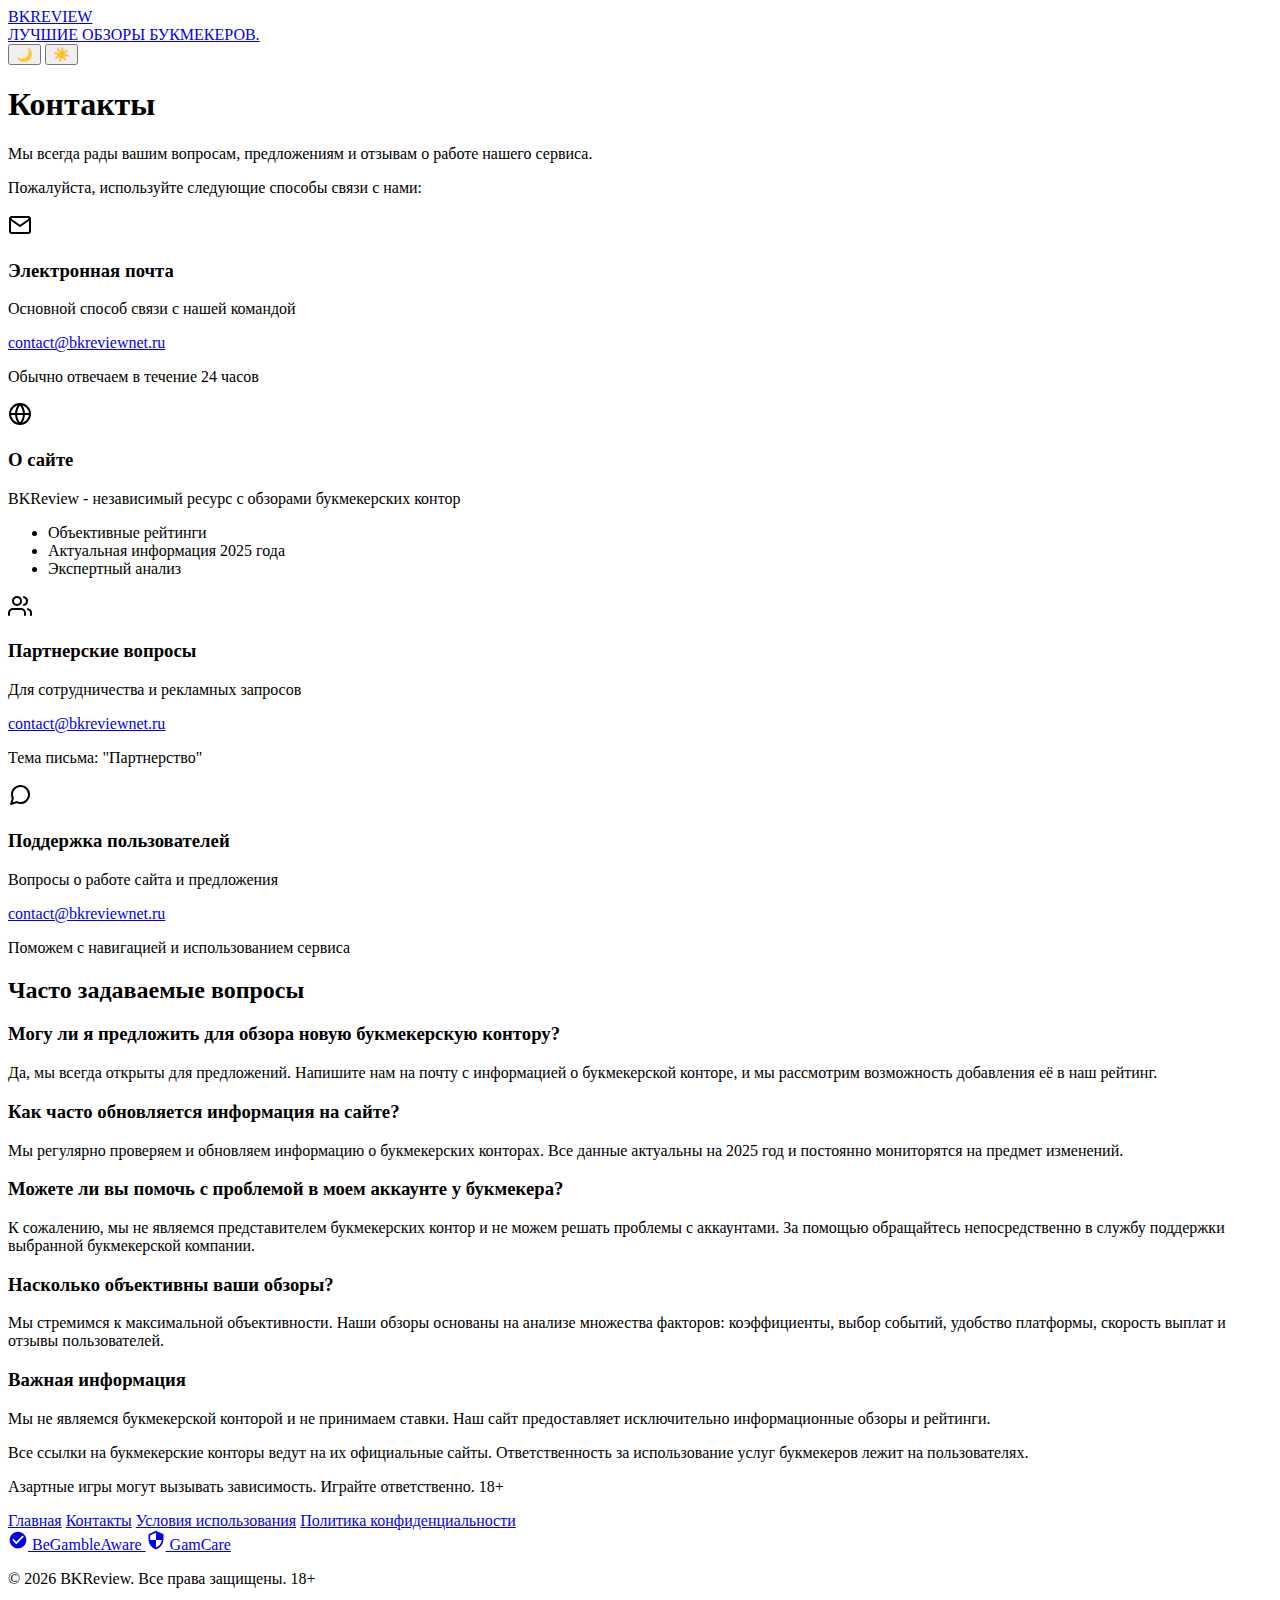
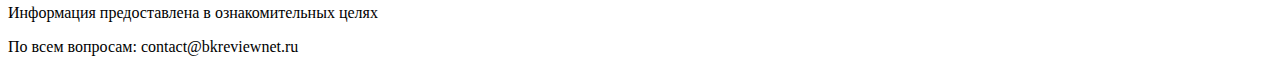
<file: contact.html>
<!DOCTYPE html>
<html lang="ru">
<head>
    <meta charset="UTF-8">
    <meta name="viewport" content="width=device-width, initial-scale=1.0">
    <title>Контакты - BKReview</title>
    <link rel="stylesheet" href="css/style.css">
    <link rel="icon" href="data:image/svg+xml,<svg xmlns='http://www.w3.org/2000/svg' viewBox='0 0 100 100'><rect width='100' height='100' fill='%238c8c8c'/><text x='50' y='65' font-family='Arial' font-size='60' text-anchor='middle' fill='%23000000'>B</text></svg>">
</head>
<body>
    <!-- Header -->
    <header class="header">
        <div class="container">
            <div class="header-content">
                <a href="index.html" class="logo-link">
                    <div class="logo">BKREVIEW</div>
                    <div class="logo-subtitle">ЛУЧШИЕ ОБЗОРЫ БУКМЕКЕРОВ.</div>
                </a>
                <div class="header-controls">
                    <div class="theme-switcher">
                        <button class="theme-btn active" data-theme="dark">🌙</button>
                        <button class="theme-btn" data-theme="light">☀️</button>
                    </div>
                </div>
            </div>
        </div>
    </header>

    <!-- Main Content -->
    <main class="contact-main">
        <div class="container">
            <div class="contact-container">
                <h1 class="contact-title">Контакты</h1>
                
                <div class="contact-intro">
                    <p>Мы всегда рады вашим вопросам, предложениям и отзывам о работе нашего сервиса.</p>
                    <p>Пожалуйста, используйте следующие способы связи с нами:</p>
                </div>
                
                <div class="contact-grid">
                    <!-- Основной контакт -->
                    <div class="contact-card">
                        <div class="contact-icon">
                            <svg xmlns="http://www.w3.org/2000/svg" width="24" height="24" viewBox="0 0 24 24" fill="none" stroke="currentColor" stroke-width="2" stroke-linecap="round" stroke-linejoin="round">
                                <path d="M4 4h16c1.1 0 2 .9 2 2v12c0 1.1-.9 2-2 2H4c-1.1 0-2-.9-2-2V6c0-1.1.9-2 2-2z"></path>
                                <polyline points="22,6 12,13 2,6"></polyline>
                            </svg>
                        </div>
                        <h3 class="contact-card-title">Электронная почта</h3>
                        <p class="contact-card-text">Основной способ связи с нашей командой</p>
                        <a href="mailto:contact@bkreviewnet.ru" class="contact-email-link">
                            contact@bkreviewnet.ru
                        </a>
                        <p class="contact-card-note">Обычно отвечаем в течение 24 часов</p>
                    </div>
                    
                    <!-- Информация о сайте -->
                    <div class="contact-card">
                        <div class="contact-icon">
                            <svg xmlns="http://www.w3.org/2000/svg" width="24" height="24" viewBox="0 0 24 24" fill="none" stroke="currentColor" stroke-width="2" stroke-linecap="round" stroke-linejoin="round">
                                <circle cx="12" cy="12" r="10"></circle>
                                <line x1="2" y1="12" x2="22" y2="12"></line>
                                <path d="M12 2a15.3 15.3 0 0 1 4 10 15.3 15.3 0 0 1-4 10 15.3 15.3 0 0 1-4-10 15.3 15.3 0 0 1 4-10z"></path>
                            </svg>
                        </div>
                        <h3 class="contact-card-title">О сайте</h3>
                        <p class="contact-card-text">BKReview - независимый ресурс с обзорами букмекерских контор</p>
                        <ul class="contact-info-list">
                            <li>Объективные рейтинги</li>
                            <li>Актуальная информация 2025 года</li>
                            <li>Экспертный анализ</li>
                        </ul>
                    </div>
                    
                    <!-- Партнерские запросы -->
                    <div class="contact-card">
                        <div class="contact-icon">
                            <svg xmlns="http://www.w3.org/2000/svg" width="24" height="24" viewBox="0 0 24 24" fill="none" stroke="currentColor" stroke-width="2" stroke-linecap="round" stroke-linejoin="round">
                                <path d="M17 21v-2a4 4 0 0 0-4-4H5a4 4 0 0 0-4 4v2"></path>
                                <circle cx="9" cy="7" r="4"></circle>
                                <path d="M23 21v-2a4 4 0 0 0-3-3.87"></path>
                                <path d="M16 3.13a4 4 0 0 1 0 7.75"></path>
                            </svg>
                        </div>
                        <h3 class="contact-card-title">Партнерские вопросы</h3>
                        <p class="contact-card-text">Для сотрудничества и рекламных запросов</p>
                        <a href="mailto:contact@bkreviewnet.ru" class="contact-email-link">
                            contact@bkreviewnet.ru
                        </a>
                        <p class="contact-card-note">Тема письма: "Партнерство"</p>
                    </div>
                    
                    <!-- Поддержка пользователей -->
                    <div class="contact-card">
                        <div class="contact-icon">
                            <svg xmlns="http://www.w3.org/2000/svg" width="24" height="24" viewBox="0 0 24 24" fill="none" stroke="currentColor" stroke-width="2" stroke-linecap="round" stroke-linejoin="round">
                                <path d="M21 11.5a8.38 8.38 0 0 1-.9 3.8 8.5 8.5 0 0 1-7.6 4.7 8.38 8.38 0 0 1-3.8-.9L3 21l1.9-5.7a8.38 8.38 0 0 1-.9-3.8 8.5 8.5 0 0 1 4.7-7.6 8.38 8.38 0 0 1 3.8-.9h.5a8.48 8.48 0 0 1 8 8v.5z"></path>
                            </svg>
                        </div>
                        <h3 class="contact-card-title">Поддержка пользователей</h3>
                        <p class="contact-card-text">Вопросы о работе сайта и предложения</p>
                        <a href="mailto:contact@bkreviewnet.ru" class="contact-email-link">
                            contact@bkreviewnet.ru
                        </a>
                        <p class="contact-card-note">Поможем с навигацией и использованием сервиса</p>
                    </div>
                </div>
                
                <div class="contact-faq">
                    <h2>Часто задаваемые вопросы</h2>
                    
                    <div class="faq-item">
                        <h3 class="faq-question">Могу ли я предложить для обзора новую букмекерскую контору?</h3>
                        <p class="faq-answer">Да, мы всегда открыты для предложений. Напишите нам на почту с информацией о букмекерской конторе, и мы рассмотрим возможность добавления её в наш рейтинг.</p>
                    </div>
                    
                    <div class="faq-item">
                        <h3 class="faq-question">Как часто обновляется информация на сайте?</h3>
                        <p class="faq-answer">Мы регулярно проверяем и обновляем информацию о букмекерских конторах. Все данные актуальны на 2025 год и постоянно мониторятся на предмет изменений.</p>
                    </div>
                    
                    <div class="faq-item">
                        <h3 class="faq-question">Можете ли вы помочь с проблемой в моем аккаунте у букмекера?</h3>
                        <p class="faq-answer">К сожалению, мы не являемся представителем букмекерских контор и не можем решать проблемы с аккаунтами. За помощью обращайтесь непосредственно в службу поддержки выбранной букмекерской компании.</p>
                    </div>
                    
                    <div class="faq-item">
                        <h3 class="faq-question">Насколько объективны ваши обзоры?</h3>
                        <p class="faq-answer">Мы стремимся к максимальной объективности. Наши обзоры основаны на анализе множества факторов: коэффициенты, выбор событий, удобство платформы, скорость выплат и отзывы пользователей.</p>
                    </div>
                </div>
                
                <div class="contact-disclaimer">
                    <h3>Важная информация</h3>
                    <p>Мы не являемся букмекерской конторой и не принимаем ставки. Наш сайт предоставляет исключительно информационные обзоры и рейтинги.</p>
                    <p>Все ссылки на букмекерские конторы ведут на их официальные сайты. Ответственность за использование услуг букмекеров лежит на пользователях.</p>
                    <p>Азартные игры могут вызывать зависимость. Играйте ответственно. 18+</p>
                </div>
            </div>
        </div>
    </main>

    <!-- Footer -->
    <footer class="footer">
        <div class="container">
            <div class="footer-links">
                <a href="index.html">Главная</a>
                <a href="contact.html">Контакты</a>
                <a href="terms.html">Условия использования</a>
                <a href="privacy.html">Политика конфиденциальности</a>
            </div>
            
            <div class="responsible-gaming">
                <a href="https://www.begambleaware.org/" target="_blank" rel="noopener noreferrer">
                    <svg width="20" height="20" viewBox="0 0 24 24" fill="currentColor">
                        <path d="M12 2C6.48 2 2 6.48 2 12s4.48 10 10 10 10-4.48 10-10S17.52 2 12 2zm-2 15l-5-5 1.41-1.41L10 14.17l7.59-7.59L19 8l-9 9z"/>
                    </svg>
                    BeGambleAware
                </a>
                <a href="https://www.gamcare.org.uk/" target="_blank" rel="noopener noreferrer">
                    <svg width="20" height="20" viewBox="0 0 24 24" fill="currentColor">
                        <path d="M12 1L3 5v6c0 5.55 3.84 10.74 9 12 5.16-1.26 9-6.45 9-12V5l-9-4zm0 10.99h7c-.53 4.12-3.28 7.79-7 8.94V12H5V6.3l7-3.11v8.8z"/>
                    </svg>
                    GamCare
                </a>
            </div>
            
            <div class="copyright">
                <p>© 2025 BKReview. Все права защищены. 18+</p>
                <p class="disclaimer">Информация предоставлена в ознакомительных целях</p>
                <p class="contact-reference">По всем вопросам: <a href="mailto:contact@bkreviewnet.ru">contact@bkreviewnet.ru</a></p>
            </div>
        </div>
    </footer>

    <script src="js/script.js"></script>
</body>
</html>
</file>
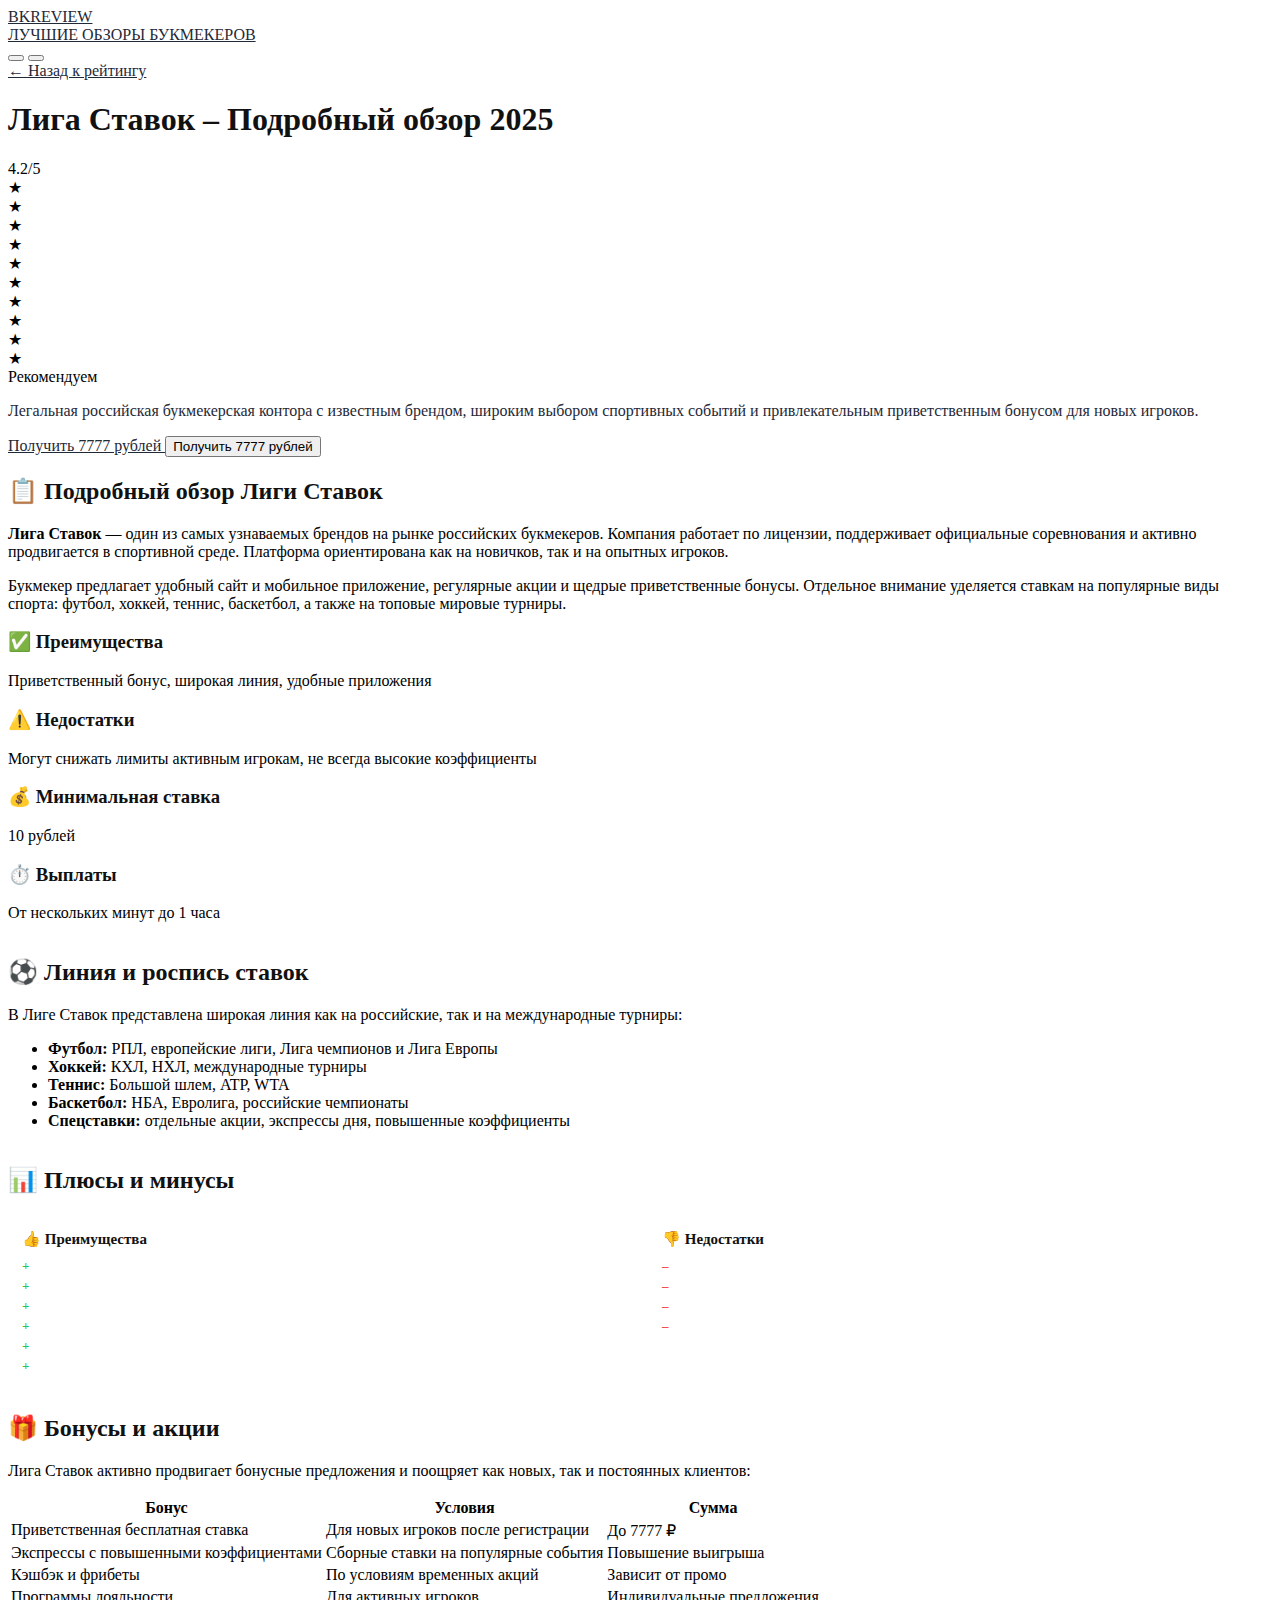
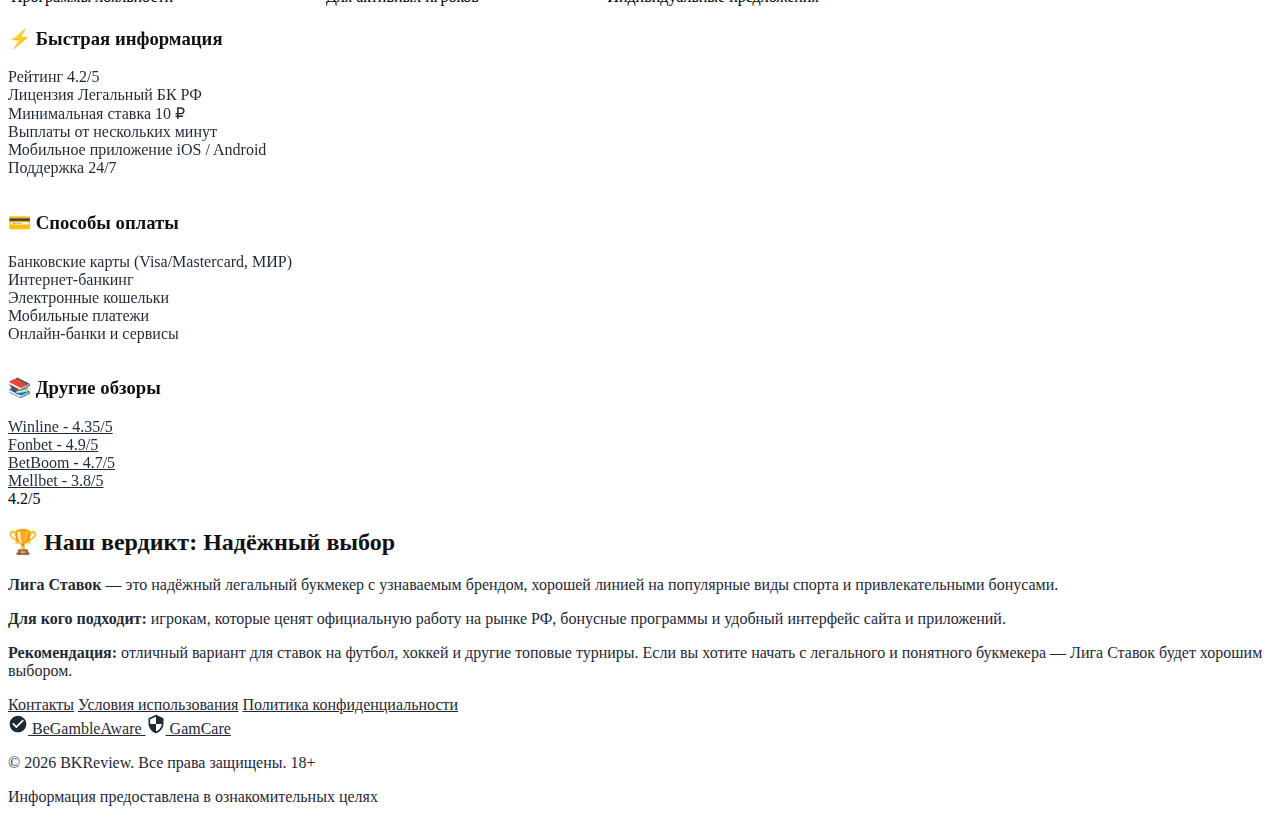
<file: ligastavok.html>
<!DOCTYPE html>
<html lang="ru">
<head>
    <meta charset="UTF-8">
    <meta name="viewport" content="width=device-width, initial-scale=1.0">
    <title>Лига Ставок - Подробный обзор букмекерской конторы | BKReview</title>
    <link rel="stylesheet" href="../css/style.css">
    <link rel="stylesheet" href="../css/review.css">
    <link rel="icon" href="data:image/svg+xml,<svg xmlns='http://www.w3.org/2000/svg' viewBox='0 0 100 100'><rect width='100' height='100' fill='%238c8c8c'/><text x='50' y='65' font-family='Arial' font-size='60' text-anchor='middle' fill='%23000000'>B</text></svg>">
</head>
<body>
    <!-- Header -->
    <header class="header">
        <div class="container">
            <div class="header-content">
                <a href="../index.html" class="logo-link">
                    <div class="logo">BKREVIEW</div>
                    <div class="logo-subtitle">ЛУЧШИЕ ОБЗОРЫ БУКМЕКЕРОВ</div>
                </a>
                <div class="header-controls">
                    <div class="circle-toggle">
                        <button class="circle dark-circle" data-theme="dark"></button>
                        <button class="circle light-circle" data-theme="light"></button>
                    </div>
                </div>
            </div>
        </div>
    </header>

    <!-- Review Content -->
    <main class="review-page">
        <div class="container">
            <!-- Back Button -->
            <a href="../index.html" class="back-button">
                ← Назад к рейтингу
            </a>

            <!-- Review Header -->
            <div class="review-header">
                <div class="review-header-content">
                    
                    <h1 class="review-title">Лига Ставок – Подробный обзор 2025</h1>
                    <div class="review-rating">
                        <div class="rating-badge">4.2/5</div>
                        <div class="rating-stars">
                            <div class="star-rating" data-rating="4.2"></div>
                        </div>
                        <div class="rating-text">Рекомендуем</div>
                    </div>
                    <p class="hero-subtitle">
                        Легальная российская букмекерская контора с известным брендом, широким выбором
                        спортивных событий и привлекательным приветственным бонусом для новых игроков.
                    </p>
                </div>
                <div class="review-buttons">
                    <a 
    href="https://click.lp-link.ru/lJiOsbiK?landing=2&sub_id1=8811&sub_id2={click_id}&sub_id3=bkreview.net&sub_id4=seo&sub_id5=geo_ru&sub_id6={device}&sub_id7={browser}" 
    target="_blank" 
    class="btn-secondary winline-bonus"
>
    Получить 7777 рублей
</a>
                    <button class="btn-secondary winline-bonus">Получить 7777 рублей</button>
                </div>
            </div>

            <!-- Main Content -->
            <div class="review-content">
                <!-- Left Column -->
                <div class="review-main">
                    <!-- Обзор -->
                    <section class="review-section">
                        <h2>📋 Подробный обзор Лиги Ставок</h2>
                        <p>
                            <strong>Лига Ставок</strong> — один из самых узнаваемых брендов на рынке российских букмекеров.
                            Компания работает по лицензии, поддерживает официальные соревнования и активно продвигается
                            в спортивной среде. Платформа ориентирована как на новичков, так и на опытных игроков.
                        </p>
                        <p>
                            Букмекер предлагает удобный сайт и мобильное приложение, регулярные акции и щедрые приветственные
                            бонусы. Отдельное внимание уделяется ставкам на популярные виды спорта: футбол, хоккей, теннис,
                            баскетбол, а также на топовые мировые турниры.
                        </p>
                        
                        <div class="features-grid">
                            <div class="feature-item">
                                <h3>✅ Преимущества</h3>
                                <p>Приветственный бонус, широкая линия, удобные приложения</p>
                            </div>
                            <div class="feature-item">
                                <h3>⚠️ Недостатки</h3>
                                <p>Могут снижать лимиты активным игрокам, не всегда высокие коэффициенты</p>
                            </div>
                            <div class="feature-item">
                                <h3>💰 Минимальная ставка</h3>
                                <p>10 рублей</p>
                            </div>
                            <div class="feature-item">
                                <h3>⏱️ Выплаты</h3>
                                <p>От нескольких минут до 1 часа</p>
                            </div>
                        </div>
                    </section>

                    <!-- Линия ставок -->
                    <section class="review-section">
                        <h2>⚽ Линия и роспись ставок</h2>
                        <p>
                            В Лиге Ставок представлена широкая линия как на российские, так и на международные турниры:
                        </p>
                        <ul class="platform-features">
                            <li><strong>Футбол:</strong> РПЛ, европейские лиги, Лига чемпионов и Лига Европы</li>
                            <li><strong>Хоккей:</strong> КХЛ, НХЛ, международные турниры</li>
                            <li><strong>Теннис:</strong> Большой шлем, ATP, WTA</li>
                            <li><strong>Баскетбол:</strong> НБА, Евролига, российские чемпионаты</li>
                            <li><strong>Спецставки:</strong> отдельные акции, экспрессы дня, повышенные коэффициенты</li>
                        </ul>
                    </section>

                    <!-- Плюсы и минусы -->
                    <section class="review-section">
                        <h2>📊 Плюсы и минусы</h2>
                        <div class="pros-cons">
                            <div class="pros-list">
                                <h3>👍 Преимущества</h3>
                                <ul>
                                    <li>Известный и надежный бренд</li>
                                    <li>Легальная деятельность на территории РФ</li>
                                    <li>Хороший выбор событий по популярным видам спорта</li>
                                    <li>Приветственный бонус для новых игроков</li>
                                    <li>Удобные приложения для iOS и Android</li>
                                    <li>Регулярные акции и промо-кампании</li>
                                </ul>
                            </div>
                            <div class="cons-list">
                                <h3>👎 Недостатки</h3>
                                <ul>
                                    <li>Не всегда самые высокие коэффициенты на рынке</li>
                                    <li>Возможное урезание лимитов активным или успешным игрокам</li>
                                    <li>Ограничения по некоторым видам экзотических ставок</li>
                                    <li>Обязательная верификация личности</li>
                                </ul>
                            </div>
                        </div>
                    </section>

                    <!-- Бонусы -->
                    <section class="review-section">
                        <h2>🎁 Бонусы и акции</h2>
                        <p>
                            Лига Ставок активно продвигает бонусные предложения и поощряет как новых, так и постоянных клиентов:
                        </p>
                        <div class="comparison-table">
                            <table>
                                <thead>
                                    <tr>
                                        <th>Бонус</th>
                                        <th>Условия</th>
                                        <th>Сумма</th>
                                    </tr>
                                </thead>
                                <tbody>
                                    <tr>
                                        <td>Приветственная бесплатная ставка</td>
                                        <td>Для новых игроков после регистрации</td>
                                        <td>До 7777 ₽</td>
                                    </tr>
                                    <tr>
                                        <td>Экспрессы с повышенными коэффициентами</td>
                                        <td>Сборные ставки на популярные события</td>
                                        <td>Повышение выигрыша</td>
                                    </tr>
                                    <tr>
                                        <td>Кэшбэк и фрибеты</td>
                                        <td>По условиям временных акций</td>
                                        <td>Зависит от промо</td>
                                    </tr>
                                    <tr>
                                        <td>Программы лояльности</td>
                                        <td>Для активных игроков</td>
                                        <td>Индивидуальные предложения</td>
                                    </tr>
                                </tbody>
                            </table>
                        </div>
                    </section>
                </div>

                <!-- Right Column (Sidebar) -->
                <div class="review-sidebar">
                    <!-- Быстрая информация -->
                    <div class="sidebar-widget">
                        <h3>⚡ Быстрая информация</h3>
                        <div class="info-grid">
                            <div class="info-item">
                                <span class="info-label">Рейтинг</span>
                                <span class="info-value">4.2/5</span>
                            </div>
                            <div class="info-item">
                                <span class="info-label">Лицензия</span>
                                <span class="info-value">Легальный БК РФ</span>
                            </div>
                            <div class="info-item">
                                <span class="info-label">Минимальная ставка</span>
                                <span class="info-value">10 ₽</span>
                            </div>
                            <div class="info-item">
                                <span class="info-label">Выплаты</span>
                                <span class="info-value">от нескольких минут</span>
                            </div>
                            <div class="info-item">
                                <span class="info-label">Мобильное приложение</span>
                                <span class="info-value">iOS / Android</span>
                            </div>
                            <div class="info-item">
                                <span class="info-label">Поддержка</span>
                                <span class="info-value">24/7</span>
                            </div>
                        </div>
                    </div>

                    <!-- Способы оплаты -->
                    <div class="sidebar-widget">
                        <h3>💳 Способы оплаты</h3>
                        <div class="platform-features">
                            <li>Банковские карты (Visa/Mastercard, МИР)</li>
                            <li>Интернет-банкинг</li>
                            <li>Электронные кошельки</li>
                            <li>Мобильные платежи</li>
                            <li>Онлайн-банки и сервисы</li>
                        </div>
                    </div>

                    <!-- Похожие обзоры -->
                    <div class="sidebar-widget">
                        <h3>📚 Другие обзоры</h3>
                        <div class="platform-features">
                            <li><a href="winline.html" style="color: var(--gray-light);">Winline - 4.35/5</a></li>
                            <li><a href="fonbet.html" style="color: var(--gray-light);">Fonbet - 4.9/5</a></li>
                            <li><a href="betboom.html" style="color: var(--gray-light);">BetBoom - 4.7/5</a></li>
                            <li><a href="mellbet.html" style="color: var(--gray-light);">Mellbet - 3.8/5</a></li>
                        </div>
                    </div>
                </div>
            </div>

            <!-- Вердикт -->
            <section class="verdict">
                <div class="verdict-header">
                    <div class="verdict-rating">4.2/5</div>
                    <h2>🏆 Наш вердикт: Надёжный выбор</h2>
                </div>
                <div class="verdict-content">
                    <p>
                        <strong>Лига Ставок</strong> — это надёжный легальный букмекер с узнаваемым брендом,
                        хорошей линией на популярные виды спорта и привлекательными бонусами.
                    </p>
                    <p>
                        <strong>Для кого подходит:</strong> игрокам, которые ценят официальную работу на рынке РФ,
                        бонусные программы и удобный интерфейс сайта и приложений.
                    </p>
                    <p>
                        <strong>Рекомендация:</strong> отличный вариант для ставок на футбол, хоккей и другие
                        топовые турниры. Если вы хотите начать с легального и понятного букмекера — Лига Ставок
                        будет хорошим выбором.
                    </p>
                </div>
            </section>
        </div>
    </main>

    <!-- Footer -->
    <footer class="footer">
        <div class="container">
            <div class="footer-links">
                <a href="../contact.html">Контакты</a>
                <a href="../terms.html">Условия использования</a>
                <a href="../privacy.html">Политика конфиденциальности</a>
            </div>
            
            <div class="responsible-gaming">
                <a href="https://www.begambleaware.org/" target="_blank" rel="noopener noreferrer">
                    <svg width="20" height="20" viewBox="0 0 24 24" fill="currentColor">
                        <path d="M12 2C6.48 2 2 6.48 2 12s4.48 10 10 10 10-4.48 10-10S17.52 2 12 2zm-2 15l-5-5 1.41-1.41L10 14.17l7.59-7.59L19 8l-9 9z"/>
                    </svg>
                    BeGambleAware
                </a>
                <a href="https://www.gamcare.org.uk/" target="_blank" rel="noopener noreferrer">
                    <svg width="20" height="20" viewBox="0 0 24 24" fill="currentColor">
                        <path d="M12 1L3 5v6c0 5.55 3.84 10.74 9 12 5.16-1.26 9-6.45 9-12V5l-9-4zm0 10.99h7c-.53 4.12-3.28 7.79-7 8.94V12H5V6.3l7-3.11v8.8z"/>
                    </svg>
                    GamCare
                </a>
            </div>
            
            <div class="copyright">
                <p>© 2025 BKReview. Все права защищены. 18+</p>
                <p class="disclaimer">Информация предоставлена в ознакомительных целях</p>
            </div>
        </div>
    </footer>

    <script src="../js/script.js"></script>
</body>
</html>
</file>
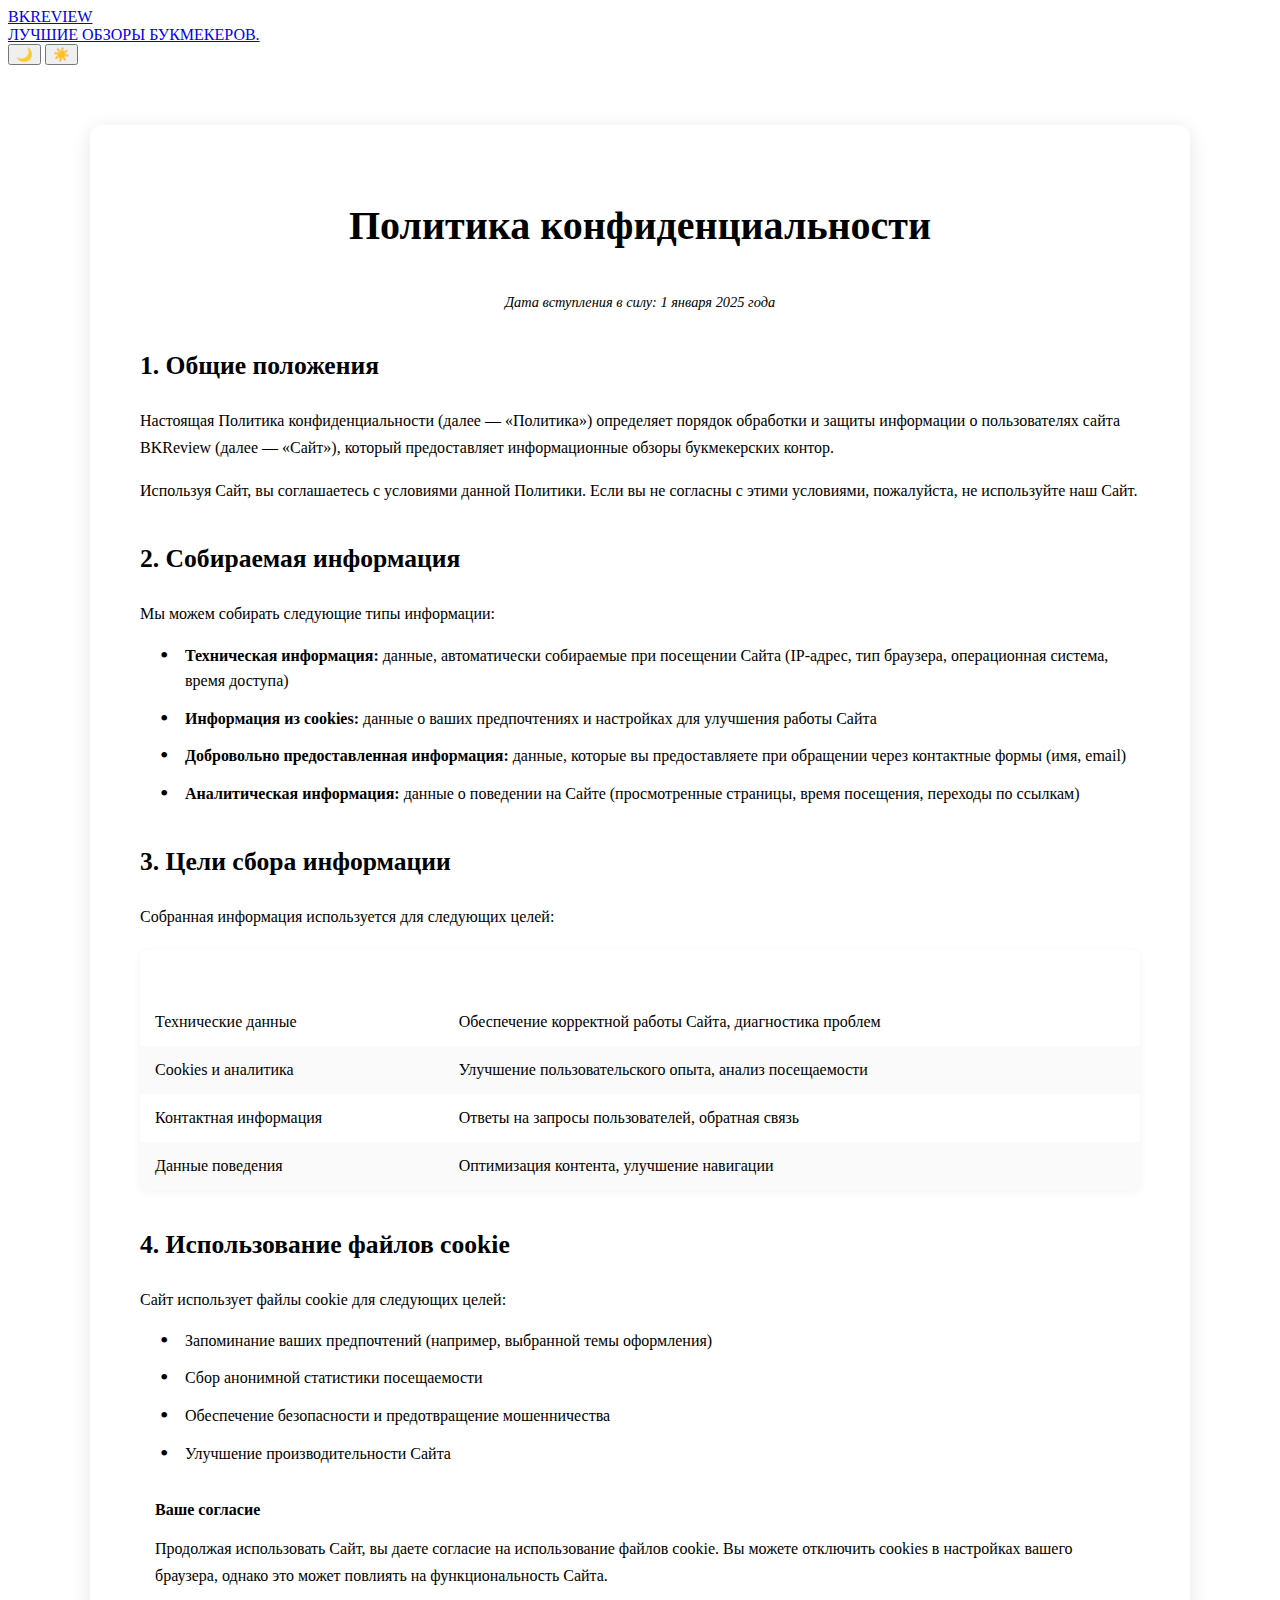
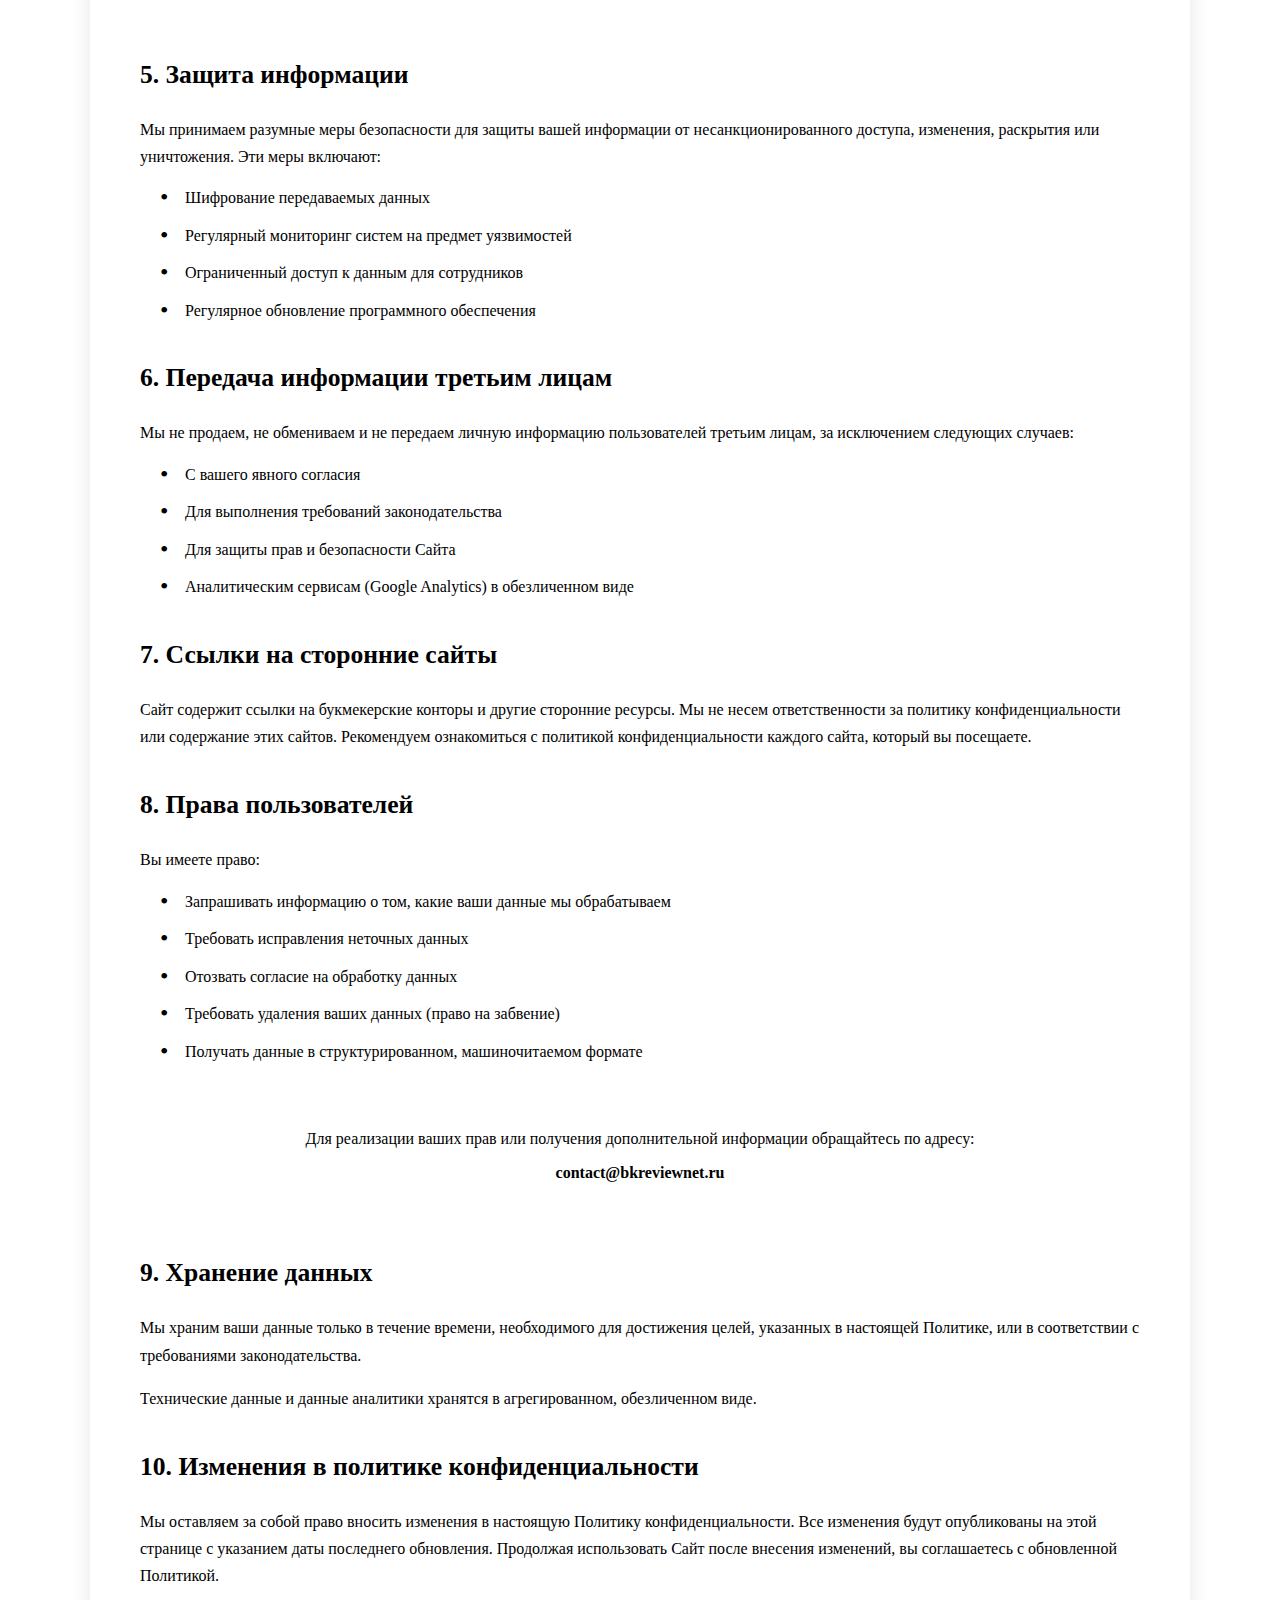
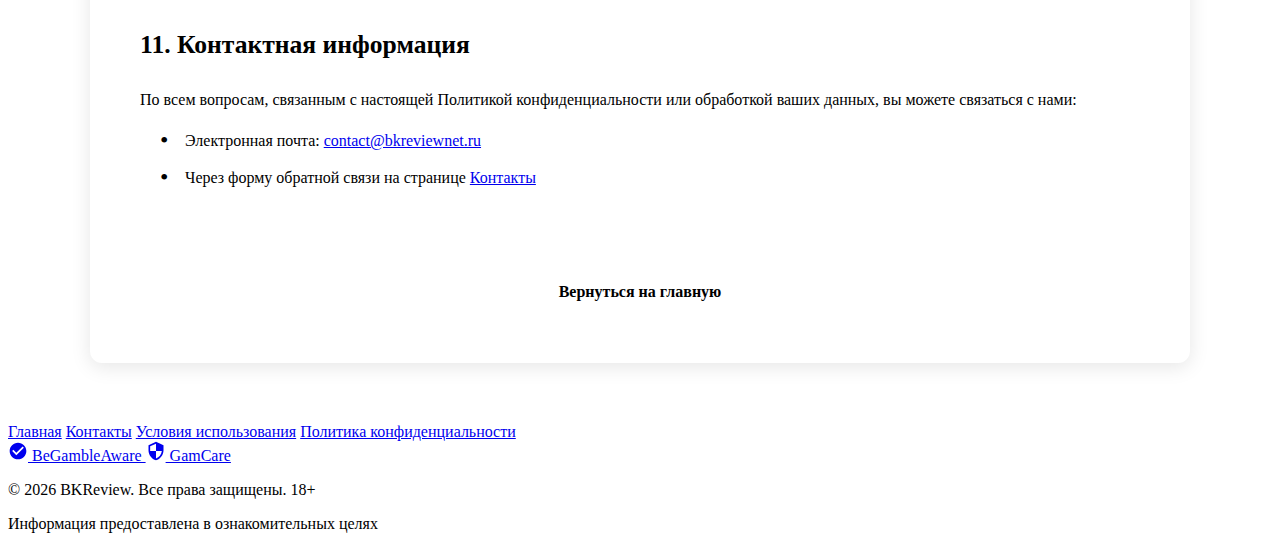
<file: privacy.html>
<!DOCTYPE html>
<html lang="ru">
<head>
    <meta charset="UTF-8">
    <meta name="viewport" content="width=device-width, initial-scale=1.0">
    <title>Политика конфиденциальности - BKReview</title>
    <link rel="stylesheet" href="css/style.css">
    <link rel="icon" href="data:image/svg+xml,<svg xmlns='http://www.w3.org/2000/svg' viewBox='0 0 100 100'><rect width='100' height='100' fill='%238c8c8c'/><text x='50' y='65' font-family='Arial' font-size='60' text-anchor='middle' fill='%23000000'>B</text></svg>">
    <style>
        /* Стили для страницы политики конфиденциальности */
        .privacy-main {
            padding: 60px 0;
            min-height: calc(100vh - 200px);
        }

        .privacy-container {
            max-width: 1000px;
            margin: 0 auto;
            background: var(--card-bg);
            border-radius: 12px;
            padding: 50px;
            box-shadow: 0 4px 20px rgba(0, 0, 0, 0.1);
            border: 1px solid var(--border-color);
        }

        .privacy-title {
            font-size: 2.5rem;
            margin-bottom: 30px;
            text-align: center;
            color: var(--text-primary);
            border-bottom: 3px solid var(--accent-color);
            padding-bottom: 15px;
        }

        .privacy-date {
            text-align: center;
            font-size: 0.9rem;
            color: var(--text-secondary);
            margin-bottom: 40px;
            font-style: italic;
        }

        .privacy-section {
            margin-bottom: 40px;
        }

        .privacy-section:last-child {
            margin-bottom: 0;
        }

        .section-title {
            font-size: 1.6rem;
            margin-bottom: 15px;
            color: var(--text-primary);
            padding-bottom: 10px;
            border-bottom: 2px solid var(--border-color);
        }

        .privacy-text {
            font-size: 1rem;
            line-height: 1.7;
            margin-bottom: 15px;
            color: var(--text-secondary);
        }

        .privacy-list {
            list-style-type: none;
            padding-left: 20px;
            margin: 15px 0;
        }

        .privacy-list li {
            position: relative;
            padding-left: 25px;
            margin-bottom: 12px;
            color: var(--text-secondary);
            line-height: 1.6;
        }

        .privacy-list li:before {
            content: "•";
            position: absolute;
            left: 0;
            color: var(--accent-color);
            font-size: 1.5rem;
            line-height: 1;
        }

        .privacy-table {
            width: 100%;
            border-collapse: collapse;
            margin: 20px 0;
            border-radius: 8px;
            overflow: hidden;
            box-shadow: 0 2px 10px rgba(0, 0, 0, 0.05);
        }

        .privacy-table th {
            background: var(--accent-color);
            color: white;
            text-align: left;
            padding: 15px;
            font-weight: 600;
        }

        .privacy-table td {
            padding: 15px;
            border-bottom: 1px solid var(--border-color);
            color: var(--text-secondary);
        }

        .privacy-table tr:nth-child(even) {
            background: rgba(0, 0, 0, 0.02);
        }

        .highlight {
            background: rgba(var(--accent-rgb), 0.1);
            padding: 15px;
            border-radius: 8px;
            border-left: 4px solid var(--accent-color);
            margin: 20px 0;
        }

        .highlight-title {
            font-weight: 600;
            color: var(--accent-color);
            margin-bottom: 10px;
        }

        .contact-info {
            background: var(--card-bg);
            padding: 20px;
            border-radius: 8px;
            border: 1px solid var(--border-color);
            margin: 30px 0;
            text-align: center;
        }

        .contact-info a {
            color: var(--accent-color);
            text-decoration: none;
            font-weight: 600;
        }

        .contact-info a:hover {
            text-decoration: underline;
        }

        .back-to-home {
            display: inline-block;
            margin-top: 40px;
            padding: 12px 25px;
            background: var(--button-bg);
            color: var(--button-text);
            text-decoration: none;
            border-radius: 8px;
            font-weight: 600;
            transition: all 0.3s ease;
        }

        .back-to-home:hover {
            background: var(--button-hover);
            transform: translateY(-2px);
        }

        /* Адаптивность */
        @media (max-width: 768px) {
            .privacy-container {
                padding: 30px;
            }
            
            .privacy-title {
                font-size: 2rem;
            }
            
            .section-title {
                font-size: 1.4rem;
            }
            
            .privacy-table {
                display: block;
                overflow-x: auto;
            }
        }

        @media (max-width: 480px) {
            .privacy-main {
                padding: 40px 0;
            }
            
            .privacy-container {
                padding: 20px;
            }
            
            .privacy-title {
                font-size: 1.8rem;
            }
            
            .privacy-text {
                font-size: 0.95rem;
            }
        }
    </style>
</head>
<body>
    <!-- Header -->
    <header class="header">
        <div class="container">
            <div class="header-content">
                <a href="index.html" class="logo-link">
                    <div class="logo">BKREVIEW</div>
                    <div class="logo-subtitle">ЛУЧШИЕ ОБЗОРЫ БУКМЕКЕРОВ.</div>
                </a>
                <div class="header-controls">
                    <div class="theme-switcher">
                        <button class="theme-btn active" data-theme="dark">🌙</button>
                        <button class="theme-btn" data-theme="light">☀️</button>
                    </div>
                </div>
            </div>
        </div>
    </header>

    <!-- Main Content -->
    <main class="privacy-main">
        <div class="container">
            <div class="privacy-container">
                <h1 class="privacy-title">Политика конфиденциальности</h1>
                <div class="privacy-date">Дата вступления в силу: 1 января 2025 года</div>
                
                <div class="privacy-section">
                    <h2 class="section-title">1. Общие положения</h2>
                    <p class="privacy-text">
                        Настоящая Политика конфиденциальности (далее — «Политика») определяет порядок обработки и защиты информации о пользователях сайта BKReview (далее — «Сайт»), который предоставляет информационные обзоры букмекерских контор.
                    </p>
                    <p class="privacy-text">
                        Используя Сайт, вы соглашаетесь с условиями данной Политики. Если вы не согласны с этими условиями, пожалуйста, не используйте наш Сайт.
                    </p>
                </div>

                <div class="privacy-section">
                    <h2 class="section-title">2. Собираемая информация</h2>
                    <p class="privacy-text">Мы можем собирать следующие типы информации:</p>
                    
                    <ul class="privacy-list">
                        <li><strong>Техническая информация:</strong> данные, автоматически собираемые при посещении Сайта (IP-адрес, тип браузера, операционная система, время доступа)</li>
                        <li><strong>Информация из cookies:</strong> данные о ваших предпочтениях и настройках для улучшения работы Сайта</li>
                        <li><strong>Добровольно предоставленная информация:</strong> данные, которые вы предоставляете при обращении через контактные формы (имя, email)</li>
                        <li><strong>Аналитическая информация:</strong> данные о поведении на Сайте (просмотренные страницы, время посещения, переходы по ссылкам)</li>
                    </ul>
                </div>

                <div class="privacy-section">
                    <h2 class="section-title">3. Цели сбора информации</h2>
                    <p class="privacy-text">Собранная информация используется для следующих целей:</p>
                    
                    <table class="privacy-table">
                        <thead>
                            <tr>
                                <th>Тип информации</th>
                                <th>Цель использования</th>
                            </tr>
                        </thead>
                        <tbody>
                            <tr>
                                <td>Технические данные</td>
                                <td>Обеспечение корректной работы Сайта, диагностика проблем</td>
                            </tr>
                            <tr>
                                <td>Cookies и аналитика</td>
                                <td>Улучшение пользовательского опыта, анализ посещаемости</td>
                            </tr>
                            <tr>
                                <td>Контактная информация</td>
                                <td>Ответы на запросы пользователей, обратная связь</td>
                            </tr>
                            <tr>
                                <td>Данные поведения</td>
                                <td>Оптимизация контента, улучшение навигации</td>
                            </tr>
                        </tbody>
                    </table>
                </div>

                <div class="privacy-section">
                    <h2 class="section-title">4. Использование файлов cookie</h2>
                    <p class="privacy-text">
                        Сайт использует файлы cookie для следующих целей:
                    </p>
                    <ul class="privacy-list">
                        <li>Запоминание ваших предпочтений (например, выбранной темы оформления)</li>
                        <li>Сбор анонимной статистики посещаемости</li>
                        <li>Обеспечение безопасности и предотвращение мошенничества</li>
                        <li>Улучшение производительности Сайта</li>
                    </ul>
                    
                    <div class="highlight">
                        <div class="highlight-title">Ваше согласие</div>
                        <p class="privacy-text">
                            Продолжая использовать Сайт, вы даете согласие на использование файлов cookie. Вы можете отключить cookies в настройках вашего браузера, однако это может повлиять на функциональность Сайта.
                        </p>
                    </div>
                </div>

                <div class="privacy-section">
                    <h2 class="section-title">5. Защита информации</h2>
                    <p class="privacy-text">
                        Мы принимаем разумные меры безопасности для защиты вашей информации от несанкционированного доступа, изменения, раскрытия или уничтожения. Эти меры включают:
                    </p>
                    <ul class="privacy-list">
                        <li>Шифрование передаваемых данных</li>
                        <li>Регулярный мониторинг систем на предмет уязвимостей</li>
                        <li>Ограниченный доступ к данным для сотрудников</li>
                        <li>Регулярное обновление программного обеспечения</li>
                    </ul>
                </div>

                <div class="privacy-section">
                    <h2 class="section-title">6. Передача информации третьим лицам</h2>
                    <p class="privacy-text">
                        Мы не продаем, не обмениваем и не передаем личную информацию пользователей третьим лицам, за исключением следующих случаев:
                    </p>
                    <ul class="privacy-list">
                        <li>С вашего явного согласия</li>
                        <li>Для выполнения требований законодательства</li>
                        <li>Для защиты прав и безопасности Сайта</li>
                        <li>Аналитическим сервисам (Google Analytics) в обезличенном виде</li>
                    </ul>
                </div>

                <div class="privacy-section">
                    <h2 class="section-title">7. Ссылки на сторонние сайты</h2>
                    <p class="privacy-text">
                        Сайт содержит ссылки на букмекерские конторы и другие сторонние ресурсы. Мы не несем ответственности за политику конфиденциальности или содержание этих сайтов. Рекомендуем ознакомиться с политикой конфиденциальности каждого сайта, который вы посещаете.
                    </p>
                </div>

                <div class="privacy-section">
                    <h2 class="section-title">8. Права пользователей</h2>
                    <p class="privacy-text">Вы имеете право:</p>
                    <ul class="privacy-list">
                        <li>Запрашивать информацию о том, какие ваши данные мы обрабатываем</li>
                        <li>Требовать исправления неточных данных</li>
                        <li>Отозвать согласие на обработку данных</li>
                        <li>Требовать удаления ваших данных (право на забвение)</li>
                        <li>Получать данные в структурированном, машиночитаемом формате</li>
                    </ul>
                    
                    <div class="contact-info">
                        <p>Для реализации ваших прав или получения дополнительной информации обращайтесь по адресу:</p>
                        <p><a href="mailto:contact@bkreviewnet.ru">contact@bkreviewnet.ru</a></p>
                    </div>
                </div>

                <div class="privacy-section">
                    <h2 class="section-title">9. Хранение данных</h2>
                    <p class="privacy-text">
                        Мы храним ваши данные только в течение времени, необходимого для достижения целей, указанных в настоящей Политике, или в соответствии с требованиями законодательства.
                    </p>
                    <p class="privacy-text">
                        Технические данные и данные аналитики хранятся в агрегированном, обезличенном виде.
                    </p>
                </div>

                <div class="privacy-section">
                    <h2 class="section-title">10. Изменения в политике конфиденциальности</h2>
                    <p class="privacy-text">
                        Мы оставляем за собой право вносить изменения в настоящую Политику конфиденциальности. Все изменения будут опубликованы на этой странице с указанием даты последнего обновления. Продолжая использовать Сайт после внесения изменений, вы соглашаетесь с обновленной Политикой.
                    </p>
                </div>

                <div class="privacy-section">
                    <h2 class="section-title">11. Контактная информация</h2>
                    <p class="privacy-text">
                        По всем вопросам, связанным с настоящей Политикой конфиденциальности или обработкой ваших данных, вы можете связаться с нами:
                    </p>
                    <ul class="privacy-list">
                        <li>Электронная почта: <a href="mailto:contact@bkreviewnet.ru">contact@bkreviewnet.ru</a></li>
                        <li>Через форму обратной связи на странице <a href="contact.html">Контакты</a></li>
                    </ul>
                </div>

                <div style="text-align: center;">
                    <a href="index.html" class="back-to-home">Вернуться на главную</a>
                </div>
            </div>
        </div>
    </main>

    <!-- Footer -->
    <footer class="footer">
        <div class="container">
            <div class="footer-links">
                <a href="index.html">Главная</a>
                <a href="contact.html">Контакты</a>
                <a href="terms.html">Условия использования</a>
                <a href="privacy.html">Политика конфиденциальности</a>
            </div>
            
            <div class="responsible-gaming">
                <a href="https://www.begambleaware.org/" target="_blank" rel="noopener noreferrer">
                    <svg width="20" height="20" viewBox="0 0 24 24" fill="currentColor">
                        <path d="M12 2C6.48 2 2 6.48 2 12s4.48 10 10 10 10-4.48 10-10S17.52 2 12 2zm-2 15l-5-5 1.41-1.41L10 14.17l7.59-7.59L19 8l-9 9z"/>
                    </svg>
                    BeGambleAware
                </a>
                <a href="https://www.gamcare.org.uk/" target="_blank" rel="noopener noreferrer">
                    <svg width="20" height="20" viewBox="0 0 24 24" fill="currentColor">
                        <path d="M12 1L3 5v6c0 5.55 3.84 10.74 9 12 5.16-1.26 9-6.45 9-12V5l-9-4zm0 10.99h7c-.53 4.12-3.28 7.79-7 8.94V12H5V6.3l7-3.11v8.8z"/>
                    </svg>
                    GamCare
                </a>
            </div>
            
            <div class="copyright">
                <p>© 2025 BKReview. Все права защищены. 18+</p>
                <p class="disclaimer">Информация предоставлена в ознакомительных целях</p>
            </div>
        </div>
    </footer>

    <script src="js/script.js"></script>
</body>
</html>
</file>
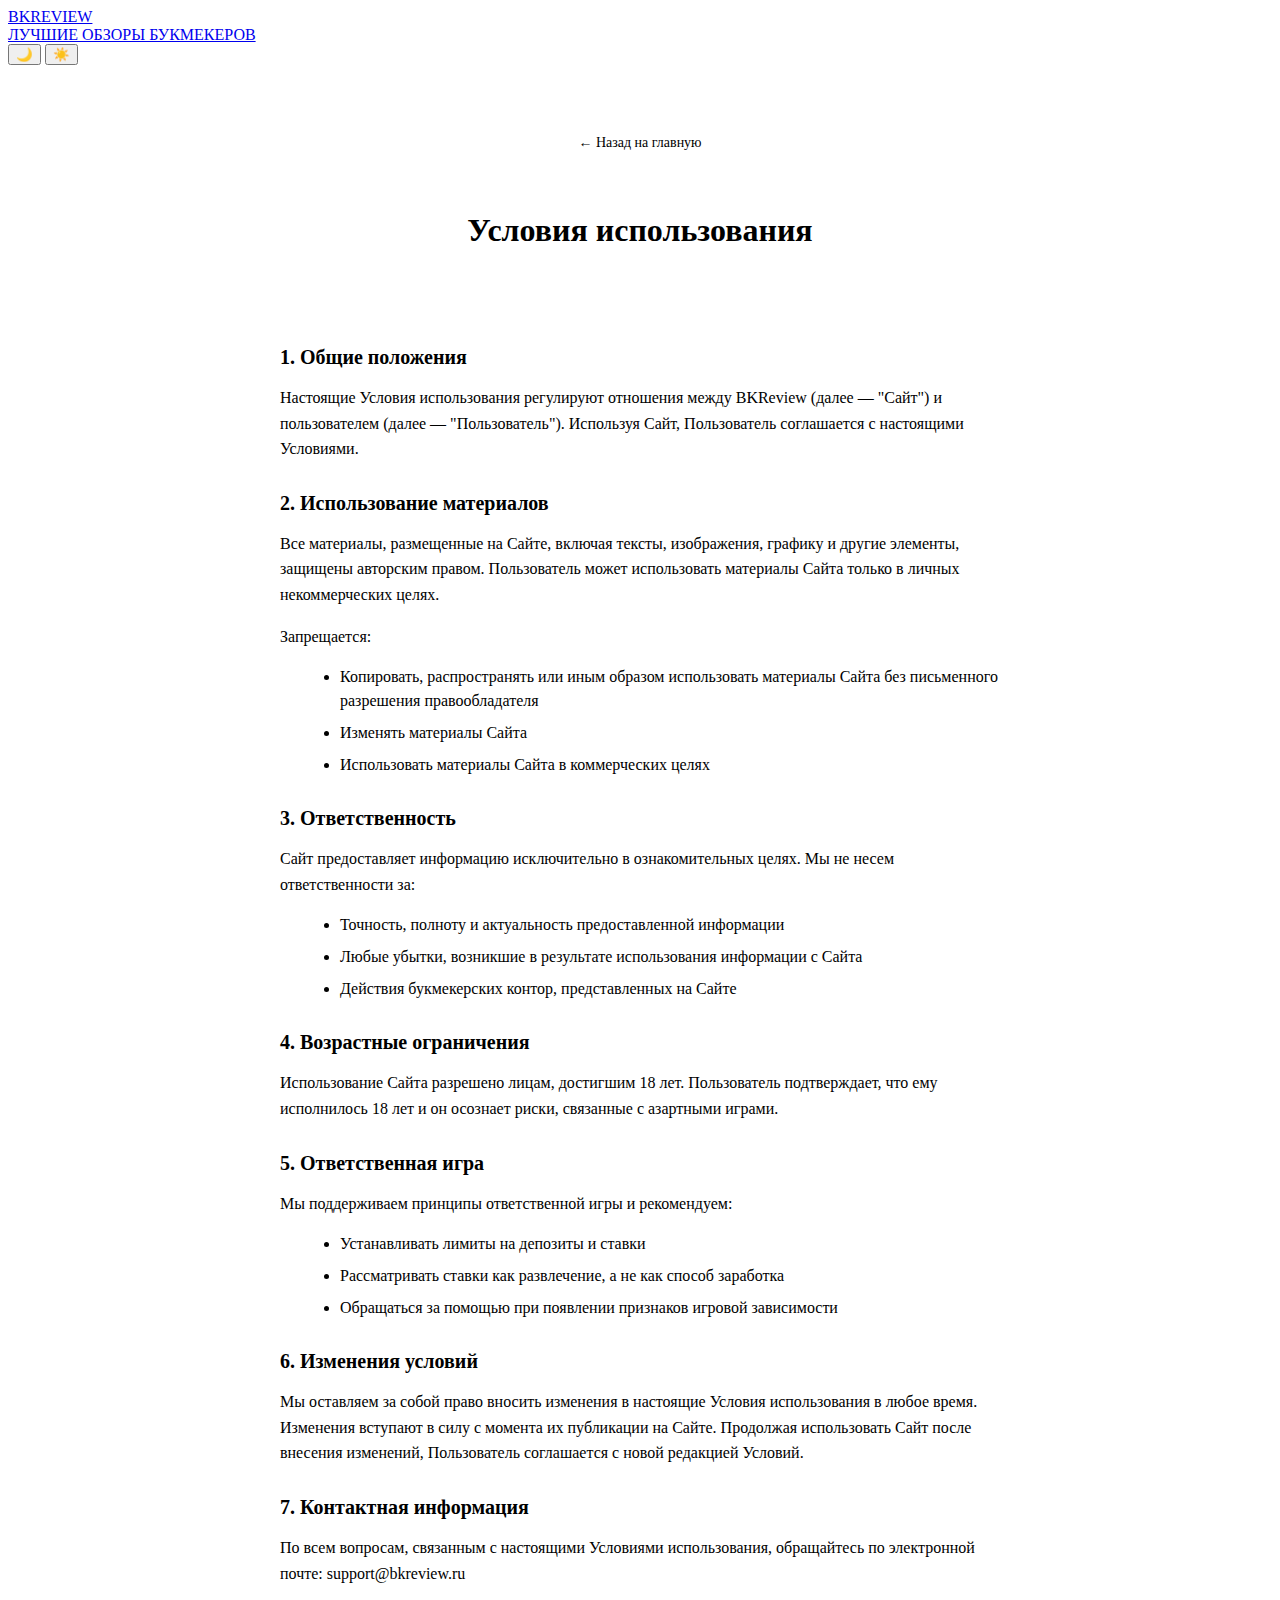
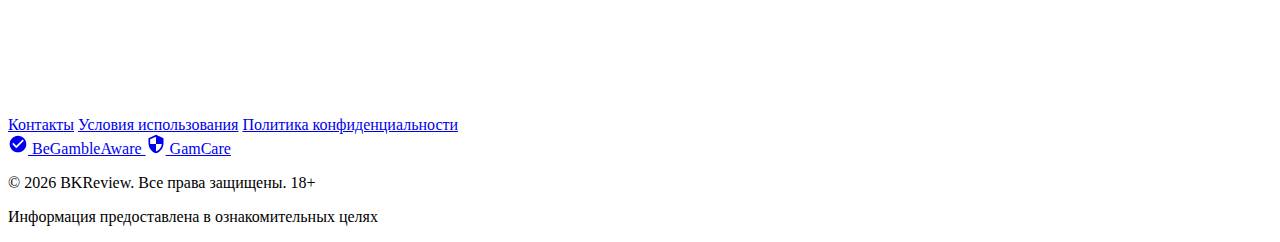
<file: terms.html>
<!DOCTYPE html>
<html lang="ru">
<head>
    <meta charset="UTF-8">
    <meta name="viewport" content="width=device-width, initial-scale=1.0">
    <title>Условия использования | BKReview</title>
    <link rel="stylesheet" href="css/style.css">
    <link rel="icon" href="data:image/svg+xml,<svg xmlns='http://www.w3.org/2000/svg' viewBox='0 0 100 100'><rect width='100' height='100' fill='%238c8c8c'/><text x='50' y='65' font-family='Arial' font-size='60' text-anchor='middle' fill='%23000000'>B</text></svg>">
    <style>
        .terms-page {
            padding: 60px 0;
            background: var(--black-bg);
            min-height: calc(100vh - 200px);
            transition: all 0.3s ease;
        }

        .terms-container {
            max-width: 800px;
            margin: 0 auto;
            padding: 0 20px;
        }

        .terms-header {
            margin-bottom: 40px;
            text-align: center;
        }

        .terms-title {
            font-size: 32px;
            font-weight: bold;
            margin-bottom: 15px;
            color: var(--text-light);
            transition: color 0.3s ease;
        }

        .back-button {
            background: var(--card-bg);
            border: 1px solid var(--border-light);
            color: var(--text-light);
            padding: 10px 20px;
            border-radius: 6px;
            cursor: pointer;
            transition: all 0.3s;
            font-size: 14px;
            margin-bottom: 30px;
            text-decoration: none;
            display: inline-flex;
            align-items: center;
            gap: 8px;
        }

        .back-button:hover {
            background: var(--card-hover);
            border-color: var(--gray-accent);
        }

        .terms-content {
            background: var(--card-bg);
            border-radius: 10px;
            padding: 40px;
            border: 1px solid var(--border);
            transition: all 0.3s ease;
        }

        .terms-section {
            margin-bottom: 30px;
        }

        .terms-section h2 {
            font-size: 20px;
            margin-bottom: 15px;
            color: var(--text-light);
            transition: color 0.3s ease;
        }

        .terms-section p {
            color: var(--text-gray);
            margin-bottom: 15px;
            line-height: 1.6;
            transition: color 0.3s ease;
        }

        .terms-section ul {
            color: var(--text-gray);
            margin-left: 20px;
            margin-bottom: 15px;
            transition: color 0.3s ease;
        }

        .terms-section li {
            margin-bottom: 8px;
            line-height: 1.5;
        }

        @media (max-width: 768px) {
            .terms-content {
                padding: 25px;
            }

            .terms-title {
                font-size: 28px;
            }
        }

        @media (max-width: 480px) {
            .terms-content {
                padding: 20px;
            }

            .terms-title {
                font-size: 24px;
            }
        }
    </style>
</head>
<body>
    <!-- Header -->
    <header class="header">
        <div class="container">
            <div class="header-content">
                <a href="index.html" class="logo-link">
                    <div class="logo">BKREVIEW</div>
                    <div class="logo-subtitle">ЛУЧШИЕ ОБЗОРЫ БУКМЕКЕРОВ</div>
                </a>
                <div class="header-controls">
                    <div class="theme-switcher">
                        <button class="theme-btn active" data-theme="dark">🌙</button>
                        <button class="theme-btn" data-theme="light">☀️</button>
                    </div>
                </div>
            </div>
        </div>
    </header>

    <!-- Terms Page -->
    <main class="terms-page">
        <div class="container">
            <div class="terms-container">
                <div class="terms-header">
                    <a href="index.html" class="back-button">← Назад на главную</a>
                    <h1 class="terms-title">Условия использования</h1>
                </div>
                
                <div class="terms-content">
                    <div class="terms-section">
                        <h2>1. Общие положения</h2>
                        <p>Настоящие Условия использования регулируют отношения между BKReview (далее — "Сайт") и пользователем (далее — "Пользователь"). Используя Сайт, Пользователь соглашается с настоящими Условиями.</p>
                    </div>
                    
                    <div class="terms-section">
                        <h2>2. Использование материалов</h2>
                        <p>Все материалы, размещенные на Сайте, включая тексты, изображения, графику и другие элементы, защищены авторским правом. Пользователь может использовать материалы Сайта только в личных некоммерческих целях.</p>
                        <p>Запрещается:</p>
                        <ul>
                            <li>Копировать, распространять или иным образом использовать материалы Сайта без письменного разрешения правообладателя</li>
                            <li>Изменять материалы Сайта</li>
                            <li>Использовать материалы Сайта в коммерческих целях</li>
                        </ul>
                    </div>
                    
                    <div class="terms-section">
                        <h2>3. Ответственность</h2>
                        <p>Сайт предоставляет информацию исключительно в ознакомительных целях. Мы не несем ответственности за:</p>
                        <ul>
                            <li>Точность, полноту и актуальность предоставленной информации</li>
                            <li>Любые убытки, возникшие в результате использования информации с Сайта</li>
                            <li>Действия букмекерских контор, представленных на Сайте</li>
                        </ul>
                    </div>
                    
                    <div class="terms-section">
                        <h2>4. Возрастные ограничения</h2>
                        <p>Использование Сайта разрешено лицам, достигшим 18 лет. Пользователь подтверждает, что ему исполнилось 18 лет и он осознает риски, связанные с азартными играми.</p>
                    </div>
                    
                    <div class="terms-section">
                        <h2>5. Ответственная игра</h2>
                        <p>Мы поддерживаем принципы ответственной игры и рекомендуем:</p>
                        <ul>
                            <li>Устанавливать лимиты на депозиты и ставки</li>
                            <li>Рассматривать ставки как развлечение, а не как способ заработка</li>
                            <li>Обращаться за помощью при появлении признаков игровой зависимости</li>
                        </ul>
                    </div>
                    
                    <div class="terms-section">
                        <h2>6. Изменения условий</h2>
                        <p>Мы оставляем за собой право вносить изменения в настоящие Условия использования в любое время. Изменения вступают в силу с момента их публикации на Сайте. Продолжая использовать Сайт после внесения изменений, Пользователь соглашается с новой редакцией Условий.</p>
                    </div>
                    
                    <div class="terms-section">
                        <h2>7. Контактная информация</h2>
                        <p>По всем вопросам, связанным с настоящими Условиями использования, обращайтесь по электронной почте: support@bkreview.ru</p>
                    </div>
                </div>
            </div>
        </div>
    </main>

    <!-- Footer -->
    <footer class="footer">
        <div class="container">
            <div class="footer-links">
                <a href="contact.html">Контакты</a>
                <a href="terms.html">Условия использования</a>
                <a href="privacy.html">Политика конфиденциальности</a>
            </div>
            
            <div class="responsible-gaming">
                <a href="https://www.begambleaware.org/" target="_blank" rel="noopener noreferrer">
                    <svg width="20" height="20" viewBox="0 0 24 24" fill="currentColor">
                        <path d="M12 2C6.48 2 2 6.48 2 12s4.48 10 10 10 10-4.48 10-10S17.52 2 12 2zm-2 15l-5-5 1.41-1.41L10 14.17l7.59-7.59L19 8l-9 9z"/>
                    </svg>
                    BeGambleAware
                </a>
                <a href="https://www.gamcare.org.uk/" target="_blank" rel="noopener noreferrer">
                    <svg width="20" height="20" viewBox="0 0 24 24" fill="currentColor">
                        <path d="M12 1L3 5v6c0 5.55 3.84 10.74 9 12 5.16-1.26 9-6.45 9-12V5l-9-4zm0 10.99h7c-.53 4.12-3.28 7.79-7 8.94V12H5V6.3l7-3.11v8.8z"/>
                    </svg>
                    GamCare
                </a>
            </div>
            
            <div class="copyright">
                <p>© 2025 BKReview. Все права защищены. 18+</p>
                <p class="disclaimer">Информация предоставлена в ознакомительных целях</p>
            </div>
        </div>
    </footer>

    <script src="js/script.js"></script>
</body>
</html>
</file>
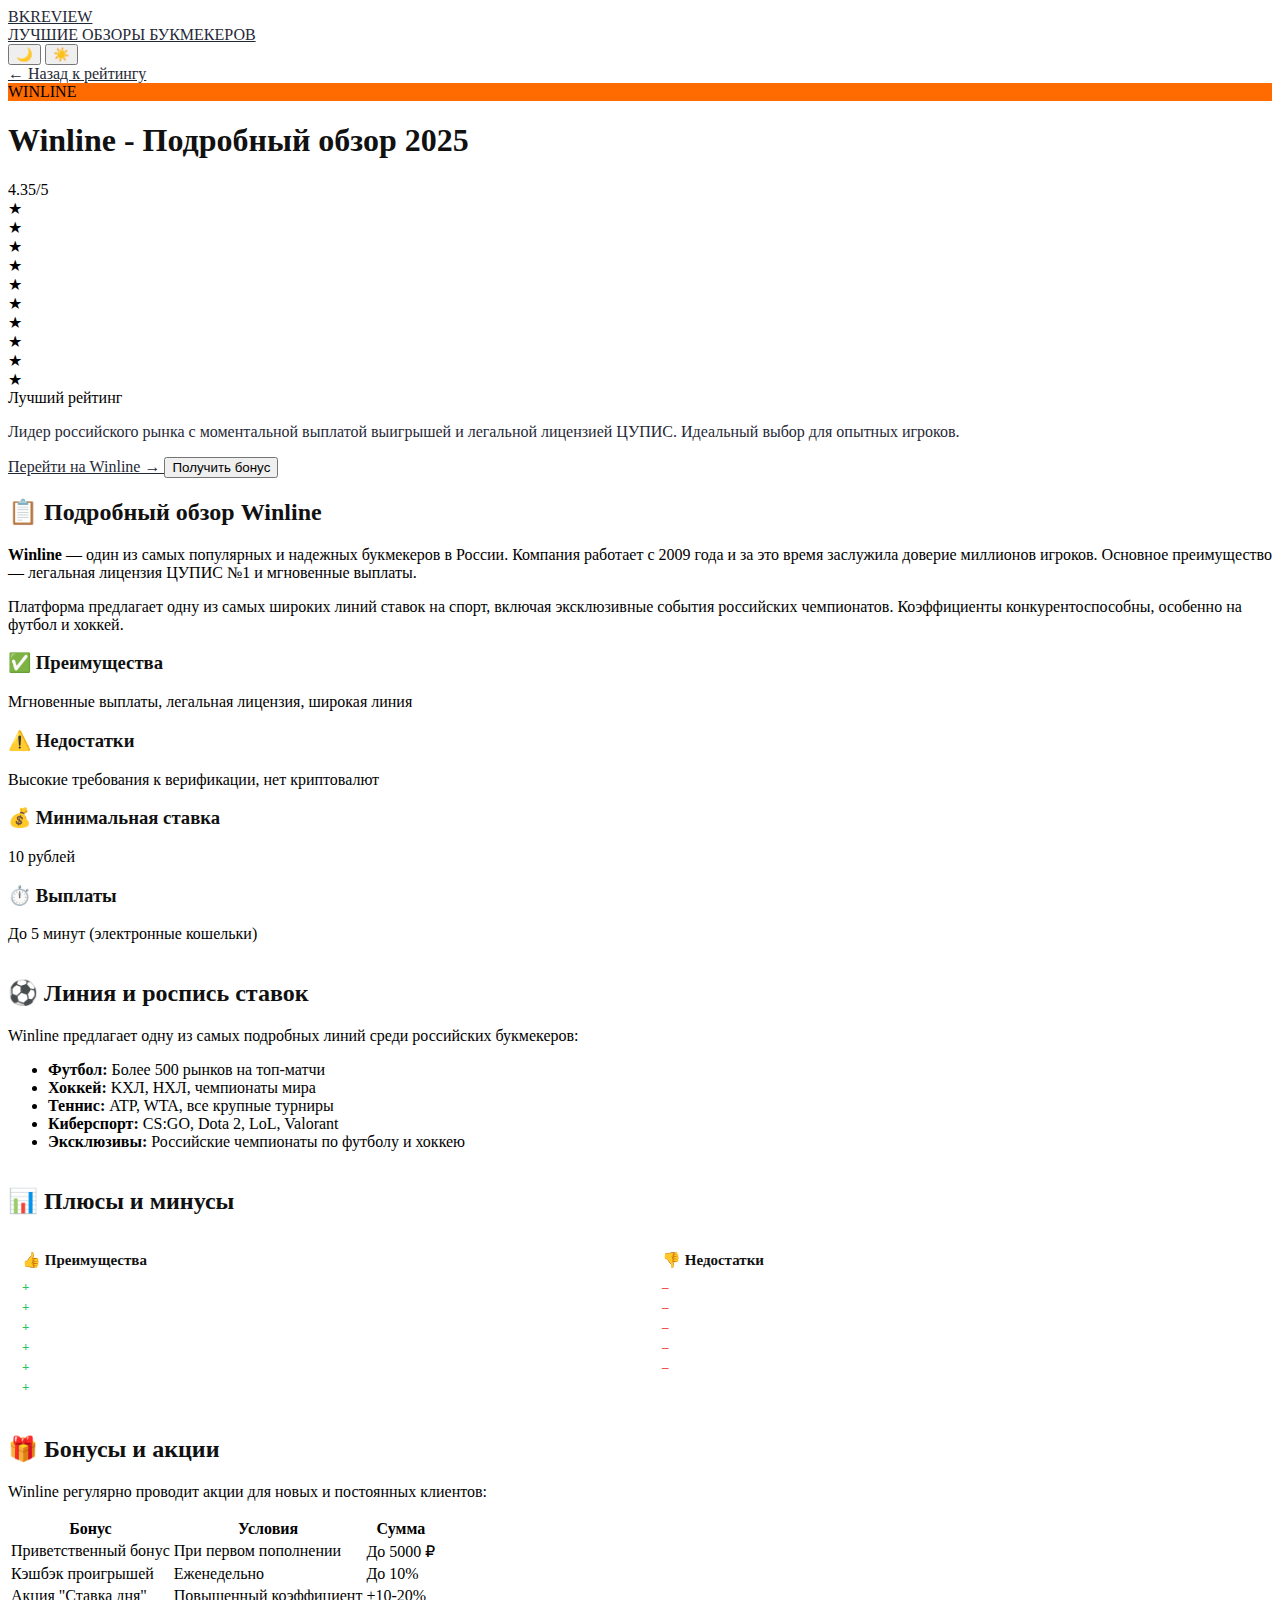
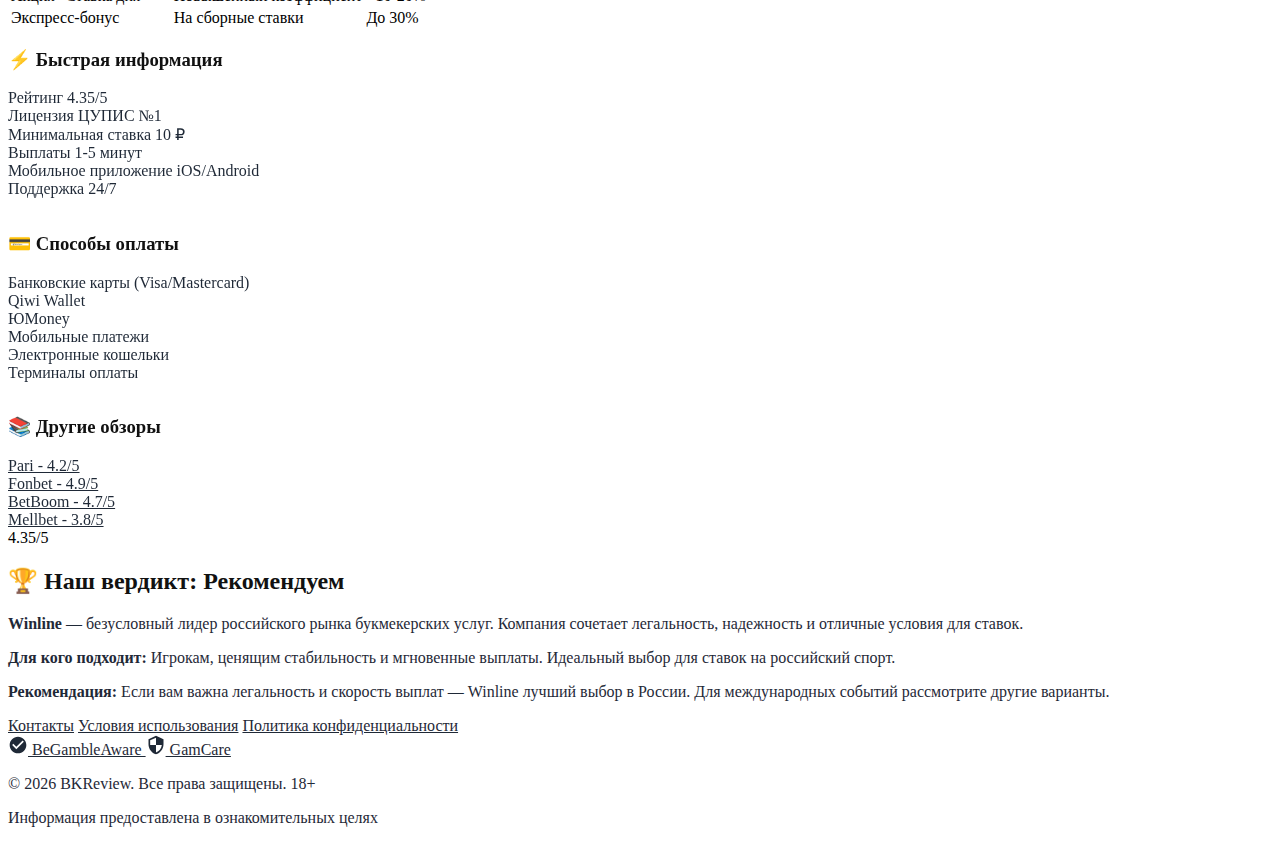
<file: winline.html>
<!DOCTYPE html>
<html lang="ru">
<head>
    <meta charset="UTF-8">
    <meta name="viewport" content="width=device-width, initial-scale=1.0">
    <title>Winline - Подробный обзор букмекерской конторы | BKReview</title>
    <link rel="stylesheet" href="../css/style.css">
    <link rel="stylesheet" href="../css/review.css">
    <link rel="icon" href="data:image/svg+xml,<svg xmlns='http://www.w3.org/2000/svg' viewBox='0 0 100 100'><rect width='100' height='100' fill='%238c8c8c'/><text x='50' y='65' font-family='Arial' font-size='60' text-anchor='middle' fill='%23000000'>B</text></svg>">
</head>
<body>
    <!-- Header -->
    <header class="header">
        <div class="container">
            <div class="header-content">
                <a href="../index.html" class="logo-link">
                    <div class="logo">BKREVIEW</div>
                    <div class="logo-subtitle">ЛУЧШИЕ ОБЗОРЫ БУКМЕКЕРОВ</div>
                </a>
                <div class="header-controls">
                    <div class="theme-switcher">
                        <button class="theme-btn active" data-theme="dark">🌙</button>
                        <button class="theme-btn" data-theme="light">☀️</button>
                    </div>
                </div>
            </div>
        </div>
    </header>

    <!-- Review Content -->
    <main class="review-page">
        <div class="container">
            <!-- Back Button -->
            <a href="../index.html" class="back-button">
                ← Назад к рейтингу
            </a>

            <!-- Review Header -->
            <div class="review-header">
                <div class="review-header-content">
                    <div class="review-logo winline-logo" style="background: #ff6b00;">WINLINE</div>
                    <h1 class="review-title">Winline - Подробный обзор 2025</h1>
                    <div class="review-rating">
                        <div class="rating-badge">4.35/5</div>
                        <div class="rating-stars">
                            <div class="star-rating" data-rating="4.35"></div>
                        </div>
                        <div class="rating-text">Лучший рейтинг</div>
                    </div>
                    <p class="hero-subtitle">
                        Лидер российского рынка с моментальной выплатой выигрышей и 
                        легальной лицензией ЦУПИС. Идеальный выбор для опытных игроков.
                    </p>
                </div>
                <div class="review-buttons">
                    <a href="https://www.winline.ru" target="_blank" class="btn-primary">
                        Перейти на Winline →
                    </a>
                    <button class="btn-secondary" onclick="window.open('https://www.winline.ru/bonus', '_blank')">
                        Получить бонус
                    </button>
                </div>
            </div>

            <!-- Main Content -->
            <div class="review-content">
                <!-- Left Column -->
                <div class="review-main">
                    <!-- Обзор -->
                    <section class="review-section">
                        <h2>📋 Подробный обзор Winline</h2>
                        <p>
                            <strong>Winline</strong> — один из самых популярных и надежных букмекеров в России. 
                            Компания работает с 2009 года и за это время заслужила доверие миллионов игроков. 
                            Основное преимущество — легальная лицензия ЦУПИС №1 и мгновенные выплаты.
                        </p>
                        <p>
                            Платформа предлагает одну из самых широких линий ставок на спорт, включая 
                            эксклюзивные события российских чемпионатов. Коэффициенты конкурентоспособны, 
                            особенно на футбол и хоккей.
                        </p>
                        
                        <div class="features-grid">
                            <div class="feature-item">
                                <h3>✅ Преимущества</h3>
                                <p>Мгновенные выплаты, легальная лицензия, широкая линия</p>
                            </div>
                            <div class="feature-item">
                                <h3>⚠️ Недостатки</h3>
                                <p>Высокие требования к верификации, нет криптовалют</p>
                            </div>
                            <div class="feature-item">
                                <h3>💰 Минимальная ставка</h3>
                                <p>10 рублей</p>
                            </div>
                            <div class="feature-item">
                                <h3>⏱️ Выплаты</h3>
                                <p>До 5 минут (электронные кошельки)</p>
                            </div>
                        </div>
                    </section>

                    <!-- Линия ставок -->
                    <section class="review-section">
                        <h2>⚽ Линия и роспись ставок</h2>
                        <p>
                            Winline предлагает одну из самых подробных линий среди российских букмекеров:
                        </p>
                        <ul class="platform-features">
                            <li><strong>Футбол:</strong> Более 500 рынков на топ-матчи</li>
                            <li><strong>Хоккей:</strong> KХЛ, НХЛ, чемпионаты мира</li>
                            <li><strong>Теннис:</strong> ATP, WTA, все крупные турниры</li>
                            <li><strong>Киберспорт:</strong> CS:GO, Dota 2, LoL, Valorant</li>
                            <li><strong>Эксклюзивы:</strong> Российские чемпионаты по футболу и хоккею</li>
                        </ul>
                    </section>

                    <!-- Плюсы и минусы -->
                    <section class="review-section">
                        <h2>📊 Плюсы и минусы</h2>
                        <div class="pros-cons">
                            <div class="pros-list">
                                <h3>👍 Преимущества</h3>
                                <ul>
                                    <li>Мгновенные выплаты (до 5 минут)</li>
                                    <li>Легальная лицензия ЦУПИС</li>
                                    <li>Широкая линия и роспись</li>
                                    <li>Высокие коэффициенты на топ-события</li>
                                    <li>Удобное мобильное приложение</li>
                                    <li>Много способов пополнения</li>
                                </ul>
                            </div>
                            <div class="cons-list">
                                <h3>👎 Недостатки</h3>
                                <ul>
                                    <li>Строгая верификация аккаунта</li>
                                    <li>Нет ставок на политику и TV-шоу</li>
                                    <li>Не принимает криптовалюты</li>
                                    <li>Высокие требования к отыгрышу бонусов</li>
                                    <li>Нет live-трансляций некоторых матчей</li>
                                </ul>
                            </div>
                        </div>
                    </section>

                    <!-- Бонусы -->
                    <section class="review-section">
                        <h2>🎁 Бонусы и акции</h2>
                        <p>
                            Winline регулярно проводит акции для новых и постоянных клиентов:
                        </p>
                        <div class="comparison-table">
                            <table>
                                <thead>
                                    <tr>
                                        <th>Бонус</th>
                                        <th>Условия</th>
                                        <th>Сумма</th>
                                    </tr>
                                </thead>
                                <tbody>
                                    <tr>
                                        <td>Приветственный бонус</td>
                                        <td>При первом пополнении</td>
                                        <td>До 5000 ₽</td>
                                    </tr>
                                    <tr>
                                        <td>Кэшбэк проигрышей</td>
                                        <td>Еженедельно</td>
                                        <td>До 10%</td>
                                    </tr>
                                    <tr>
                                        <td>Акция "Ставка дня"</td>
                                        <td>Повышенный коэффициент</td>
                                        <td>+10-20%</td>
                                    </tr>
                                    <tr>
                                        <td>Экспресс-бонус</td>
                                        <td>На сборные ставки</td>
                                        <td>До 30%</td>
                                    </tr>
                                </tbody>
                            </table>
                        </div>
                    </section>
                </div>

                <!-- Right Column (Sidebar) -->
                <div class="review-sidebar">
                    <!-- Быстрая информация -->
                    <div class="sidebar-widget">
                        <h3>⚡ Быстрая информация</h3>
                        <div class="info-grid">
                            <div class="info-item">
                                <span class="info-label">Рейтинг</span>
                                <span class="info-value">4.35/5</span>
                            </div>
                            <div class="info-item">
                                <span class="info-label">Лицензия</span>
                                <span class="info-value">ЦУПИС №1</span>
                            </div>
                            <div class="info-item">
                                <span class="info-label">Минимальная ставка</span>
                                <span class="info-value">10 ₽</span>
                            </div>
                            <div class="info-item">
                                <span class="info-label">Выплаты</span>
                                <span class="info-value">1-5 минут</span>
                            </div>
                            <div class="info-item">
                                <span class="info-label">Мобильное приложение</span>
                                <span class="info-value">iOS/Android</span>
                            </div>
                            <div class="info-item">
                                <span class="info-label">Поддержка</span>
                                <span class="info-value">24/7</span>
                            </div>
                        </div>
                    </div>

                    <!-- Способы оплаты -->
                    <div class="sidebar-widget">
                        <h3>💳 Способы оплаты</h3>
                        <div class="platform-features">
                            <li>Банковские карты (Visa/Mastercard)</li>
                            <li>Qiwi Wallet</li>
                            <li>ЮMoney</li>
                            <li>Мобильные платежи</li>
                            <li>Электронные кошельки</li>
                            <li>Терминалы оплаты</li>
                        </div>
                    </div>

                    <!-- Похожие обзоры -->
                    <div class="sidebar-widget">
                        <h3>📚 Другие обзоры</h3>
                        <div class="platform-features">
                            <li><a href="pari.html" style="color: var(--gray-light);">Pari - 4.2/5</a></li>
                            <li><a href="fonbet.html" style="color: var(--gray-light);">Fonbet - 4.9/5</a></li>
                            <li><a href="betboom.html" style="color: var(--gray-light);">BetBoom - 4.7/5</a></li>
                            <li><a href="mellbet.html" style="color: var(--gray-light);">Mellbet - 3.8/5</a></li>
                        </div>
                    </div>
                </div>
            </div>

            <!-- Вердикт -->
            <section class="verdict">
                <div class="verdict-header">
                    <div class="verdict-rating">4.35/5</div>
                    <h2>🏆 Наш вердикт: Рекомендуем</h2>
                </div>
                <div class="verdict-content">
                    <p>
                        <strong>Winline</strong> — безусловный лидер российского рынка букмекерских услуг. 
                        Компания сочетает легальность, надежность и отличные условия для ставок.
                    </p>
                    <p>
                        <strong>Для кого подходит:</strong> Игрокам, ценящим стабильность и мгновенные выплаты. 
                        Идеальный выбор для ставок на российский спорт.
                    </p>
                    <p>
                        <strong>Рекомендация:</strong> Если вам важна легальность и скорость выплат — 
                        Winline лучший выбор в России. Для международных событий рассмотрите другие варианты.
                    </p>
                </div>
            </section>
        </div>
    </main>

    <!-- Footer -->
    <footer class="footer">
        <div class="container">
            <div class="footer-links">
                <a href="../contact.html">Контакты</a>
                <a href="../terms.html">Условия использования</a>
                <a href="../privacy.html">Политика конфиденциальности</a>
            </div>
            
            <div class="responsible-gaming">
                <a href="https://www.begambleaware.org/" target="_blank" rel="noopener noreferrer">
                    <svg width="20" height="20" viewBox="0 0 24 24" fill="currentColor">
                        <path d="M12 2C6.48 2 2 6.48 2 12s4.48 10 10 10 10-4.48 10-10S17.52 2 12 2zm-2 15l-5-5 1.41-1.41L10 14.17l7.59-7.59L19 8l-9 9z"/>
                    </svg>
                    BeGambleAware
                </a>
                <a href="https://www.gamcare.org.uk/" target="_blank" rel="noopener noreferrer">
                    <svg width="20" height="20" viewBox="0 0 24 24" fill="currentColor">
                        <path d="M12 1L3 5v6c0 5.55 3.84 10.74 9 12 5.16-1.26 9-6.45 9-12V5l-9-4zm0 10.99h7c-.53 4.12-3.28 7.79-7 8.94V12H5V6.3l7-3.11v8.8z"/>
                    </svg>
                    GamCare
                </a>
            </div>
            
            <div class="copyright">
                <p>© 2025 BKReview. Все права защищены. 18+</p>
                <p class="disclaimer">Информация предоставлена в ознакомительных целях</p>
            </div>
        </div>
    </footer>

    <script src="../js/script.js"></script>
</body>
</html>
</file>
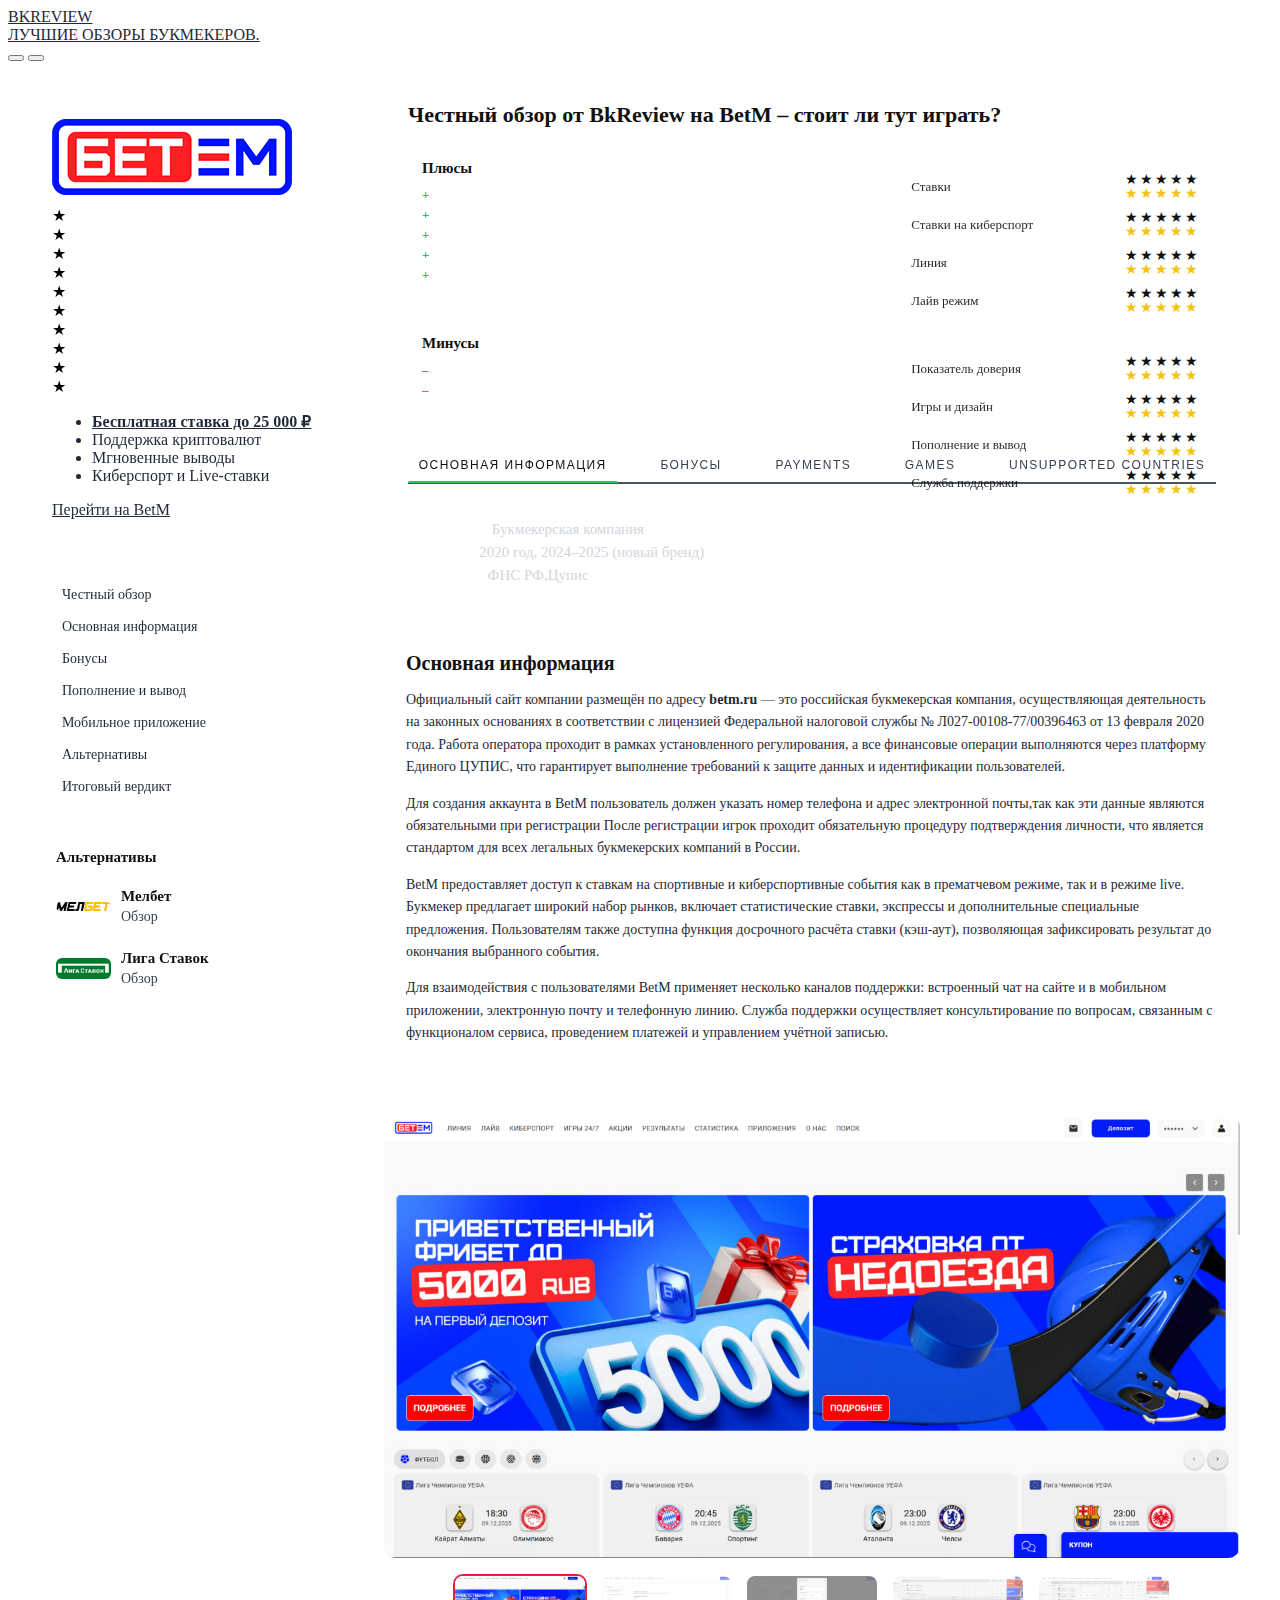
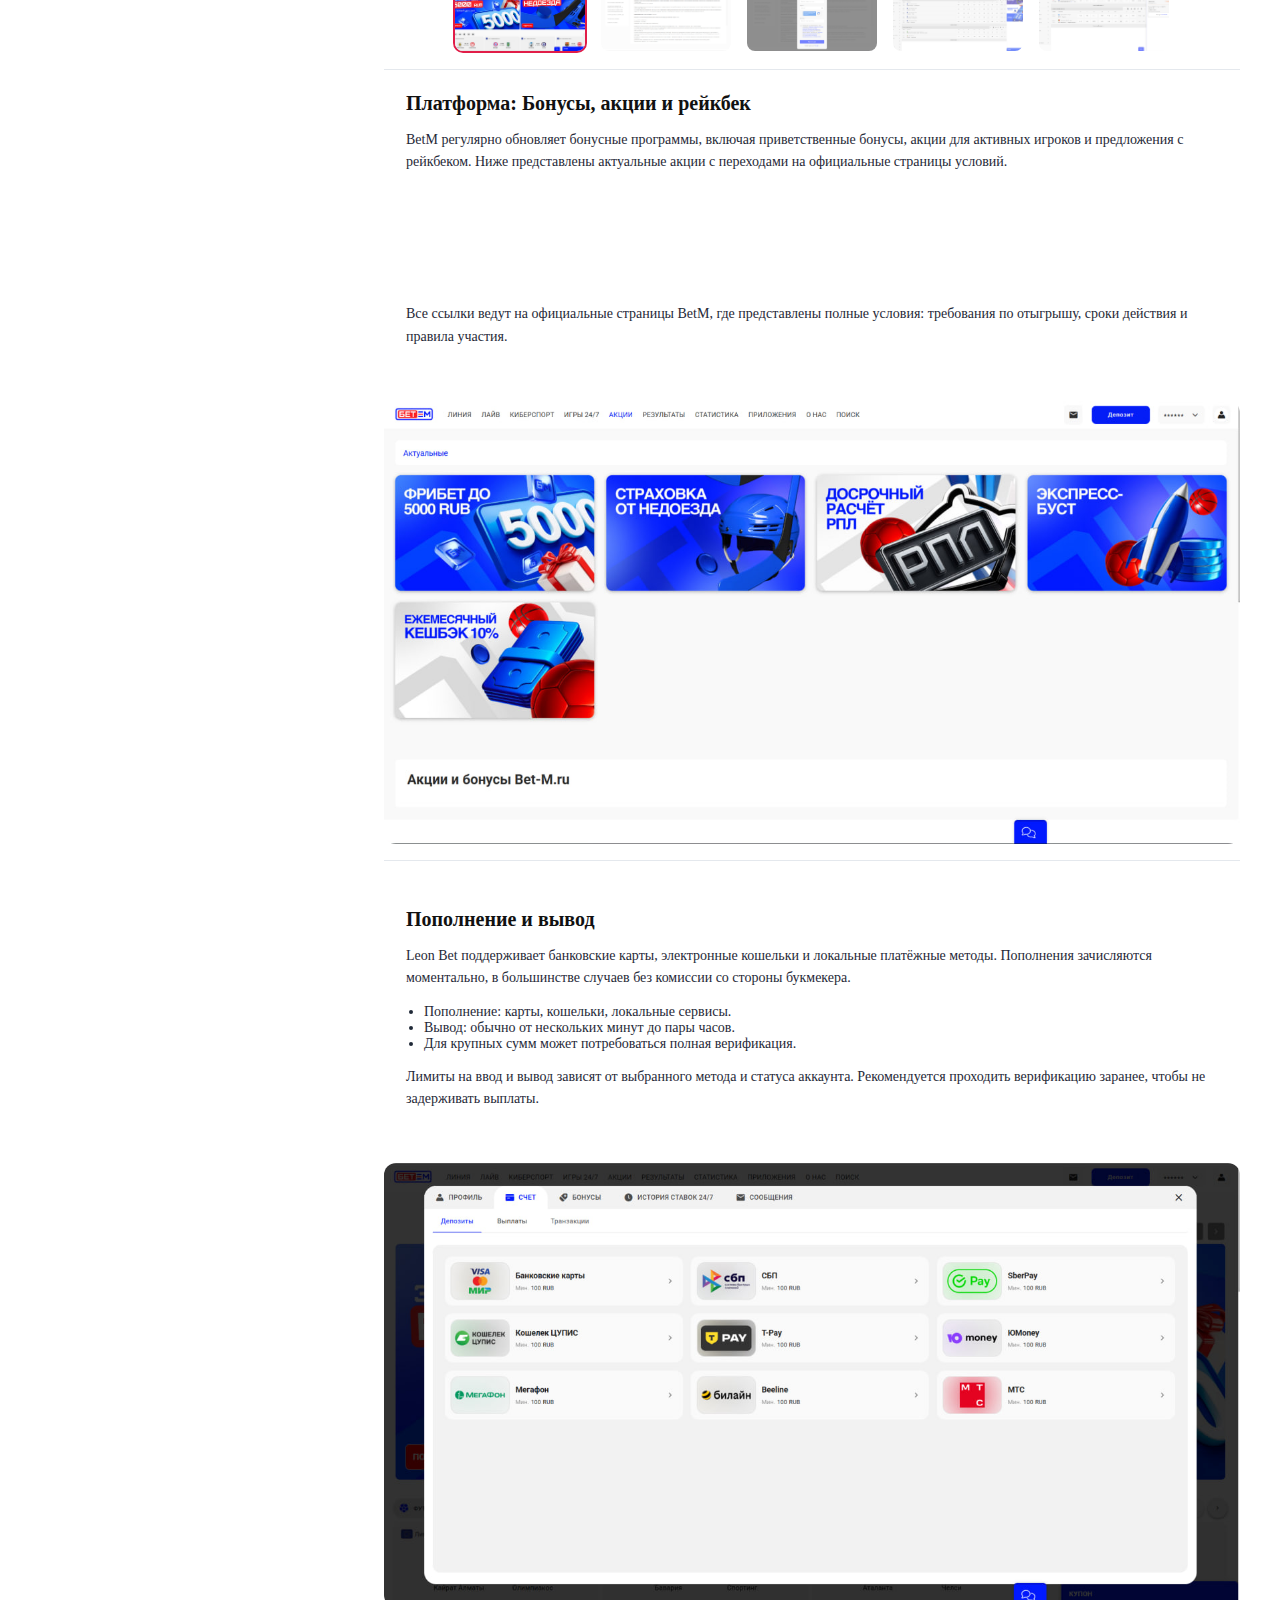
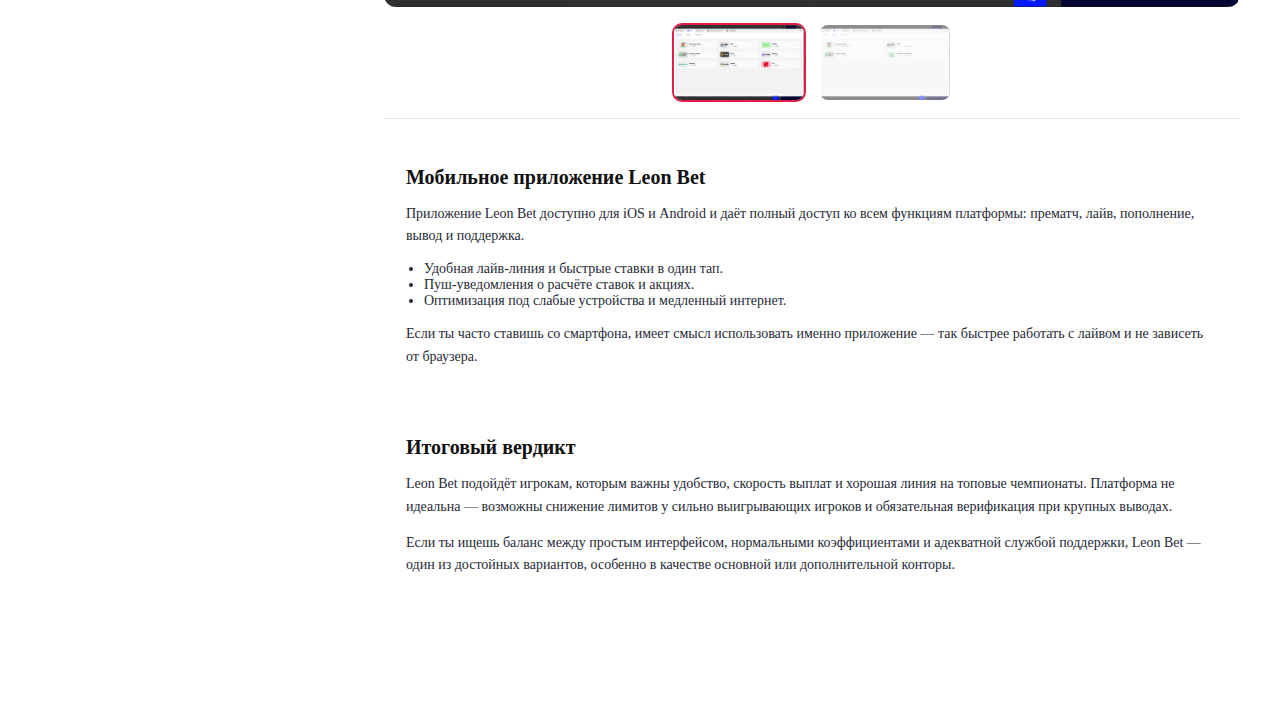
<file: reviews/betm.html>
<!DOCTYPE html>
<html lang="ru" data-theme="dark">
<head>
    <meta charset="UTF-8">
    <meta name="viewport" content="width=device-width, initial-scale=1.0">
    <title>Честный обзор от BkReview на BetM  – стоит ли тут играть?</title>
    <link rel="stylesheet" href="../css/style.css">
    <link rel="stylesheet" href="../css/review.css">
</head>
<body class="leon-review-page">
<header class="header">
    <div class="container">
        <div class="header-content">
            <a href="../index.html" class="logo-link review-logo">
                <div class="logo">BKREVIEW</div>
                <div class="logo-subtitle">ЛУЧШИЕ ОБЗОРЫ БУКМЕКЕРОВ.</div>
            </a>
            <div class="circle-toggle" id="circleToggle">
                <button class="circle dark-circle active" data-theme="dark"></button>
                <button class="circle light-circle" data-theme="light"></button>
            </div>
        </div>
    </div>
</header>
<main class="leon-wrapper">
    <div class="grid">
        <!-- САЙДБАР -->
        <aside class="review-sidebar">
            <!-- Карточка Leon как на главной -->
            <article class="platform-card betm-card" style="margin-bottom:20px;">
                    <a href="https://tracker.betmpartners.ru/link?btag=102187322_474083"
                       target="_blank"
                       rel="nofollow noopener"
                       class="platform-title-logos">
                        <img src="../img/betm.png" alt="BetM" class="platform-logo-img">
                    </a>
                    <div class="rating-section">
                        <div class="star-rating" data-rating="4.3"></div>
                    </div>
                    <ul class="platform-features">
                        <li class="bonus-line">
                            <a href="https://tracker.betmpartners.ru/link?btag=102187322_474083"
                               target="_blank"
                               rel="nofollow noopener"
                               class="feature-link">
                                <strong>Бесплатная ставка до 25 000 ₽</strong>
                            </a>
                        </li>
                        <li>Поддержка криптовалют</li>
                        <li>Мгновенные выводы</li>
                        <li>Киберспорт и Live-ставки</li>
                    </ul>
                    <a href="https://tracker.betmpartners.ru/link?btag=102187322_474083"
                       target="_blank"
                       rel="nofollow noopener"
                       class="platform-bonus">
                        <div class="bonus-text">Перейти на BetM</div>
                    </a>
                    <div class="review-link-container">
    <a class="full-review-link betm" style="pointer-events: none; opacity: 0.5; cursor: default;">
        Не переходит на сайт?
    </a>
</div>
                </article>
            <!-- Промокод -->
            <div class="promo-card">
                <div class="promo-label">Промокод</div>
                <div class="promo-code" data-code="csgobroker">
                    <span class="promo-code-text">CSGOBROKER</span>
                    <button class="promo-copy-btn" type="button" aria-label="Скопировать промокод">🗐</button>
                    <span class="promo-tooltip" aria-hidden="true">Скопировано!</span>
                </div>

                <div class="promo-sub">WELCOME CASE</div>
            </div>
            <!-- Навигация по странице -->
            <div class="sidebar-card nav-compact">
                <nav class="side-nav">
                    <a href="#review"   class="side-nav-link">Честный обзор</a>
                    <a href="#general-info" class="side-nav-link">Основная информация</a>
                    <a href="#bonuses"  class="side-nav-link">Бонусы</a>
                    <a href="#payments" class="side-nav-link">Пополнение и вывод</a>
                    <a href="#mobile"   class="side-nav-link">Мобильное приложение</a>
                    <a href="#mobile"   class="side-nav-link">Альтернативы</a>
                    <a href="#verdict"  class="side-nav-link">Итоговый вердикт</a>
                </nav>
            </div>
            <!-- Альтернативы -->
            <div class="sidebar-card alternatives">
                <h3>Альтернативы</h3>
                <div class="alt-item">
    <img class="alt-logo" src="../img/mellbet.png" alt="">
    <div class="alt-info">
        <div class="alt-name">Мелбет</div>
        <a class="alt-link" href="../reviews/mellbet.html">Обзор</a>
    </div>
</div>
                <div class="alt-item">
    <img class="alt-logo" src="../img/liga-banner-320x120.png" alt="">
    <div class="alt-info">
        <div class="alt-name">Лига Ставок</div>
        <a class="alt-link" href="../reviews/ligastavok.html">Обзор</a>
    </div>
</div>
        </aside>
        <!-- ПРАВАЯ КОЛОНКА -->
        <div class="review-main">
            <!-- ОБЪЕДИНЁННЫЙ ВЕРХНИЙ БЛОК -->
            <section class="review-banner" id="review">
                <div class="review-banner-text">
                    <h1 class="review-banner-title">
                        Честный обзор от BkReview на BetM  – стоит ли тут играть?
                    </h1>
                </div>
                <!-- Плюсы / Минусы -->
                <div class="pros-cons">
                    <div class="pros-list">
                        <h3>
                            Плюсы
                            <span class="pc-icon pc-plus">+</span>
                        </h3>
                        <ul>
                            <li>Современная платформа.</li>
                            <li>Хорошие коэффициенты на популярные события.</li>
                            <li>Широкая линия прематча.</li>
                            <li>Приятные бонусы и акции.</li>
                            <li>Быстрые вывода на распространненые способы.</li>
                        </ul>
                    </div>
                    <div class="cons-list">
                        <h3>
                            Минусы
                            <span class="pc-icon pc-minus">−</span>
                        </h3>
                        <ul>
                            <li>В отдельных малопопулярных лигах роспись может быть уже.</li>
                            <li>Контора сравнительно новая.</li>
                        </ul>
                    </div>
                </div>

                <!-- Метрики справа -->
                <div class="right-metrics">
                    <div class="review-metrics">
                        <div class="metric-item">
                            <span class="metric-label">Ставки</span>
                            <div class="star-rating" data-rating="4.6"></div>
                        </div>
                        <div class="metric-item">
                            <span class="metric-label">Ставки на киберспорт</span>
                            <div class="star-rating" data-rating="4.4"></div>
                        </div>
                        <div class="metric-item">
                            <span class="metric-label">Линия</span>
                            <div class="star-rating" data-rating="4.5"></div>
                        </div>
                        <div class="metric-item">
                            <span class="metric-label">Лайв режим</span>
                            <div class="star-rating" data-rating="4.3"></div>
                        </div>
                    </div>
                    <div class="review-metrics-card">
                        <div class="metric-item">
                            <span class="metric-label">Показатель доверия</span>
                            <div class="star-rating" data-rating="4.6"></div>
                        </div>
                        <div class="metric-item">
                            <span class="metric-label">Игры и дизайн</span>
                            <div class="star-rating" data-rating="4.4"></div>
                        </div>
                        <div class="metric-item">
                            <span class="metric-label">Пополнение и вывод</span>
                            <div class="star-rating" data-rating="4.5"></div>
                        </div>
                        <div class="metric-item">
                            <span class="metric-label">Служба поддержки</span>
                            <div class="star-rating" data-rating="4.3"></div>
                        </div>
                    </div>
                </div>
                <!-- Табы -->
                 <div class="review-tabs">
    <div class="review-tabs-nav">
                    <div class="review-tabs-nav">
                        <button class="review-tab active" type="button" data-tab="general">ОСНОВНАЯ ИНФОРМАЦИЯ</button>
                        <button class="review-tab" type="button" data-tab="bonuses">БОНУСЫ</button>
                        <button class="review-tab" type="button" data-tab="payments">PAYMENTS</button>
                        <button class="review-tab" type="button" data-tab="games">GAMES</button>
                        <button class="review-tab" type="button" data-tab="unsupported">UNSUPPORTED COUNTRIES</button>
                    </div>
                    </div class="tab-content-box">
                    <div class="review-tabs-content">
                        <div class="review-tab-panel active" data-tab="general">
    <div class="general-extra-info">
        <div class="general-row">
            <span class="general-label">Оффициальный сайт:</span>
            <span class="general-value"><a href="https://tracker.betmpartners.ru/link?btag=102187322_474083"
     target="_blank"
     rel="nofollow noopener"
     class="feature-link">
     <span>Посетить BetM (Бет-М)</span>
  </a></span>
        </div>
        <div class="general-row">
            <span class="general-label">Категория:</span>
            <span class="general-value">Букмекерская компания</span>
        </div>
        <div class="general-row">
            <span class="general-label">Основан:</span>
            <span class="general-value">2020 год, 2024–2025 (новый бренд) </span>
        </div>
        <div class="general-row">
            <span class="general-label">Лицензия:</span>
            <span class="general-value">ФНС РФ,Цупис</span>
        </div>
    </div>
</div>
                        <div class="review-tab-panel" data-tab="bonuses">
                          
                            <ul>
                                <li>Кэшбэк на ставки.</li>
                                <li>Бесплатные ставки (Freebet).</li>
                                <li>Повышенные коэффициенты.</li>
                                <li>  Программа лояльности</li>
                            </ul>
                        </div>
                        <div class="review-tab-panel" data-tab="payments">
                            <p>Доступны банковские карты, кошельки и локальные способы оплаты. Выводы обычно занимают от
                                нескольких минут до часа.</p>
                            <ul>
                                <li>Пополнение без комиссии.</li>
                                <li>Поддержка популярных методов.</li>
                                <li>Верификация требуется для крупных сумм.</li>
                            </ul>
                        </div>
                        <div class="review-tab-panel" data-tab="games">
                            <p>Широкий выбор событий: футбол, хоккей, теннис, киберспорт и многое другое.</p>
                            <ul>
                                <li>Глубокая роспись на топовые соревнования.</li>
                                <li>Продвинутый лайв.</li>
                                <li>Большой выбор рынков.</li>
                            </ul>
                        </div>
                        <div class="review-tab-panel" data-tab="unsupported">
                            <p>Некоторые страны не обслуживаются из-за местных регулирований.</p>
                            <p>Перед регистрацией важно проверить доступность сервиса в регионе проживания.</p>
                        </div>
                    </div>
                </div>
            </section>
            <!-- НИЖНИЕ БЛОКИ -->
            <section id="general-info" class="card">
    <h2>Основная информация</h2>

    <p>
        Официальный сайт компании размещён по адресу <strong>betm.ru</strong>
         — это российская букмекерская компания, осуществляющая деятельность на законных основаниях 
        в соответствии с лицензией Федеральной налоговой службы № Л027-00108-77/00396463 от 13 февраля 2020 года. 
        Работа оператора проходит в рамках установленного регулирования, а все финансовые операции выполняются 
        через платформу Единого ЦУПИС, что гарантирует выполнение требований к защите данных и идентификации пользователей.
    </p>

    <p>
        Для создания аккаунта в BetM пользователь должен указать номер телефона и адрес электронной 
        почты,так как эти данные являются обязательными при регистрации
        После регистрации игрок проходит обязательную процедуру подтверждения личности, что является стандартом 
        для всех легальных букмекерских компаний в России.
    </p>

    <p>
        BetM предоставляет доступ к ставкам на спортивные и киберспортивные события как в прематчевом режиме, 
        так и в режиме live. Букмекер предлагает широкий набор рынков, включает статистические ставки, экспрессы 
        и дополнительные специальные предложения. Пользователям также доступна функция досрочного расчёта ставки 
        (кэш-аут), позволяющая зафиксировать результат до окончания выбранного события.
    </p>
    <p>
        Для взаимодействия с пользователями BetM применяет несколько каналов поддержки: встроенный чат на сайте 
        и в мобильном приложении, электронную почту и телефонную линию. Служба поддержки осуществляет консультирование 
        по вопросам, связанным с функционалом сервиса, проведением платежей и управлением учётной записью.
    </p>
</section>
<!-- Основная большая картинка -->
<div class="img-wrapper">

    <!-- Большая картинка -->
    <img class="img-main" src="../img/betmmain2.png" alt="BetM">

    <!-- Миниатюры -->
    <div class="img-thumbs">
        <img src="../img/betmmain2.png" class="img-thumb active">
        <img src="../img/betmproofoflegal.png" class="img-thumb">
        <img src="../img/betmregistraition.png" class="img-thumb">
        <img src="../img/betmline2.png" class="img-thumb">
        <img src="../img/betmlive2.png" class="img-thumb">
    </div>
    <!-- Линия -->
    <div class="img-line"></div>
<section id="bonuses" class="card">
    <h2>Платформа: Бонусы, акции и рейкбек</h2>

    <p>
        BetM регулярно обновляет бонусные программы, включая приветственные бонусы,
        акции для активных игроков и предложения с рейкбеком. Ниже представлены
        актуальные акции с переходами на официальные страницы условий.
    </p>

    <ul class="bonus-list">

        <li>
            <a href="https://bet-m.ru/ru/promotions/6" target="_blank" rel="nofollow noopener">
                 Все актуальные акции BetM - Узнать подробнее
            </a>
        </li>

        <li>
            <a href="https://bet-m.ru/ru/promotiondetails/34" target="_blank" rel="nofollow noopener">
                Страховка от недоезда — Условия подробнее
            </a>
        </li>

        <li>
            <a href="https://bet-m.ru/ru/promotiondetails/33" target="_blank" rel="nofollow noopener">
                Досрочный расчет рпл — Условия подробнее
            </a>
        </li>

        <li>
            <a href="https://bet-m.ru/ru/promotiondetails/45" target="_blank" rel="nofollow noopener">
                Фрибет до 5000 рублей — Условия подробнее
            </a>
        </li>

        <li>
            <a href="https://bet-m.ru/ru/promotiondetails/32" target="_blank" rel="nofollow noopener">
                Экспресс-буст — Условия подробнее
            </a>
        </li>

        <li>
            <a href="https://bet-m.ru/ru/promotiondetails/31" target="_blank" rel="nofollow noopener">
                Ежемесячный кешбек 10% — Условия подробнее
            </a>
        </li>

    </ul>

    <p>
        Все ссылки ведут на официальные страницы BetM, где представлены полные условия:
        требования по отыгрышу, сроки действия и правила участия.
    </p>
</section>

<div class="img-wrapper">

    <!-- Большая картинка -->
    <img class="img-main" src="../img/betmbonus2.png" alt="BetM Screenshot">

    <!-- Разделительная линия -->
    <div class="img-line"></div>

</div>
            <section id="payments" class="card">
                <h2>Пополнение и вывод</h2>
                <p>
                    Leon Bet поддерживает банковские карты, электронные кошельки и локальные
                    платёжные методы. Пополнения зачисляются моментально, в большинстве случаев
                    без комиссии со стороны букмекера.
                </p>
                <ul>
                    <li>Пополнение: карты, кошельки, локальные сервисы.</li>
                    <li>Вывод: обычно от нескольких минут до пары часов.</li>
                    <li>Для крупных сумм может потребоваться полная верификация.</li>
                </ul>
                <p>
                    Лимиты на ввод и вывод зависят от выбранного метода и статуса аккаунта.
                    Рекомендуется проходить верификацию заранее, чтобы не задерживать выплаты.
                </p>
                
            </section>
            <div class="img-wrapper deposit-withdraw-illustration">

    <!-- Большая картинка -->
    <img class="img-main" src="../img/betmdeposit.png" alt="Пополнение и вывод BetM">

    <!-- Миниатюры -->
    <div class="img-thumbs">
        <img src="../img/betmdeposit.png" class="img-thumb active">
        <img src="../img/betmwithdraw.png" class="img-thumb">
    </div>

    <!-- Разделительная линия -->
    <div class="img-line"></div>

</div>


            <section id="mobile" class="card">
                <h2>Мобильное приложение Leon Bet</h2>
                <p>
                    Приложение Leon Bet доступно для iOS и Android и даёт полный доступ
                    ко всем функциям платформы: прематч, лайв, пополнение, вывод и поддержка.
                </p>
                <ul>
                    <li>Удобная лайв-линия и быстрые ставки в один тап.</li>
                    <li>Пуш-уведомления о расчёте ставок и акциях.</li>
                    <li>Оптимизация под слабые устройства и медленный интернет.</li>
                </ul>
                <p>
                    Если ты часто ставишь со смартфона, имеет смысл использовать именно приложение —
                    так быстрее работать с лайвом и не зависеть от браузера.
                </p>
            </section>

            <section id="verdict" class="card">
                <h2>Итоговый вердикт</h2>
                <p>
                    Leon Bet подойдёт игрокам, которым важны удобство, скорость выплат и
                    хорошая линия на топовые чемпионаты. Платформа не идеальна — возможны
                    снижение лимитов у сильно выигрывающих игроков и обязательная
                    верификация при крупных выводах.
                </p>
                <p>
                    Если ты ищешь баланс между простым интерфейсом, нормальными коэффициентами
                    и адекватной службой поддержки, Leon Bet — один из достойных вариантов,
                    особенно в качестве основной или дополнительной конторы.
                </p>
                
            </section>

        </div> <!-- .review-main -->
    </div> <!-- .grid -->
</main>

<script src="../js/script.js"></script>
<script>
document.querySelectorAll('.img-thumb').forEach(thumb => {
    thumb.addEventListener('click', () => {

        const main = document.querySelector('.img-main');
        if (!main) return;

        main.src = thumb.src;

        document.querySelectorAll('.img-thumb')
            .forEach(t => t.classList.remove('active'));

        thumb.classList.add('active');
    });
});
</script>
<script>
document.querySelectorAll('.img-thumb').forEach(thumb => {
    thumb.addEventListener('click', () => {

        const main = document.querySelector('.img-main');
        if (!main) return;

        main.src = thumb.src;

        document.querySelectorAll('.img-thumb')
            .forEach(t => t.classList.remove('active'));

        thumb.classList.add('active');
    });
});
</script>        
<script>
document.querySelectorAll('.img-thumb').forEach(thumb => {
    thumb.addEventListener('click', () => {
        const main = document.querySelector('.img-main');
        if (!main) return;

        main.src = thumb.src;

        document.querySelectorAll('.img-thumb')
            .forEach(t => t.classList.remove('active'));

        thumb.classList.add('active');
    });
});
</script>
</body>
</html>
</file>
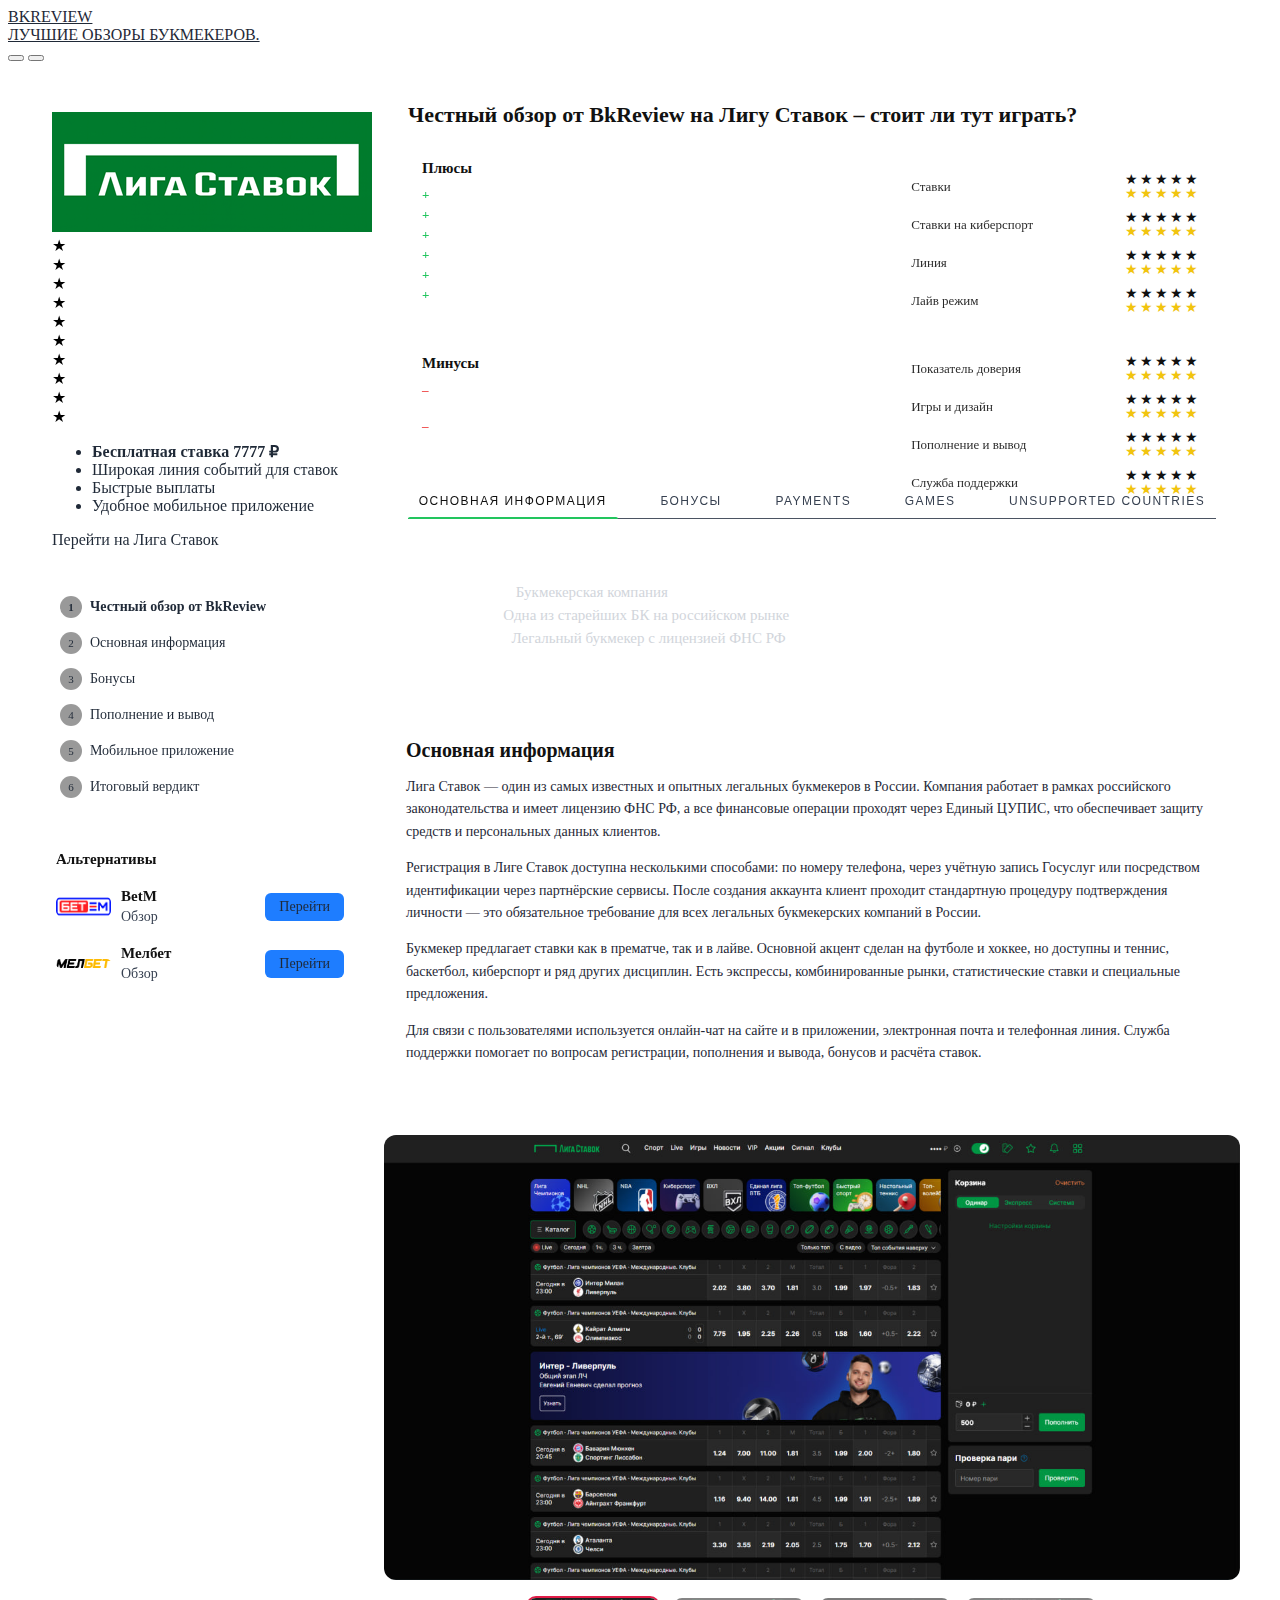
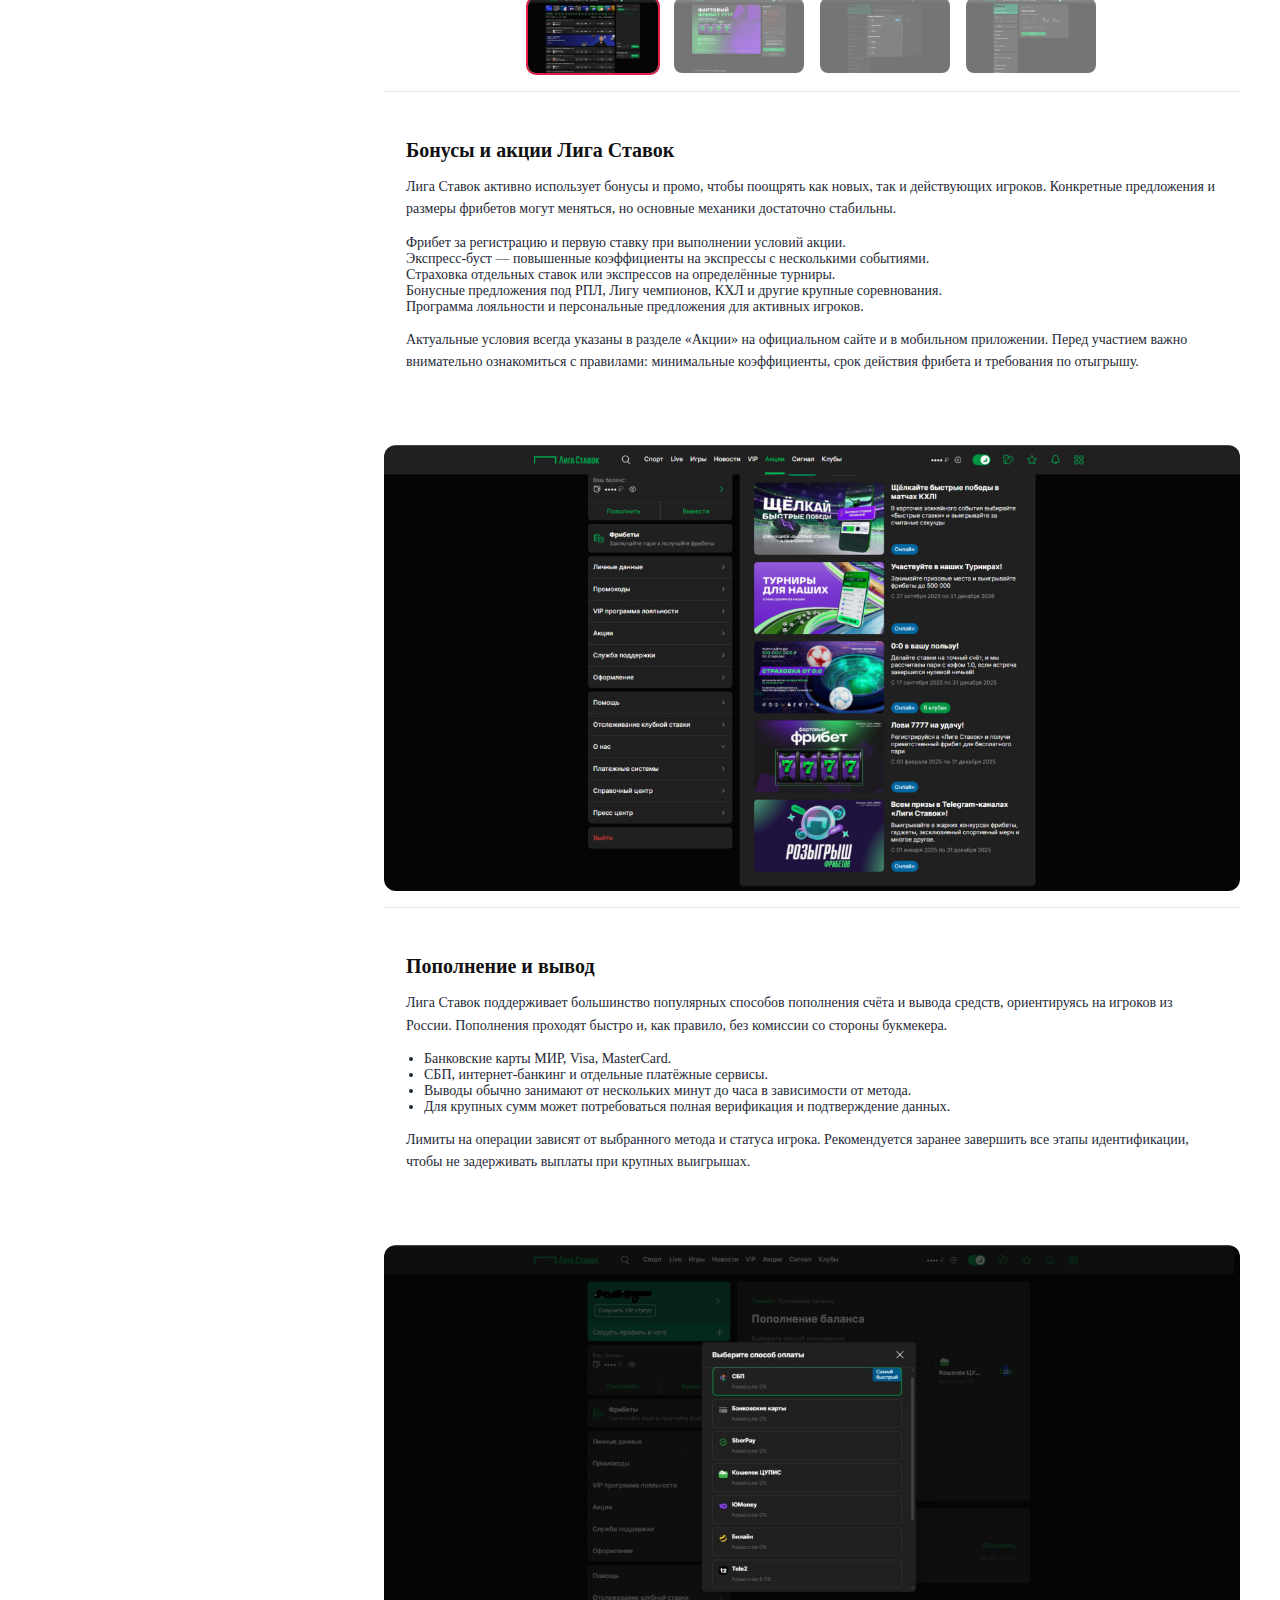
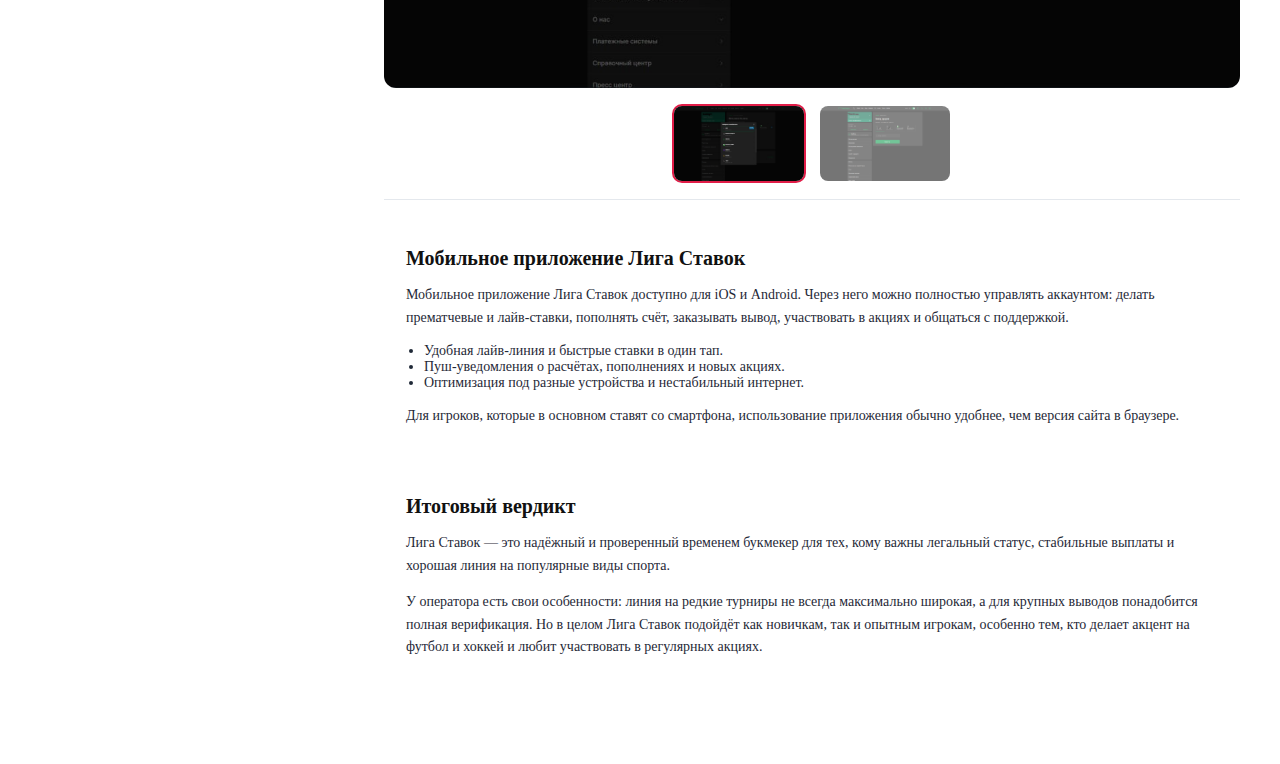
<file: reviews/ligastavok.html>
<!DOCTYPE html>
<html lang="ru" data-theme="dark">
<head>
    <meta charset="UTF-8">
    <meta name="viewport" content="width=device-width, initial-scale=1.0">
    <title>Честный обзор от BkReview на Лигу Ставок – стоит ли тут играть?</title>
    <link rel="stylesheet" href="../css/style.css">
    <link rel="stylesheet" href="../css/review.css">
</head>
<body class="leon-review-page">
<header class="header">
    <div class="container">
        <div class="header-content">
            <a href="../index.html" class="logo-link review-logo">
                <div class="logo">BKREVIEW</div>
                <div class="logo-subtitle">ЛУЧШИЕ ОБЗОРЫ БУКМЕКЕРОВ.</div>
            </a>
            <div class="circle-toggle" id="circleToggle">
                <button class="circle dark-circle active" data-theme="dark"></button>
                <button class="circle light-circle" data-theme="light"></button>
            </div>
        </div>
    </div>
</header>

<main class="leon-wrapper">
    <div class="grid">
        <!-- САЙДБАР -->
        <aside class="review-sidebar">
            <!-- Карточка Лига Ставок -->
           <article class="platform-card">
    <div id="ligaLogo" class="platform-title-logos">
        <img src="../img/liga-banner-320x120.png"
             alt="Лига Ставок"
             class="platform-logo-img">
    </div>

    <div class="rating-section">
        <div class="star-rating" data-rating="4.2"></div>
    </div>
    <ul class="platform-features">
        <li class="bonus-line">
            <a id="freeBetLiga" class="feature-link">
                <strong>Бесплатная ставка 7777 ₽</strong>
            </a>
        </li>
        <li>Широкая линия событий для ставок</li>
        <li>Быстрые выплаты</li>
        <li>Удобное мобильное приложение</li>
    </ul>

    <a id="btnPari" target="_blank" class="platform-bonus">
        <div class="bonus-text">Перейти на Лига Ставок</div>
    </a>

    <div class="review-link-container">
        <a href="./reviews/ligastavok.html" class="full-review-link liga">
            Читать полный обзор
        </a>
    </div>
</article>
            <!-- Промокод (если нужен – можно заполнить позже) -->
            <div class="promo-card">
                <div class="promo-label">Промокод</div>
                <div class="promo-code" data-code="LIGABONUS">
                    <span class="promo-code-text">LIGABONUS</span>
                    <button class="promo-copy-btn" type="button" aria-label="Скопировать промокод">🗐</button>
                    <span class="promo-tooltip" aria-hidden="true">Скопировано!</span>
                </div>
                <div class="promo-sub">Пример промокода</div>
            </div>

            <!-- Навигация по странице -->
            <div class="sidebar-card nav-compact nav-style-5">
                <nav class="side-nav">
                    <a href="#review"       class="side-nav-link">Честный обзор от BkReview </a>
                    <a href="#general-info" class="side-nav-link">Основная информация</a>
                    <a href="#bonuses"      class="side-nav-link">Бонусы</a>
                    <a href="#payments"     class="side-nav-link">Пополнение и вывод</a>
                    <a href="#mobile"       class="side-nav-link">Мобильное приложение</a>
                    <a href="#verdict"      class="side-nav-link">Итоговый вердикт</a>
                </nav>
            </div>
            <!-- Альтернативы -->
<div class="sidebar-card alternatives">
    <h3>Альтернативы</h3>
    <!-- BetM -->
    <div class="alt-card">
        <div class="alt-left">
            <div class="alt-logo">
                <img src="../img/betm.png" alt="BetM">
            </div>
            <div class="alt-info">
                <div class="alt-name">BetM</div>
                <a class="alt-link" href="../reviews/betm.html">Обзор</a>
            </div>
        </div>
        <a class="alt-go-btn" href="ТВОЯ_РЕФКА_BETM" target="_blank">Перейти</a>
    </div>

    <!-- Мелбет -->
    <div class="alt-card">
        <div class="alt-left">
            <div class="alt-logo">
                <img src="../img/mellbet.png" alt="Мелбет">
            </div>
            <div class="alt-info">
                <div class="alt-name">Мелбет</div>
                <a class="alt-link" href="../reviews/mellbet.html">Обзор</a>
            </div>
        </div>
        <a class="alt-go-btn" href="ТВОЯ_РЕФКА_MELLBET" target="_blank">Перейти</a>
    </div>
</div>
        </aside>

        <!-- ПРАВАЯ КОЛОНКА -->
        <div class="review-main">
            <!-- ВЕРХНИЙ БЛОК -->
            <section class="review-banner" id="review">
                <div class="review-banner-text">
                    <h1 class="review-banner-title">
                        Честный обзор от BkReview на Лигу Ставок – стоит ли тут играть?
                    </h1>
                </div>

                <!-- Плюсы / Минусы -->
                <div class="pros-cons">
                    <div class="pros-list">
                        <h3>Плюсы</h3>
                        <ul>
                            <li>Легальный букмекер с лицензией ФНС РФ.</li>
                            <li>Один из самых опытных брендов на рынке (работает много лет).</li>
                            <li>Сильная линия на футбол, хоккей и топовые турниры.</li>
                            <li>Удобное мобильное приложение с лайв-центром.</li>
                            <li>Регулярные акции, фрибеты и экспресс-бусты.</li>
                            <li>Стабильные выплаты и надёжная работа платёжных сервисов.</li>
                        </ul>
                    </div>
                    <div class="cons-list">
                        <h3>Минусы</h3>
                        <ul>
                            <li>На редкие и низшие лиги линия может быть скромнее, чем у международных БК.</li>
                            <li>Часть акций доступна не всем игрокам, а отдельным категориям.</li>
                        </ul>
                    </div>
                </div>

                <!-- Метрики справа -->
                <div class="right-metrics">
                    <div class="review-metrics">
                        <div class="metric-item">
                            <span class="metric-label">Ставки</span>
                            <div class="star-rating" data-rating="4.5"></div>
                        </div>
                        <div class="metric-item">
                            <span class="metric-label">Ставки на киберспорт</span>
                            <div class="star-rating" data-rating="3.9"></div>
                        </div>
                        <div class="metric-item">
                            <span class="metric-label">Линия</span>
                            <div class="star-rating" data-rating="4.6"></div>
                        </div>
                        <div class="metric-item">
                            <span class="metric-label">Лайв режим</span>
                            <div class="star-rating" data-rating="4.3"></div>
                        </div>
                    </div>
                    <div class="review-metrics-card">
                        <div class="metric-item">
                            <span class="metric-label">Показатель доверия</span>
                            <div class="star-rating" data-rating="4.7"></div>
                        </div>
                        <div class="metric-item">
                            <span class="metric-label">Игры и дизайн</span>
                            <div class="star-rating" data-rating="4.2"></div>
                        </div>
                        <div class="metric-item">
                            <span class="metric-label">Пополнение и вывод</span>
                            <div class="star-rating" data-rating="4.4"></div>
                        </div>
                        <div class="metric-item">
                            <span class="metric-label">Служба поддержки</span>
                            <div class="star-rating" data-rating="4.5"></div>
                        </div>
                    </div>
                </div>

                <!-- ТАБЫ -->
                <div class="review-tabs">
                    <div class="review-tabs-nav">
                        <button class="review-tab active" type="button" data-tab="general">ОСНОВНАЯ ИНФОРМАЦИЯ</button>
                        <button class="review-tab" type="button" data-tab="bonuses">БОНУСЫ</button>
                        <button class="review-tab" type="button" data-tab="payments">PAYMENTS</button>
                        <button class="review-tab" type="button" data-tab="games">GAMES</button>
                        <button class="review-tab" type="button" data-tab="unsupported">UNSUPPORTED COUNTRIES</button>
                    </div>

                    <div class="review-tabs-content tab-content-box">
                        <!-- GENERAL -->
                        <div class="review-tab-panel active" data-tab="general">
                            <div class="general-extra-info">
                                <div class="general-row">
                                    <span class="general-label">Официальный сайт:</span>
                                    <span class="general-value">
                                        <a href="https://ligastavok.ru" target="_blank" rel="nofollow noopener" class="feature-link">
                                            <span>Посетить Лигу Ставок</span>
                                        </a>
                                    </span>
                                </div>
                                <div class="general-row">
                                    <span class="general-label">Категория:</span>
                                    <span class="general-value">Букмекерская компания</span>
                                </div>
                                <div class="general-row">
                                    <span class="general-label">Основан:</span>
                                    <span class="general-value">Одна из старейших БК на российском рынке</span>
                                </div>
                                <div class="general-row">
                                    <span class="general-label">Лицензия:</span>
                                    <span class="general-value">Легальный букмекер с лицензией ФНС РФ</span>
                                </div>
                            </div>
                        </div>

                        <!-- BONUSES -->
                        <div class="review-tab-panel" data-tab="bonuses">
                            <p>Лига Ставок регулярно проводит акции с фрибетами, страховками и повышенными коэффициентами.</p>
                            <ul>
                                <li>Фрибет за регистрацию и первые ставки.</li>
                                <li>Экспресс-буст на купоны с несколькими событиями.</li>
                                <li>Страховка отдельных ставок или экспрессов.</li>
                                <li>Программа лояльности для активных игроков.</li>
                            </ul>
                        </div>

                        <!-- PAYMENTS -->
                        <div class="review-tab-panel" data-tab="payments">
                            <p>Пополнение и вывод средств доступны через популярные платёжные сервисы и банковские карты.</p>
                            <ul>
                                <li>Пополнение без комиссии со стороны букмекера.</li>
                                <li>Поддержка карт МИР, Visa, MasterCard, СБП и электронных кошельков.</li>
                                <li>Выводы в среднем занимают от нескольких минут до часа.</li>
                            </ul>
                        </div>

                        <!-- GAMES -->
                        <div class="review-tab-panel" data-tab="games">
                            <p>Основной фокус Лиги Ставок — спортивные пари.</p>
                            <ul>
                                <li>Глубокая роспись на футбол, хоккей и теннис.</li>
                                <li>Широкая линия на РПЛ, Лигу чемпионов и крупные турниры.</li>
                                <li>Лайв-ставки с удобным матч-центром и статистикой.</li>
                            </ul>
                        </div>

                        <!-- UNSUPPORTED -->
                        <div class="review-tab-panel" data-tab="unsupported">
                            <p>Лига Ставок ориентирована на игроков, находящихся на территории Российской Федерации.</p>
                            <p>За пределами РФ доступ к сайту и приложениям может быть ограничен локальным законодательством или блокировками.</p>
                        </div>
                    </div>
                </div>
            </section>

            <!-- ОСНОВНАЯ ИНФОРМАЦИЯ -->
            <section id="general-info" class="card">
                <h2>Основная информация</h2>

                <p>
                    Лига Ставок — один из самых известных и опытных легальных букмекеров в России. Компания работает
                    в рамках российского законодательства и имеет лицензию ФНС РФ, а все финансовые операции проходят
                    через Единый ЦУПИС, что обеспечивает защиту средств и персональных данных клиентов.
                </p>

                <p>
                    Регистрация в Лиге Ставок доступна несколькими способами: по номеру телефона, через учётную запись
                    Госуслуг или посредством идентификации через партнёрские сервисы. После создания аккаунта клиент
                    проходит стандартную процедуру подтверждения личности — это обязательное требование для всех
                    легальных букмекерских компаний в России.
                </p>

                <p>
                    Букмекер предлагает ставки как в прематче, так и в лайве. Основной акцент сделан на футболе и
                    хоккее, но доступны и теннис, баскетбол, киберспорт и ряд других дисциплин. Есть экспрессы,
                    комбинированные рынки, статистические ставки и специальные предложения.
                </p>

                <p>
                    Для связи с пользователями используется онлайн-чат на сайте и в приложении, электронная почта
                    и телефонная линия. Служба поддержки помогает по вопросам регистрации, пополнения и вывода,
                    бонусов и расчёта ставок.
                </p>
            </section>

            <!-- ГАЛЕРЕЯ: ОБЩИЙ ВИД -->
            <div class="img-wrapper">
                <img class="img-main" src="../img/ligastavokmain.png" alt="Лига Ставок — интерфейс сайта">

                <div class="img-thumbs">
                    <img src="../img/ligastavokmain.png" class="img-thumb active" alt="">
                    <img src="../img/ligastavokreg.png" class="img-thumb" alt="">
                    <img src="../img/ligastavokdep.png" class="img-thumb" alt="">
                    <img src="../img/ligastavokwith.png" class="img-thumb" alt="">
                </div>

                <div class="img-line"></div>
            </div>

            <!-- БОНУСЫ -->
            <section id="bonuses" class="card">
                <h2>Бонусы и акции Лига Ставок</h2>

                <p>
                    Лига Ставок активно использует бонусы и промо, чтобы поощрять как новых, так и действующих
                    игроков. Конкретные предложения и размеры фрибетов могут меняться, но основные механики
                    достаточно стабильны.
                </p>

                <ul class="bonus-list">
                    <li>Фрибет за регистрацию и первую ставку при выполнении условий акции.</li>
                    <li>Экспресс-буст — повышенные коэффициенты на экспрессы с несколькими событиями.</li>
                    <li>Страховка отдельных ставок или экспрессов на определённые турниры.</li>
                    <li>Бонусные предложения под РПЛ, Лигу чемпионов, КХЛ и другие крупные соревнования.</li>
                    <li>Программа лояльности и персональные предложения для активных игроков.</li>
                </ul>

                <p>
                    Актуальные условия всегда указаны в разделе «Акции» на официальном сайте и в мобильном
                    приложении. Перед участием важно внимательно ознакомиться с правилами: минимальные коэффициенты,
                    срок действия фрибета и требования по отыгрышу.
                </p>
            </section>

            <!-- ГАЛЕРЕЯ: БОНУСЫ -->
            <div class="img-wrapper">
                <img class="img-main" src="../img/ligastavokbonus.png" alt="Бонусы Лига Ставок">
                <div class="img-line"></div>
            </div>

            <!-- ПОПОЛНЕНИЕ И ВЫВОД -->
            <section id="payments" class="card">
                <h2>Пополнение и вывод</h2>
                <p>
                    Лига Ставок поддерживает большинство популярных способов пополнения счёта и вывода средств,
                    ориентируясь на игроков из России. Пополнения проходят быстро и, как правило, без комиссии
                    со стороны букмекера.
                </p>
                <ul>
                    <li>Банковские карты МИР, Visa, MasterCard.</li>
                    <li>СБП, интернет-банкинг и отдельные платёжные сервисы.</li>
                    <li>Выводы обычно занимают от нескольких минут до часа в зависимости от метода.</li>
                    <li>Для крупных сумм может потребоваться полная верификация и подтверждение данных.</li>
                </ul>
                <p>
                    Лимиты на операции зависят от выбранного метода и статуса игрока. Рекомендуется заранее
                    завершить все этапы идентификации, чтобы не задерживать выплаты при крупных выигрышах.
                </p>
            </section>

            <!-- ГАЛЕРЕЯ: ПОПОЛНЕНИЕ/ВЫВОД -->
            <div class="img-wrapper deposit-withdraw-illustration">
                <img class="img-main" src="../img/ligastavokdep.png" alt="Пополнение и вывод Лига Ставок">
                <div class="img-thumbs">
                    <img src="../img/ligastavokdep.png" class="img-thumb active" alt="">
                    <img src="../img/ligastavokwith.png" class="img-thumb" alt="">
                </div>
                <div class="img-line"></div>
            </div>

            <!-- МОБИЛЬНОЕ ПРИЛОЖЕНИЕ -->
            <section id="mobile" class="card">
                <h2>Мобильное приложение Лига Ставок</h2>
                <p>
                    Мобильное приложение Лига Ставок доступно для iOS и Android. Через него можно полностью
                    управлять аккаунтом: делать прематчевые и лайв-ставки, пополнять счёт, заказывать вывод,
                    участвовать в акциях и общаться с поддержкой.
                </p>
                <ul>
                    <li>Удобная лайв-линия и быстрые ставки в один тап.</li>
                    <li>Пуш-уведомления о расчётах, пополнениях и новых акциях.</li>
                    <li>Оптимизация под разные устройства и нестабильный интернет.</li>
                </ul>
                <p>
                    Для игроков, которые в основном ставят со смартфона, использование приложения обычно
                    удобнее, чем версия сайта в браузере.
                </p>
            </section>

            <!-- ИТОГОВЫЙ ВЕРДИКТ -->
            <section id="verdict" class="card">
                <h2>Итоговый вердикт</h2>
                <p>
                    Лига Ставок — это надёжный и проверенный временем букмекер для тех, кому важны
                    легальный статус, стабильные выплаты и хорошая линия на популярные виды спорта.
                </p>
                <p>
                    У оператора есть свои особенности: линия на редкие турниры не всегда максимально широкая,
                    а для крупных выводов понадобится полная верификация. Но в целом Лига Ставок подойдёт как
                    новичкам, так и опытным игрокам, особенно тем, кто делает акцент на футбол и хоккей и любит
                    участвовать в регулярных акциях.
                </p>
            </section>
        </div> <!-- .review-main -->
    </div> <!-- .grid -->
</main>

<script src="../js/script.js"></script>

<!-- Скрипт для галерей с картинками -->
<script>
document.querySelectorAll('.img-wrapper').forEach(wrapper => {
    const main = wrapper.querySelector('.img-main');
    const thumbs = wrapper.querySelectorAll('.img-thumb');
    if (!main || !thumbs.length) return;

    thumbs.forEach(thumb => {
        thumb.addEventListener('click', () => {
            main.src = thumb.src;
            thumbs.forEach(t => t.classList.remove('active'));
            thumb.classList.add('active');
        });
    });
});

</script>
<script>
// Лого в сайдбаре – кликабельно
const ligaLogo = document.querySelector('#ligaLogo');
if (ligaLogo) {
    ligaLogo.style.cursor = 'pointer';
    ligaLogo.addEventListener('click', function () {
        window.open(
            'https://click.lp-link.ru/lJiOsbiK?landing=2&sub_id1=8811&sub_id2={click_id}&sub_id3=bkreview.net&sub_id4=seo&sub_id5=geo_ru&sub_id6={device}&sub_id7={browser}',
            '_blank'
        );
    });
}

// "Бесплатная ставка 7777 ₽"
const freeBetLiga = document.querySelector('#freeBetLiga');
if (freeBetLiga) {
    freeBetLiga.style.cursor = 'pointer';
    freeBetLiga.addEventListener('click', function () {
        window.open(
            'https://click.lp-link.ru/lJiOsbiK?landing=2&sub_id1=8811&sub_id2={click_id}&sub_id3=bkreview.net&sub_id4=seo&sub_id5=geo_ru&sub_id6={device}&sub_id7={browser}',
            '_blank'
        );
    });
}

// Кнопка "Перейти на Лига Ставок"
const btnPari = document.querySelector('#btnPari');
if (btnPari) {
    btnPari.style.cursor = 'pointer';
    btnPari.addEventListener('click', function () {
        window.open(
            'https://click.lp-link.ru/lJiOsbiK?landing=2&sub_id1=8811&sub_id2={click_id}&sub_id3=bkreview.net&sub_id4=seo&sub_id5=geo_ru&sub_id6={device}&sub_id7={browser}',
            '_blank'
        );
    });
}
</script>
<script>
// Подсветка текущего пункта навигации слева
(function () {
    const links = document.querySelectorAll('.side-nav .side-nav-link');
    if (!links.length) return;

    const sections = Array.from(links)
        .map(link => {
            const id = link.getAttribute('href').slice(1);
            const el = document.getElementById(id);
            return el ? { id, el } : null;
        })
        .filter(Boolean);

    function setActive(id) {
        links.forEach(link => {
            link.classList.toggle(
                'side-nav-link--active',
                link.getAttribute('href') === '#' + id
            );
        });
    }

    const observer = new IntersectionObserver(
        entries => {
            entries.forEach(entry => {
                if (entry.isIntersecting) {
                    setActive(entry.target.id);
                }
            });
        },
        {
            threshold: 0.35,
            rootMargin: '-30% 0px -40% 0px'
        }
    );

    sections.forEach(({ el }) => observer.observe(el));

    // при клике по пункту тоже сразу подсвечиваем
    links.forEach(link => {
        link.addEventListener('click', () => {
            const id = link.getAttribute('href').slice(1);
            setActive(id);
        });
    });
})();
</script>

</body>
</html>
</file>
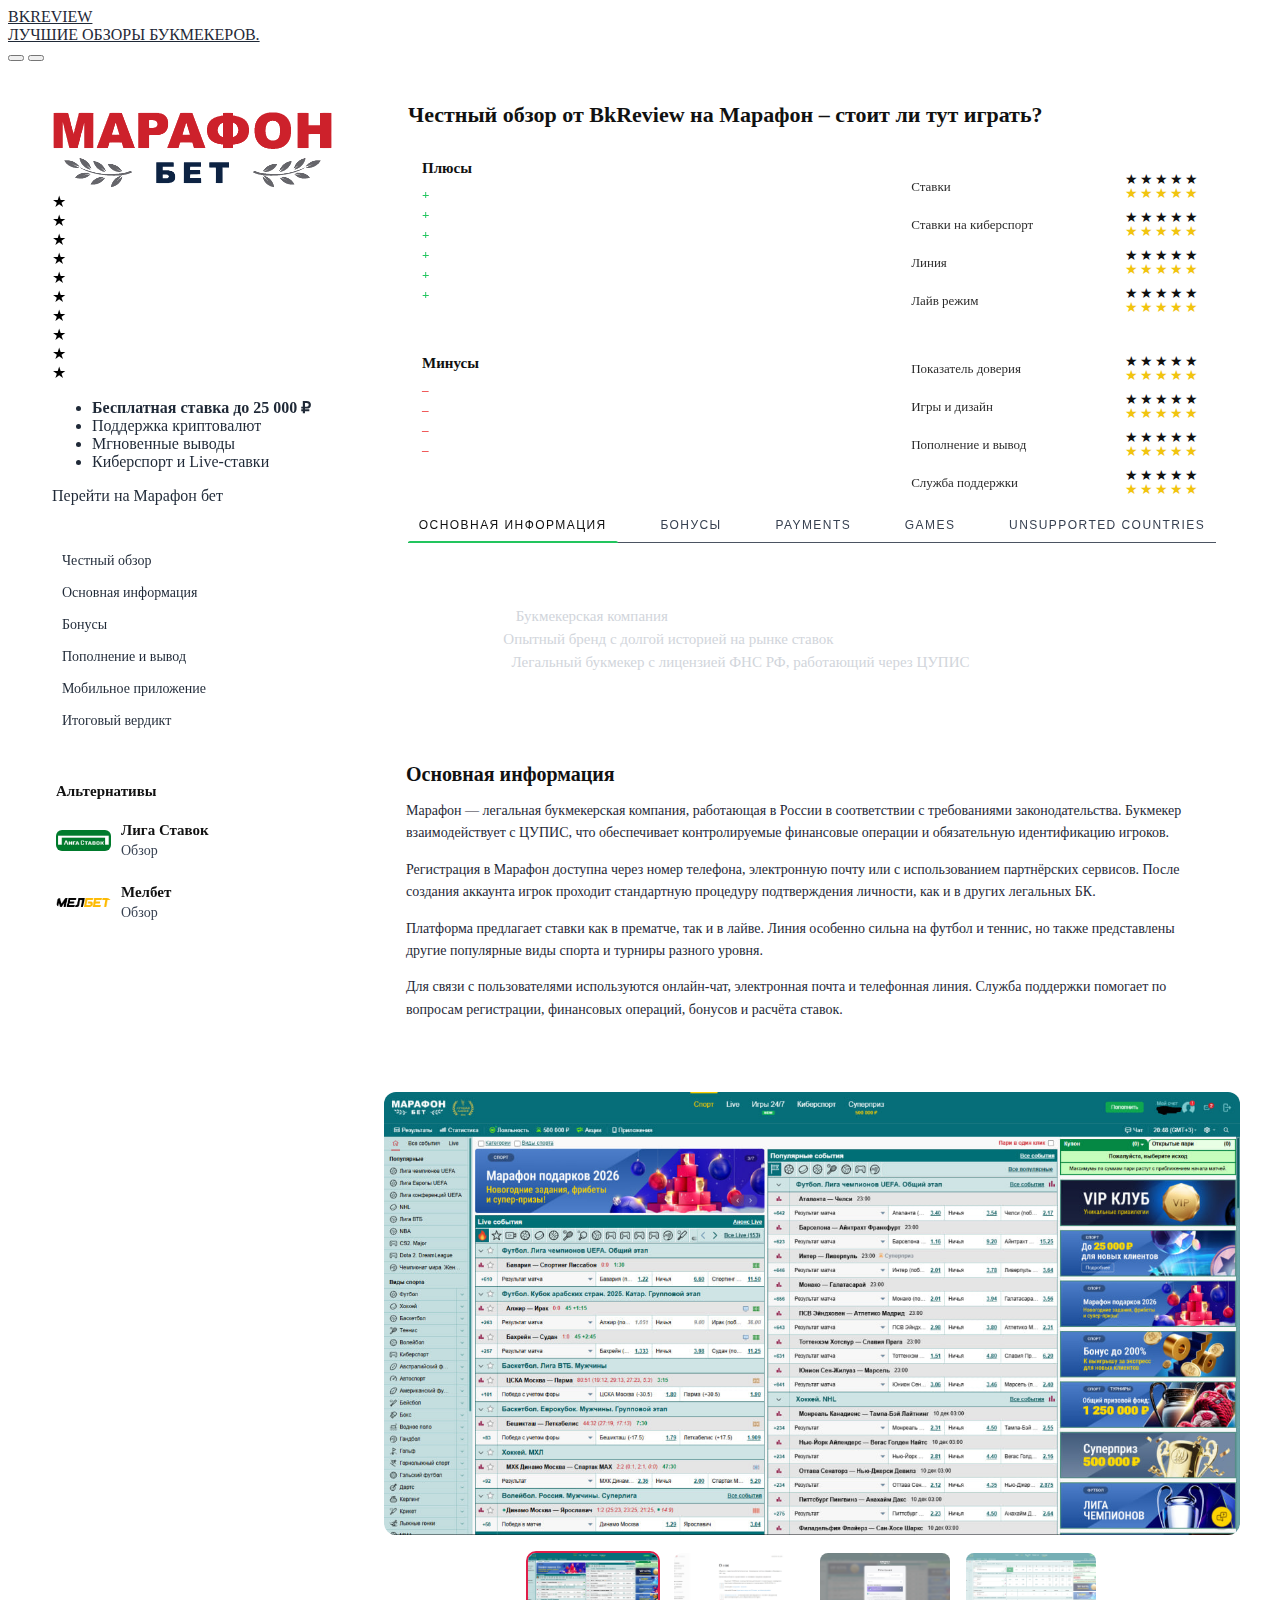
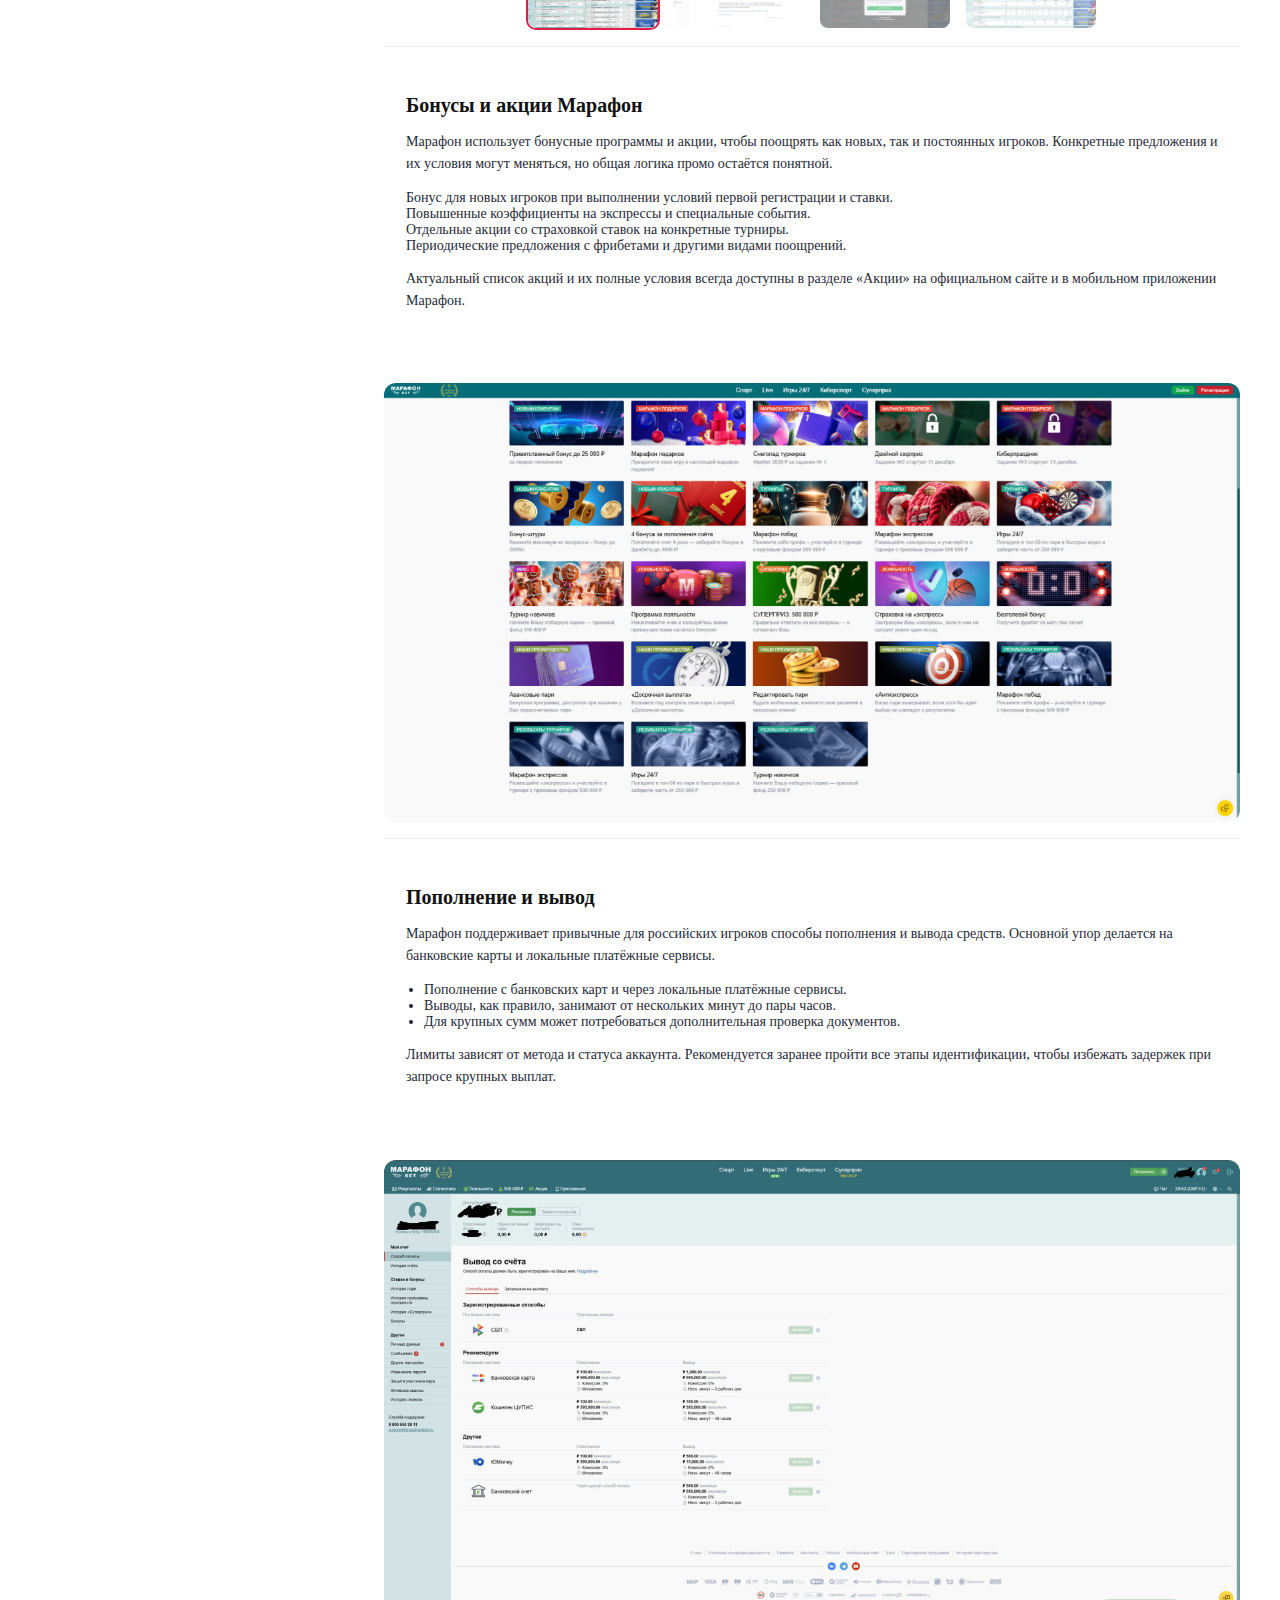
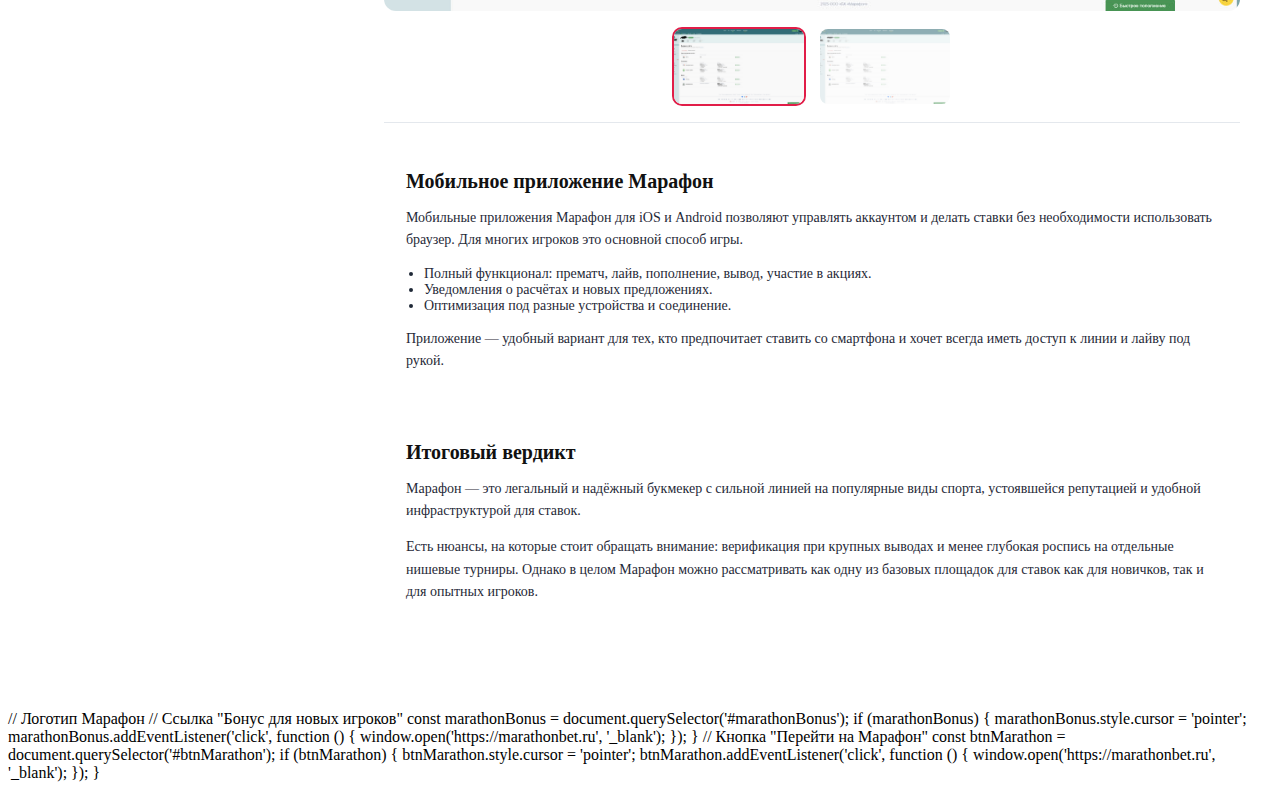
<file: reviews/marathon.html>
<!DOCTYPE html>
<html lang="ru" data-theme="dark">
<head>
    <meta charset="UTF-8">
    <meta name="viewport" content="width=device-width, initial-scale=1.0">
    <title>Честный обзор от BkReview на Марафон – стоит ли тут играть?</title>
    <link rel="stylesheet" href="../css/style.css">
    <link rel="stylesheet" href="../css/review.css">
</head>
<body class="leon-review-page">
<header class="header">
    <div class="container">
        <div class="header-content">
            <a href="../index.html" class="logo-link review-logo">
                <div class="logo">BKREVIEW</div>
                <div class="logo-subtitle">ЛУЧШИЕ ОБЗОРЫ БУКМЕКЕРОВ.</div>
            </a>
            <div class="circle-toggle" id="circleToggle">
                <button class="circle dark-circle active" data-theme="dark"></button>
                <button class="circle light-circle" data-theme="light"></button>
            </div>
        </div>
    </div>
</header>

<main class="leon-wrapper">
    <div class="grid">
        <!-- САЙДБАР -->
        <aside class="review-sidebar">
            <!-- Карточка Марафон -->
            <article class="platform-card">
    <!-- Логотип Марафон по клику через JS -->
    <a id="marathonLogo" class="platform-title-logos">
        <img src="../img/marathonlogo.png" alt="marathon" class="platform-logo-img">
    </a>

    <div class="rating-section">
        <div class="star-rating" data-rating="4.3"></div>
    </div>

    <ul class="platform-features">
        <li class="bonus-line">
            <!-- Бонусный текст тоже через JS -->
            <a id="marathonBonus" class="feature-link">
                <strong>Бесплатная ставка до 25 000 ₽</strong>
            </a>
        </li>
        <li>Поддержка криптовалют</li>
        <li>Мгновенные выводы</li>
        <li>Киберспорт и Live-ставки</li>
    </ul>

    <!-- Кнопка "Перейти на Марафон бет" через JS -->
    <a id="btnMarathon" class="platform-bonus">
        <div class="bonus-text">Перейти на Марафон бет</div>
    </a>

    <div class="review-link-container">
        <a href="reviews/betm.html" class="full-review-link leon">
            Читать полный обзор
        </a>
    </div>
</article>


            <!-- Промокод (пример) -->
            <div class="promo-card">
                <div class="promo-label">Промокод</div>
                <div class="promo-code" data-code="MARABONUS">
                    <span class="promo-code-text">MARABONUS</span>
                    <button class="promo-copy-btn" type="button" aria-label="Скопировать промокод">🗐</button>
                    <span class="promo-tooltip" aria-hidden="true">Скопировано!</span>
                </div>
                <div class="promo-sub">Пример промокода</div>
            </div>

            <!-- Навигация по странице -->
            <div class="sidebar-card nav-compact">
                <nav class="side-nav">
                    <a href="#review"       class="side-nav-link">Честный обзор</a>
                    <a href="#general-info" class="side-nav-link">Основная информация</a>
                    <a href="#bonuses"      class="side-nav-link">Бонусы</a>
                    <a href="#payments"     class="side-nav-link">Пополнение и вывод</a>
                    <a href="#mobile"       class="side-nav-link">Мобильное приложение</a>
                    <a href="#verdict"      class="side-nav-link">Итоговый вердикт</a>
                </nav>
            </div>

            <!-- Альтернативы -->
            <div class="sidebar-card alternatives">
                <h3>Альтернативы</h3>

                <div class="alt-item">
                    <img class="alt-logo" src="../img/liga-banner-320x120.png" alt="">
                    <div class="alt-info">
                        <div class="alt-name">Лига Ставок</div>
                        <a class="alt-link" href="../reviews/ligastavok.html">Обзор</a>
                    </div>
                </div>

                <div class="alt-item">
                    <img class="alt-logo" src="../img/mellbet.png" alt="">
                    <div class="alt-info">
                        <div class="alt-name">Мелбет</div>
                        <a class="alt-link" href="../reviews/mellbet.html">Обзор</a>
                    </div>
                </div>
            </div>
        </aside>

        <!-- ПРАВАЯ КОЛОНКА -->
        <div class="review-main">
            <!-- ВЕРХНИЙ БЛОК -->
            <section class="review-banner" id="review">
                <div class="review-banner-text">
                    <h1 class="review-banner-title">
                        Честный обзор от BkReview на Марафон – стоит ли тут играть?
                    </h1>
                </div>

                <!-- Плюсы / Минусы -->
                <div class="pros-cons">
                    <div class="pros-list">
                        <h3>Плюсы</h3>
                        <ul>
                            <li>Легальный букмекер с российской лицензией и работой через ЦУПИС.</li>
                            <li>Сильная линия на футбол, теннис и другие популярные виды спорта.</li>
                            <li>Стабильная работа платформы и хорошая репутация на рынке.</li>
                            <li>Удобный интерфейс сайта и мобильных приложений.</li>
                            <li>Регулярные акции и специальные предложения для игроков.</li>
                            <li>Достаточно быстрые выплаты на основные платёжные методы.</li>
                        </ul>
                    </div>
                    <div class="cons-list">
                        <h3>Минусы</h3>
                        <ul>
                            <li>На редкие и экзотические турниры роспись может быть скромнее.</li>
                            <li>Дополнительная верификация возможна при крупных выводах.</li>
                            <li>Часть промоакций доступна только ограниченным категориям игроков.</li>
                            <li>Интерфейс может показаться немного перегруженным новичкам.</li>
                        </ul>
                    </div>
                </div>

                <!-- Метрики справа -->
                <div class="right-metrics">
                    <div class="review-metrics">
                        <div class="metric-item">
                            <span class="metric-label">Ставки</span>
                            <div class="star-rating" data-rating="4.4"></div>
                        </div>
                        <div class="metric-item">
                            <span class="metric-label">Ставки на киберспорт</span>
                            <div class="star-rating" data-rating="3.8"></div>
                        </div>
                        <div class="metric-item">
                            <span class="metric-label">Линия</span>
                            <div class="star-rating" data-rating="4.5"></div>
                        </div>
                        <div class="metric-item">
                            <span class="metric-label">Лайв режим</span>
                            <div class="star-rating" data-rating="4.2"></div>
                        </div>
                    </div>
                    <div class="review-metrics-card">
                        <div class="metric-item">
                            <span class="metric-label">Показатель доверия</span>
                            <div class="star-rating" data-rating="4.6"></div>
                        </div>
                        <div class="metric-item">
                            <span class="metric-label">Игры и дизайн</span>
                            <div class="star-rating" data-rating="4.1"></div>
                        </div>
                        <div class="metric-item">
                            <span class="metric-label">Пополнение и вывод</span>
                            <div class="star-rating" data-rating="4.3"></div>
                        </div>
                        <div class="metric-item">
                            <span class="metric-label">Служба поддержки</span>
                            <div class="star-rating" data-rating="4.3"></div>
                        </div>
                    </div>
                </div>

                <!-- ТАБЫ -->
                <div class="review-tabs">
                    <div class="review-tabs-nav">
                        <button class="review-tab active" type="button" data-tab="general">ОСНОВНАЯ ИНФОРМАЦИЯ</button>
                        <button class="review-tab" type="button" data-tab="bonuses">БОНУСЫ</button>
                        <button class="review-tab" type="button" data-tab="payments">PAYMENTS</button>
                        <button class="review-tab" type="button" data-tab="games">GAMES</button>
                        <button class="review-tab" type="button" data-tab="unsupported">UNSUPPORTED COUNTRIES</button>
                    </div>

                    <div class="review-tabs-content tab-content-box">
                        <!-- GENERAL -->
                        <div class="review-tab-panel active" data-tab="general">
                            <div class="general-extra-info">
                                <div class="general-row">
    <span class="general-label">Официальный сайт:</span>
    <span class="general-value">
        <a id="marathonOfficial" class="feature-link">
            <span>Посетить Марафон</span>
        </a>
    </span>
</div>
                                <div class="general-row">
                                    <span class="general-label">Категория:</span>
                                    <span class="general-value">Букмекерская компания</span>
                                </div>
                                <div class="general-row">
                                    <span class="general-label">Основан:</span>
                                    <span class="general-value">Опытный бренд с долгой историей на рынке ставок</span>
                                </div>
                                <div class="general-row">
                                    <span class="general-label">Лицензия:</span>
                                    <span class="general-value">Легальный букмекер с лицензией ФНС РФ, работающий через ЦУПИС</span>
                                </div>
                            </div>
                        </div>

                        <!-- BONUSES -->
                        <div class="review-tab-panel" data-tab="bonuses">
                            <p>Марафон предлагает бонусы и акции как для новых, так и для действующих игроков.</p>
                            <ul>
                                <li>Бонус для новых пользователей при выполнении условий акции.</li>
                                <li>Экспресс-акции и повышенные коэффициенты на определённые события.</li>
                                <li>Специальные предложения к крупным турнирам и чемпионатам.</li>
                                <li>Периодические акции с фрибетами или возвратом части проигранных средств.</li>
                            </ul>
                        </div>

                        <!-- PAYMENTS -->
                        <div class="review-tab-panel" data-tab="payments">
                            <p>Пополнение и вывод в Марафон ориентированы в первую очередь на игроков из России.</p>
                            <ul>
                                <li>Пополнение через банковские карты и популярные локальные платёжные сервисы.</li>
                                <li>Выводы обычно занимают от нескольких минут до пары часов.</li>
                                <li>Для крупных сумм может потребоваться расширенная верификация.</li>
                            </ul>
                        </div>

                        <!-- GAMES -->
                        <div class="review-tab-panel" data-tab="games">
                            <p>Марафон известен сильной линией на классический спорт.</p>
                            <ul>
                                <li>Футбол, теннис, хоккей, баскетбол и другие популярные дисциплины.</li>
                                <li>Лайв-ставки с обновлением коэффициентов в реальном времени.</li>
                                <li>Разнообразные рынки: тоталы, форы, статистика, комбинированные исходы.</li>
                            </ul>
                        </div>

                        <!-- UNSUPPORTED -->
                        <div class="review-tab-panel" data-tab="unsupported">
                            <p>Официальный сайт Марафон рассчитан на игроков, находящихся на территории Российской Федерации.</p>
                            <p>В других юрисдикциях доступ к ресурсу и возможность игры могут ограничиваться местным законодательством.</p>
                        </div>
                    </div>
                </div>
            </section>

            <!-- ОСНОВНАЯ ИНФОРМАЦИЯ -->
            <section id="general-info" class="card">
                <h2>Основная информация</h2>

                <p>
                    Марафон — легальная букмекерская компания, работающая в России в соответствии с требованиями
                    законодательства. Букмекер взаимодействует с ЦУПИС, что обеспечивает контролируемые финансовые
                    операции и обязательную идентификацию игроков.
                </p>

                <p>
                    Регистрация в Марафон доступна через номер телефона, электронную почту или с использованием
                    партнёрских сервисов. После создания аккаунта игрок проходит стандартную процедуру подтверждения
                    личности, как и в других легальных БК.
                </p>

                <p>
                    Платформа предлагает ставки как в прематче, так и в лайве. Линия особенно сильна на футбол и теннис,
                    но также представлены другие популярные виды спорта и турниры разного уровня.
                </p>

                <p>
                    Для связи с пользователями используются онлайн-чат, электронная почта и телефонная линия. Служба
                    поддержки помогает по вопросам регистрации, финансовых операций, бонусов и расчёта ставок.
                </p>
            </section>

            <!-- ГАЛЕРЕЯ: ОБЩИЙ ВИД -->
            <div class="img-wrapper">
                <img class="img-main" src="../img/marathonmain2.png" alt="Марафон — интерфейс сайта">

                <div class="img-thumbs">
                    <img src="../img/marathonmain2.png" class="img-thumb active" alt="">
                    <img src="../img/marathonlisense.png" class="img-thumb" alt="">
                    <img src="../img/marathonreg.png" class="img-thumb" alt="">
                    <img src="../img/marathonlive.png" class="img-thumb" alt="">
                </div>

                <div class="img-line"></div>
            </div>

            <!-- БОНУСЫ -->
            <section id="bonuses" class="card">
                <h2>Бонусы и акции Марафон</h2>

                <p>
                    Марафон использует бонусные программы и акции, чтобы поощрять как новых, так и постоянных игроков.
                    Конкретные предложения и их условия могут меняться, но общая логика промо остаётся понятной.
                </p>

                <ul class="bonus-list">
                    <li>Бонус для новых игроков при выполнении условий первой регистрации и ставки.</li>
                    <li>Повышенные коэффициенты на экспрессы и специальные события.</li>
                    <li>Отдельные акции со страховкой ставок на конкретные турниры.</li>
                    <li>Периодические предложения с фрибетами и другими видами поощрений.</li>
                </ul>

                <p>
                    Актуальный список акций и их полные условия всегда доступны в разделе «Акции» на официальном сайте
                    и в мобильном приложении Марафон.
                </p>
            </section>

            <!-- ГАЛЕРЕЯ: БОНУСЫ -->
            <div class="img-wrapper">
                <img class="img-main" src="../img/marathonbonus.png" alt="Бонусы Марафон">
                <div class="img-line"></div>
            </div>

            <!-- ПОПОЛНЕНИЕ И ВЫВОД -->
            <section id="payments" class="card">
                <h2>Пополнение и вывод</h2>
                <p>
                    Марафон поддерживает привычные для российских игроков способы пополнения и вывода средств.
                    Основной упор делается на банковские карты и локальные платёжные сервисы.
                </p>
                <ul>
                    <li>Пополнение с банковских карт и через локальные платёжные сервисы.</li>
                    <li>Выводы, как правило, занимают от нескольких минут до пары часов.</li>
                    <li>Для крупных сумм может потребоваться дополнительная проверка документов.</li>
                </ul>
                <p>
                    Лимиты зависят от метода и статуса аккаунта. Рекомендуется заранее пройти все этапы идентификации,
                    чтобы избежать задержек при запросе крупных выплат.
                </p>
            </section>

            <!-- ГАЛЕРЕЯ: ПОПОЛНЕНИЕ/ВЫВОД -->
            <div class="img-wrapper deposit-withdraw-illustration">
                <img class="img-main" src="../img/marathondep2.png" alt="Пополнение и вывод Марафон">
                <div class="img-thumbs">
                    <img src="../img/marathondep2.png" class="img-thumb active" alt="">
                    <img src="../img/marathonwith.png" class="img-thumb" alt="">
                </div>
                <div class="img-line"></div>
            </div>

            <!-- МОБИЛЬНОЕ ПРИЛОЖЕНИЕ -->
            <section id="mobile" class="card">
                <h2>Мобильное приложение Марафон</h2>
                <p>
                    Мобильные приложения Марафон для iOS и Android позволяют управлять аккаунтом и делать ставки
                    без необходимости использовать браузер. Для многих игроков это основной способ игры.
                </p>
                <ul>
                    <li>Полный функционал: прематч, лайв, пополнение, вывод, участие в акциях.</li>
                    <li>Уведомления о расчётах и новых предложениях.</li>
                    <li>Оптимизация под разные устройства и соединение.</li>
                </ul>
                <p>
                    Приложение — удобный вариант для тех, кто предпочитает ставить со смартфона и хочет всегда
                    иметь доступ к линии и лайву под рукой.
                </p>
            </section>

            <!-- ИТОГОВЫЙ ВЕРДИКТ -->
            <section id="verdict" class="card">
                <h2>Итоговый вердикт</h2>
                <p>
                    Марафон — это легальный и надёжный букмекер с сильной линией на популярные виды спорта,
                    устоявшейся репутацией и удобной инфраструктурой для ставок.
                </p>
                <p>
                    Есть нюансы, на которые стоит обращать внимание: верификация при крупных выводах и менее
                    глубокая роспись на отдельные нишевые турниры. Однако в целом Марафон можно рассматривать
                    как одну из базовых площадок для ставок как для новичков, так и для опытных игроков.
                </p>
            </section>
        </div> <!-- .review-main -->
    </div> <!-- .grid -->
</main>

<script src="../js/script.js"></script>

<!-- Галереи картинок -->
<script>
document.querySelectorAll('.img-wrapper').forEach(wrapper => {
    const main = wrapper.querySelector('.img-main');
    const thumbs = wrapper.querySelectorAll('.img-thumb');
    if (!main || !thumbs.length) return;

    thumbs.forEach(thumb => {
        thumb.addEventListener('click', () => {
            main.src = thumb.src;
            thumbs.forEach(t => t.classList.remove('active'));
            thumb.classList.add('active');
        });
    });
});
</script>

<!-- Клики по Марафону (логотип, бонус, кнопка) -->
// Логотип Марафон
<!-- Клики по Марафону (логотип, бонус, кнопка, "Посетить Марафон") -->
<script>
const marathonAffiliateUrl = 'https://mrthn.ru/dpblsmpzb';

const marathonLogo      = document.querySelector('#marathonLogo');
const marathonBonus     = document.querySelector('#marathonBonus');
const btnMarathon       = document.querySelector('#btnMarathon');
const marathonOfficial  = document.querySelector('#marathonOfficial'); // "Посетить Марафон" в блоке Официальный сайт

[marathonLogo, marathonBonus, btnMarathon, marathonOfficial].forEach((el) => {
    if (!el) return;

    el.style.cursor = 'pointer';
    el.addEventListener('click', function (e) {
        e.preventDefault();
        window.open(marathonAffiliateUrl, '_blank');
    });
});
</script>


// Ссылка "Бонус для новых игроков"
const marathonBonus = document.querySelector('#marathonBonus');
if (marathonBonus) {
    marathonBonus.style.cursor = 'pointer';
    marathonBonus.addEventListener('click', function () {
        window.open('https://marathonbet.ru', '_blank');
    });
}

// Кнопка "Перейти на Марафон"
const btnMarathon = document.querySelector('#btnMarathon');
if (btnMarathon) {
    btnMarathon.style.cursor = 'pointer';
    btnMarathon.addEventListener('click', function () {
        window.open('https://marathonbet.ru', '_blank');
    });
}
</script>

</body>
</html>
</file>
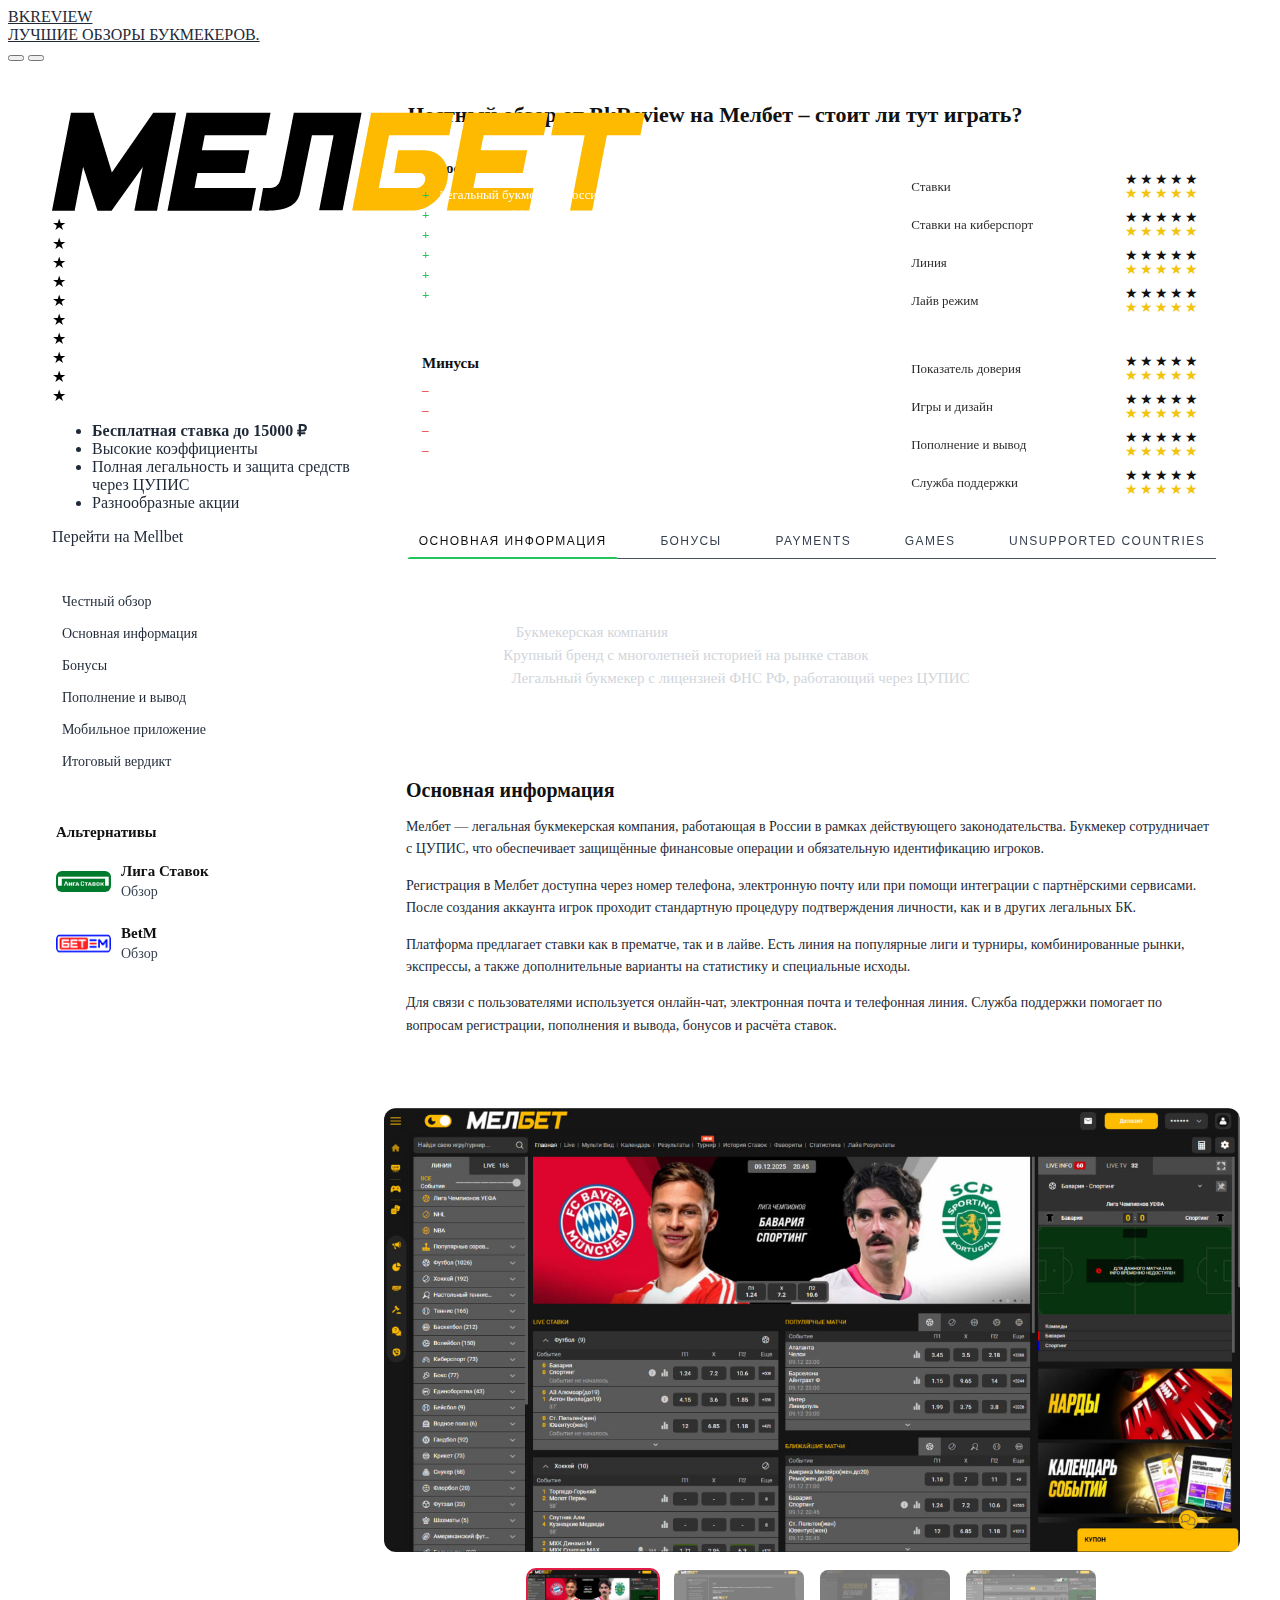
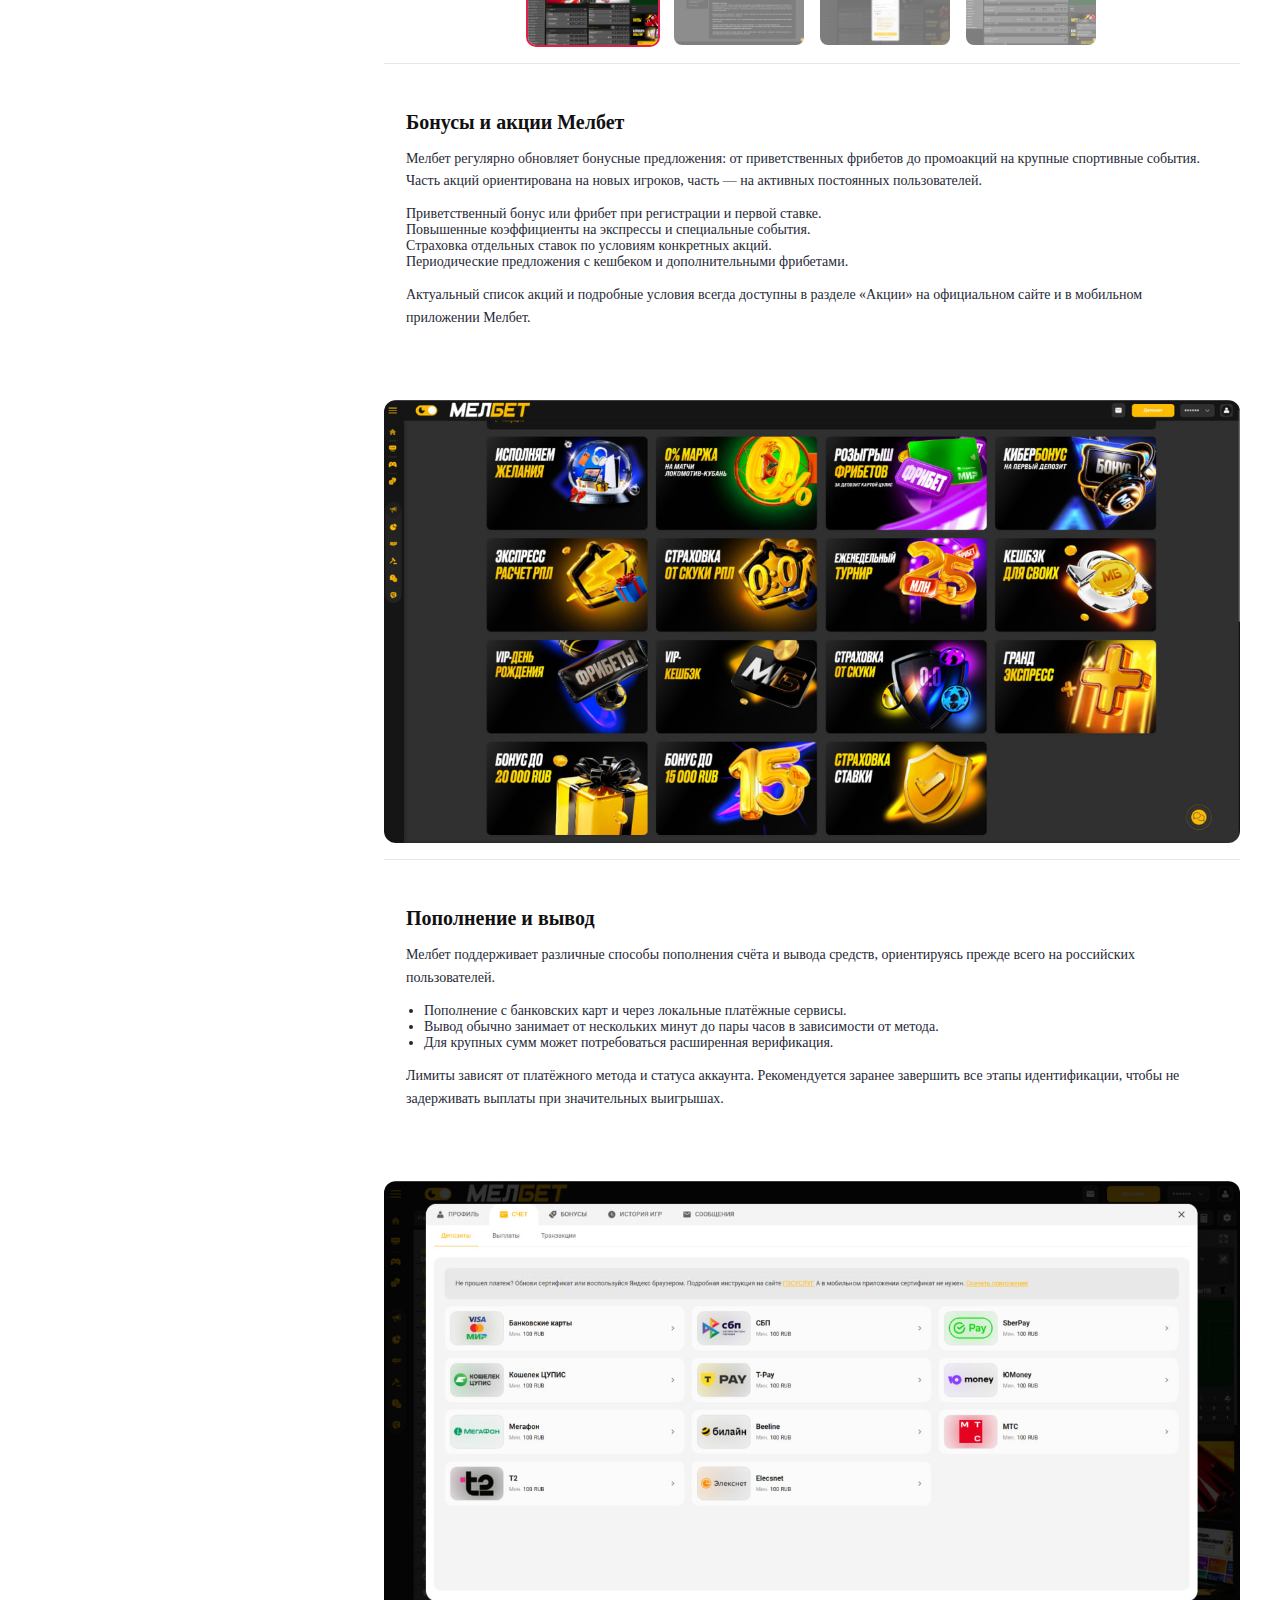
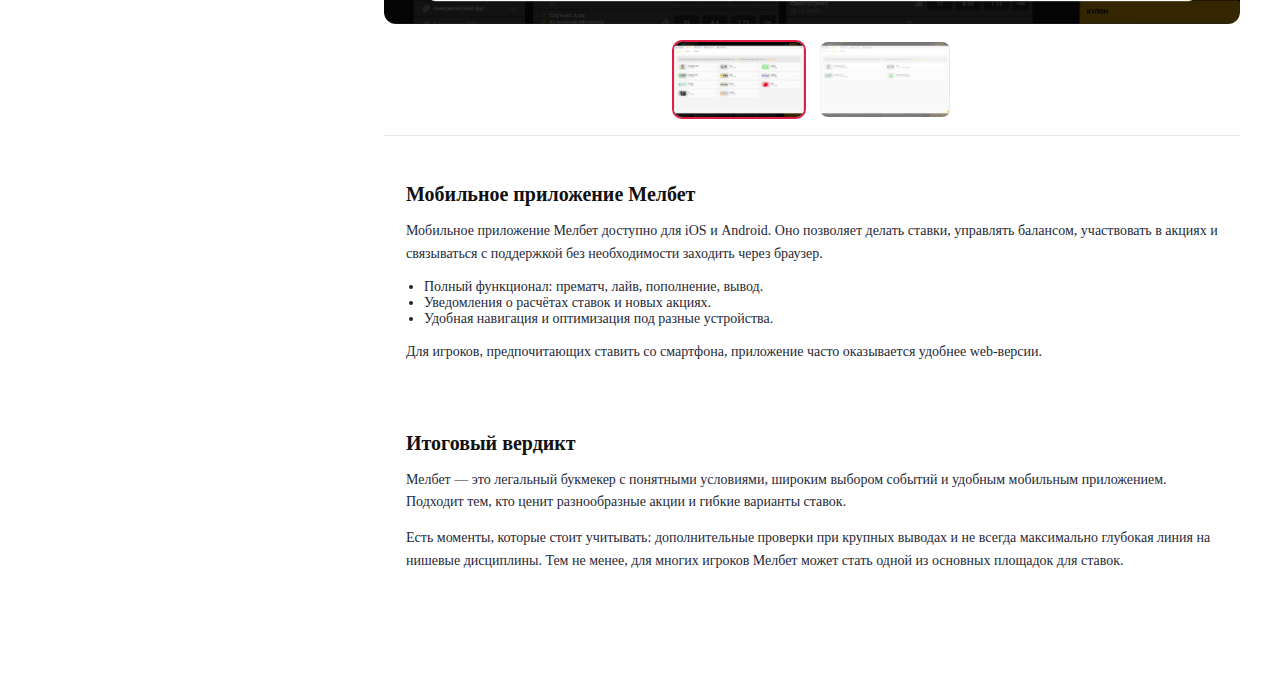
<file: reviews/mellbet.html>
<!DOCTYPE html>
<html lang="ru" data-theme="dark">
<head>
    <meta charset="UTF-8">
    <meta name="viewport" content="width=device-width, initial-scale=1.0">
    <title>Честный обзор от BkReview на Мелбет – стоит ли тут играть?</title>
    <link rel="stylesheet" href="../css/style.css">
    <link rel="stylesheet" href="../css/review.css">
</head>
<body class="leon-review-page">
<header class="header">
    <div class="container">
        <div class="header-content">
            <a href="../index.html" class="logo-link review-logo">
                <div class="logo">BKREVIEW</div>
                <div class="logo-subtitle">ЛУЧШИЕ ОБЗОРЫ БУКМЕКЕРОВ.</div>
            </a>
            <div class="circle-toggle" id="circleToggle">
                <button class="circle dark-circle active" data-theme="dark"></button>
                <button class="circle light-circle" data-theme="light"></button>
            </div>
        </div>
    </div>
</header>

<main class="leon-wrapper">
    <div class="grid">
        <!-- САЙДБАР -->
        <aside class="review-sidebar">
            <!-- Карточка Мелбет как на главной -->
<article class="platform-card">
    <!-- Кликабельный логотип -->
    <div id="mellbetLogo" class="platform-title-logos">
    <img src="../img/mellbet.png" alt="Mellbet" class="platform-logo-img">
</div>
    <div class="rating-section">
        <div class="star-rating" data-rating="4.0"></div>
    </div>
    <ul class="platform-features">
        <!-- Кликабельная бесплатная ставка -->
        <li class="bonus-line">
    <a id="mellbetBonus" class="feature-link">
        <strong>Бесплатная ставка до 15000 ₽</strong>
    </a>
</li>

        <li>Высокие коэффициенты</li>
        <li>Полная легальность и защита средств через ЦУПИС</li>
        <li>Разнообразные акции</li>
    </ul>

    <!-- Кнопка "Перейти на Mellbet" -->
    
<a id="btnMellbet" class="platform-bonus">
    <div class="bonus-text">Перейти на Mellbet</div>
</a>
    
</article>

            <!-- Промокод (пример) -->
            <div class="promo-card">
                <div class="promo-label">Промокод</div>
                <div class="promo-code" data-code="MELLBONUS">
                    <span class="promo-code-text">MELLBONUS</span>
                    <button class="promo-copy-btn" type="button" aria-label="Скопировать промокод">🗐</button>
                    <span class="promo-tooltip" aria-hidden="true">Скопировано!</span>
                </div>
                <div class="promo-sub">Пример промокода</div>
            </div>

            <!-- Навигация по странице -->
            <div class="sidebar-card nav-compact">
                <nav class="side-nav">
                    <a href="#review"       class="side-nav-link">Честный обзор</a>
                    <a href="#general-info" class="side-nav-link">Основная информация</a>
                    <a href="#bonuses"      class="side-nav-link">Бонусы</a>
                    <a href="#payments"     class="side-nav-link">Пополнение и вывод</a>
                    <a href="#mobile"       class="side-nav-link">Мобильное приложение</a>
                    <a href="#verdict"      class="side-nav-link">Итоговый вердикт</a>
                </nav>
            </div>

            <!-- Альтернативы -->
            <div class="sidebar-card alternatives">
                <h3>Альтернативы</h3>

                <div class="alt-item">
                    <img class="alt-logo" src="../img/liga-banner-320x120.png" alt="">
                    <div class="alt-info">
                        <div class="alt-name">Лига Ставок</div>
                        <a class="alt-link" href="../reviews/ligastavok.html">Обзор</a>
                    </div>
                </div>

                <div class="alt-item">
                    <img class="alt-logo" src="../img/betm.png" alt="">
                    <div class="alt-info">
                        <div class="alt-name">BetM</div>
                        <a class="alt-link" href="../reviews/betm.html">Обзор</a>
                    </div>
                </div>
            </div>
        </aside>

        <!-- ПРАВАЯ КОЛОНКА -->
        <div class="review-main">
            <!-- ВЕРХНИЙ БЛОК -->
            <section class="review-banner" id="review">
                <div class="review-banner-text">
                    <h1 class="review-banner-title">
                        Честный обзор от BkReview на Мелбет – стоит ли тут играть?
                    </h1>
                </div>

                <!-- Плюсы / Минусы -->
                <div class="pros-cons">
                    <div class="pros-list">
                        <h3>Плюсы</h3>
                        <ul>
                            <li>Легальный букмекер с российской лицензией и работой через ЦУПИС.</li>
                            <li>Хорошие коэффициенты на топовые футбольные и хоккейные турниры.</li>
                            <li>Удобное мобильное приложение и адаптивный сайт.</li>
                            <li>Разнообразные акции и бонусные программы.</li>
                            <li>Сравнительно быстрые выплаты на популярные платёжные методы.</li>
                            <li>Широкий выбор типов ставок: ординары, экспрессы, системы, статистика.</li>
                        </ul>
                    </div>
                    <div class="cons-list">
                        <h3>Минусы</h3>
                        <ul>
                            <li>Для отдельных нишевых видов спорта линия может быть менее глубокой.</li>
                            <li>Дополнительная проверка документов возможна при крупных выводах.</li>
                            <li>Часть промоакций доступна только определённым категориям игроков.</li>
                            <li>Интерфейс может показаться перегруженным новичкам из-за количества опций.</li>
                        </ul>
                    </div>
                </div>

                <!-- Метрики справа -->
                <div class="right-metrics">
                    <div class="review-metrics">
                        <div class="metric-item">
                            <span class="metric-label">Ставки</span>
                            <div class="star-rating" data-rating="4.3"></div>
                        </div>
                        <div class="metric-item">
                            <span class="metric-label">Ставки на киберспорт</span>
                            <div class="star-rating" data-rating="4.0"></div>
                        </div>
                        <div class="metric-item">
                            <span class="metric-label">Линия</span>
                            <div class="star-rating" data-rating="4.2"></div>
                        </div>
                        <div class="metric-item">
                            <span class="metric-label">Лайв режим</span>
                            <div class="star-rating" data-rating="4.1"></div>
                        </div>
                    </div>
                    <div class="review-metrics-card">
                        <div class="metric-item">
                            <span class="metric-label">Показатель доверия</span>
                            <div class="star-rating" data-rating="4.4"></div>
                        </div>
                        <div class="metric-item">
                            <span class="metric-label">Игры и дизайн</span>
                            <div class="star-rating" data-rating="4.0"></div>
                        </div>
                        <div class="metric-item">
                            <span class="metric-label">Пополнение и вывод</span>
                            <div class="star-rating" data-rating="4.3"></div>
                        </div>
                        <div class="metric-item">
                            <span class="metric-label">Служба поддержки</span>
                            <div class="star-rating" data-rating="4.2"></div>
                        </div>
                    </div>
                </div>

                <!-- ТАБЫ -->
                <div class="review-tabs">
                    <div class="review-tabs-nav">
                        <button class="review-tab active" type="button" data-tab="general">ОСНОВНАЯ ИНФОРМАЦИЯ</button>
                        <button class="review-tab" type="button" data-tab="bonuses">БОНУСЫ</button>
                        <button class="review-tab" type="button" data-tab="payments">PAYMENTS</button>
                        <button class="review-tab" type="button" data-tab="games">GAMES</button>
                        <button class="review-tab" type="button" data-tab="unsupported">UNSUPPORTED COUNTRIES</button>
                    </div>

                    <div class="review-tabs-content tab-content-box">
                        <!-- GENERAL -->
                        <div class="review-tab-panel active" data-tab="general">
                            <div class="general-extra-info">
                                <div class="general-row">
                                    <span class="general-label">Официальный сайт:</span>
                                    <span class="general-value">
                                        <a href="https://melbet.ru" target="_blank" rel="nofollow noopener" class="feature-link">
                                            <span>Посетить Мелбет</span>
                                        </a>
                                    </span>
                                </div>
                                <div class="general-row">
                                    <span class="general-label">Категория:</span>
                                    <span class="general-value">Букмекерская компания</span>
                                </div>
                                <div class="general-row">
                                    <span class="general-label">Основан:</span>
                                    <span class="general-value">Крупный бренд с многолетней историей на рынке ставок</span>
                                </div>
                                <div class="general-row">
                                    <span class="general-label">Лицензия:</span>
                                    <span class="general-value">Легальный букмекер с лицензией ФНС РФ, работающий через ЦУПИС</span>
                                </div>
                            </div>
                        </div>

                        <!-- BONUSES -->
                        <div class="review-tab-panel" data-tab="bonuses">
                            <p>Мелбет активно продвигает бонусы и акции как для новых, так и для действующих игроков.</p>
                            <ul>
                                <li>Приветственный бонус или фрибет за регистрацию и первую ставку.</li>
                                <li>Экспресс-акции с повышенными коэффициентами.</li>
                                <li>Промо к крупным турнирам и событиям.</li>
                                <li>Периодические акции с кешбеком или страховкой ставки.</li>
                            </ul>
                        </div>

                        <!-- PAYMENTS -->
                        <div class="review-tab-panel" data-tab="payments">
                            <p>Пополнение и вывод в Мелбет ориентированы на игроков из России и поддерживают популярные платёжные сервисы.</p>
                            <ul>
                                <li>Пополнение банковскими картами и локальными платёжными методами.</li>
                                <li>Выводы обычно проходят в течение от нескольких минут до пары часов.</li>
                                <li>Для крупных сумм возможна дополнительная проверка личности.</li>
                            </ul>
                        </div>

                        <!-- GAMES -->
                        <div class="review-tab-panel" data-tab="games">
                            <p>Мелбет предлагает широкую линию по спортивным и киберспортивным событиям.</p>
                            <ul>
                                <li>Футбол, хоккей, теннис, баскетбол и другие популярные дисциплины.</li>
                                <li>Лайв-ставки с обновлением коэффициентов в реальном времени.</li>
                                <li>Различные типы рынков: тоталы, форы, статистика, комбинированные исходы.</li>
                            </ul>
                        </div>

                        <!-- UNSUPPORTED -->
                        <div class="review-tab-panel" data-tab="unsupported">
                            <p>Мелбет.ру ориентирован на игроков, находящихся на территории Российской Федерации.</p>
                            <p>В других юрисдикциях доступ к ресурсу и использование сервиса могут быть ограничены местным законодательством.</p>
                        </div>
                    </div>
                </div>
            </section>

            <!-- ОСНОВНАЯ ИНФОРМАЦИЯ -->
            <section id="general-info" class="card">
                <h2>Основная информация</h2>

                <p>
                    Мелбет — легальная букмекерская компания, работающая в России в рамках действующего законодательства.
                    Букмекер сотрудничает с ЦУПИС, что обеспечивает защищённые финансовые операции и обязательную
                    идентификацию игроков.
                </p>

                <p>
                    Регистрация в Мелбет доступна через номер телефона, электронную почту или при помощи интеграции
                    с партнёрскими сервисами. После создания аккаунта игрок проходит стандартную процедуру подтверждения
                    личности, как и в других легальных БК.
                </p>

                <p>
                    Платформа предлагает ставки как в прематче, так и в лайве. Есть линия на популярные лиги и турниры,
                    комбинированные рынки, экспрессы, а также дополнительные варианты на статистику и специальные исходы.
                </p>

                <p>
                    Для связи с пользователями используется онлайн-чат, электронная почта и телефонная линия. Служба
                    поддержки помогает по вопросам регистрации, пополнения и вывода, бонусов и расчёта ставок.
                </p>
            </section>

            <!-- ГАЛЕРЕЯ: ОБЩИЙ ВИД -->
            <div class="img-wrapper">
                <img class="img-main" src="../img/mellbetmain.png" alt="Мелбет — интерфейс сайта">

                <div class="img-thumbs">
                    <img src="../img/mellbetmain.png" class="img-thumb active" alt="">
                    <img src="../img/mellbetlicense.png" class="img-thumb" alt="">
                    <img src="../img/mellbetreg.png" class="img-thumb" alt="">
                    <img src="../img/mellbetlive.png" class="img-thumb" alt="">
                </div>

                <div class="img-line"></div>
            </div>

            <!-- БОНУСЫ -->
            <section id="bonuses" class="card">
                <h2>Бонусы и акции Мелбет</h2>

                <p>
                    Мелбет регулярно обновляет бонусные предложения: от приветственных фрибетов до промоакций
                    на крупные спортивные события. Часть акций ориентирована на новых игроков, часть — на активных
                    постоянных пользователей.
                </p>

                <ul class="bonus-list">
                    <li>Приветственный бонус или фрибет при регистрации и первой ставке.</li>
                    <li>Повышенные коэффициенты на экспрессы и специальные события.</li>
                    <li>Страховка отдельных ставок по условиям конкретных акций.</li>
                    <li>Периодические предложения с кешбеком и дополнительными фрибетами.</li>
                </ul>

                <p>
                    Актуальный список акций и подробные условия всегда доступны в разделе «Акции» на официальном
                    сайте и в мобильном приложении Мелбет.
                </p>
            </section>

            <!-- ГАЛЕРЕЯ: БОНУСЫ -->
            <div class="img-wrapper">
                <img class="img-main" src="../img/mellbetbonus.png" alt="Бонусы Мелбет">
                <div class="img-line"></div>
            </div>

            <!-- ПОПОЛНЕНИЕ И ВЫВОД -->
            <section id="payments" class="card">
                <h2>Пополнение и вывод</h2>
                <p>
                    Мелбет поддерживает различные способы пополнения счёта и вывода средств, ориентируясь прежде
                    всего на российских пользователей.
                </p>
                <ul>
                    <li>Пополнение с банковских карт и через локальные платёжные сервисы.</li>
                    <li>Вывод обычно занимает от нескольких минут до пары часов в зависимости от метода.</li>
                    <li>Для крупных сумм может потребоваться расширенная верификация.</li>
                </ul>
                <p>
                    Лимиты зависят от платёжного метода и статуса аккаунта. Рекомендуется заранее завершить все этапы
                    идентификации, чтобы не задерживать выплаты при значительных выигрышах.
                </p>
            </section>

            <!-- ГАЛЕРЕЯ: ПОПОЛНЕНИЕ/ВЫВОД -->
            <div class="img-wrapper deposit-withdraw-illustration">
                <img class="img-main" src="../img/mellbetdep.png" alt="Пополнение и вывод Мелбет">
                <div class="img-thumbs">
                    <img src="../img/mellbetdep.png" class="img-thumb active" alt="">
                    <img src="../img/mellbetwith.png" class="img-thumb" alt="">
                </div>
                <div class="img-line"></div>
            </div>

            <!-- МОБИЛЬНОЕ ПРИЛОЖЕНИЕ -->
            <section id="mobile" class="card">
                <h2>Мобильное приложение Мелбет</h2>
                <p>
                    Мобильное приложение Мелбет доступно для iOS и Android. Оно позволяет делать ставки, управлять
                    балансом, участвовать в акциях и связываться с поддержкой без необходимости заходить через браузер.
                </p>
                <ul>
                    <li>Полный функционал: прематч, лайв, пополнение, вывод.</li>
                    <li>Уведомления о расчётах ставок и новых акциях.</li>
                    <li>Удобная навигация и оптимизация под разные устройства.</li>
                </ul>
                <p>
                    Для игроков, предпочитающих ставить со смартфона, приложение часто оказывается удобнее
                    web-версии.
                </p>
            </section>

            <!-- ИТОГОВЫЙ ВЕРДИКТ -->
            <section id="verdict" class="card">
                <h2>Итоговый вердикт</h2>
                <p>
                    Мелбет — это легальный букмекер с понятными условиями, широким выбором событий и удобным
                    мобильным приложением. Подходит тем, кто ценит разнообразные акции и гибкие варианты ставок.
                </p>
                <p>
                    Есть моменты, которые стоит учитывать: дополнительные проверки при крупных выводах и не
                    всегда максимально глубокая линия на нишевые дисциплины. Тем не менее, для многих игроков
                    Мелбет может стать одной из основных площадок для ставок.
                </p>
            </section>
        </div> <!-- .review-main -->
    </div> <!-- .grid -->
</main>

<script src="../js/script.js"></script>

<!-- Галереи картинок -->
<script>
document.querySelectorAll('.img-wrapper').forEach(wrapper => {
    const main = wrapper.querySelector('.img-main');
    const thumbs = wrapper.querySelectorAll('.img-thumb');
    if (!main || !thumbs.length) return;

    thumbs.forEach(thumb => {
        thumb.addEventListener('click', () => {
            main.src = thumb.src;
            thumbs.forEach(t => t.classList.remove('active'));
            thumb.classList.add('active');
        });
    });
});
</script>
<script>
// Кликабельный логотип Мелбет
const mellbetLogo = document.querySelector('#mellbetLogo');
if (mellbetLogo) {
    mellbetLogo.style.cursor = 'pointer';
    mellbetLogo.addEventListener('click', function () {
        window.open(
            'https://tracker.partnersmelbet.ru/link?btag=102211685_474099',
            '_blank'
        );
    });
}

// Кликабельная ссылка "Бесплатная ставка"
const mellbetBonus = document.querySelector('#mellbetBonus');
if (mellbetBonus) {
    mellbetBonus.style.cursor = 'pointer';
    mellbetBonus.addEventListener('click', function () {
        window.open(
            'https://tracker.partnersmelbet.ru/link?btag=102211685_474099',
            '_blank'
        );
    });
}

// Кнопка "Перейти на Mellbet"
const btnMellbet = document.querySelector('#btnMellbet');
if (btnMellbet) {
    btnMellbet.style.cursor = 'pointer';
    btnMellbet.addEventListener('click', function () {
        window.open(
            'https://tracker.partnersmelbet.ru/link?btag=102211685_474099',
            '_blank'
        );
    });
}
</script>

</body>
</html>
</file>
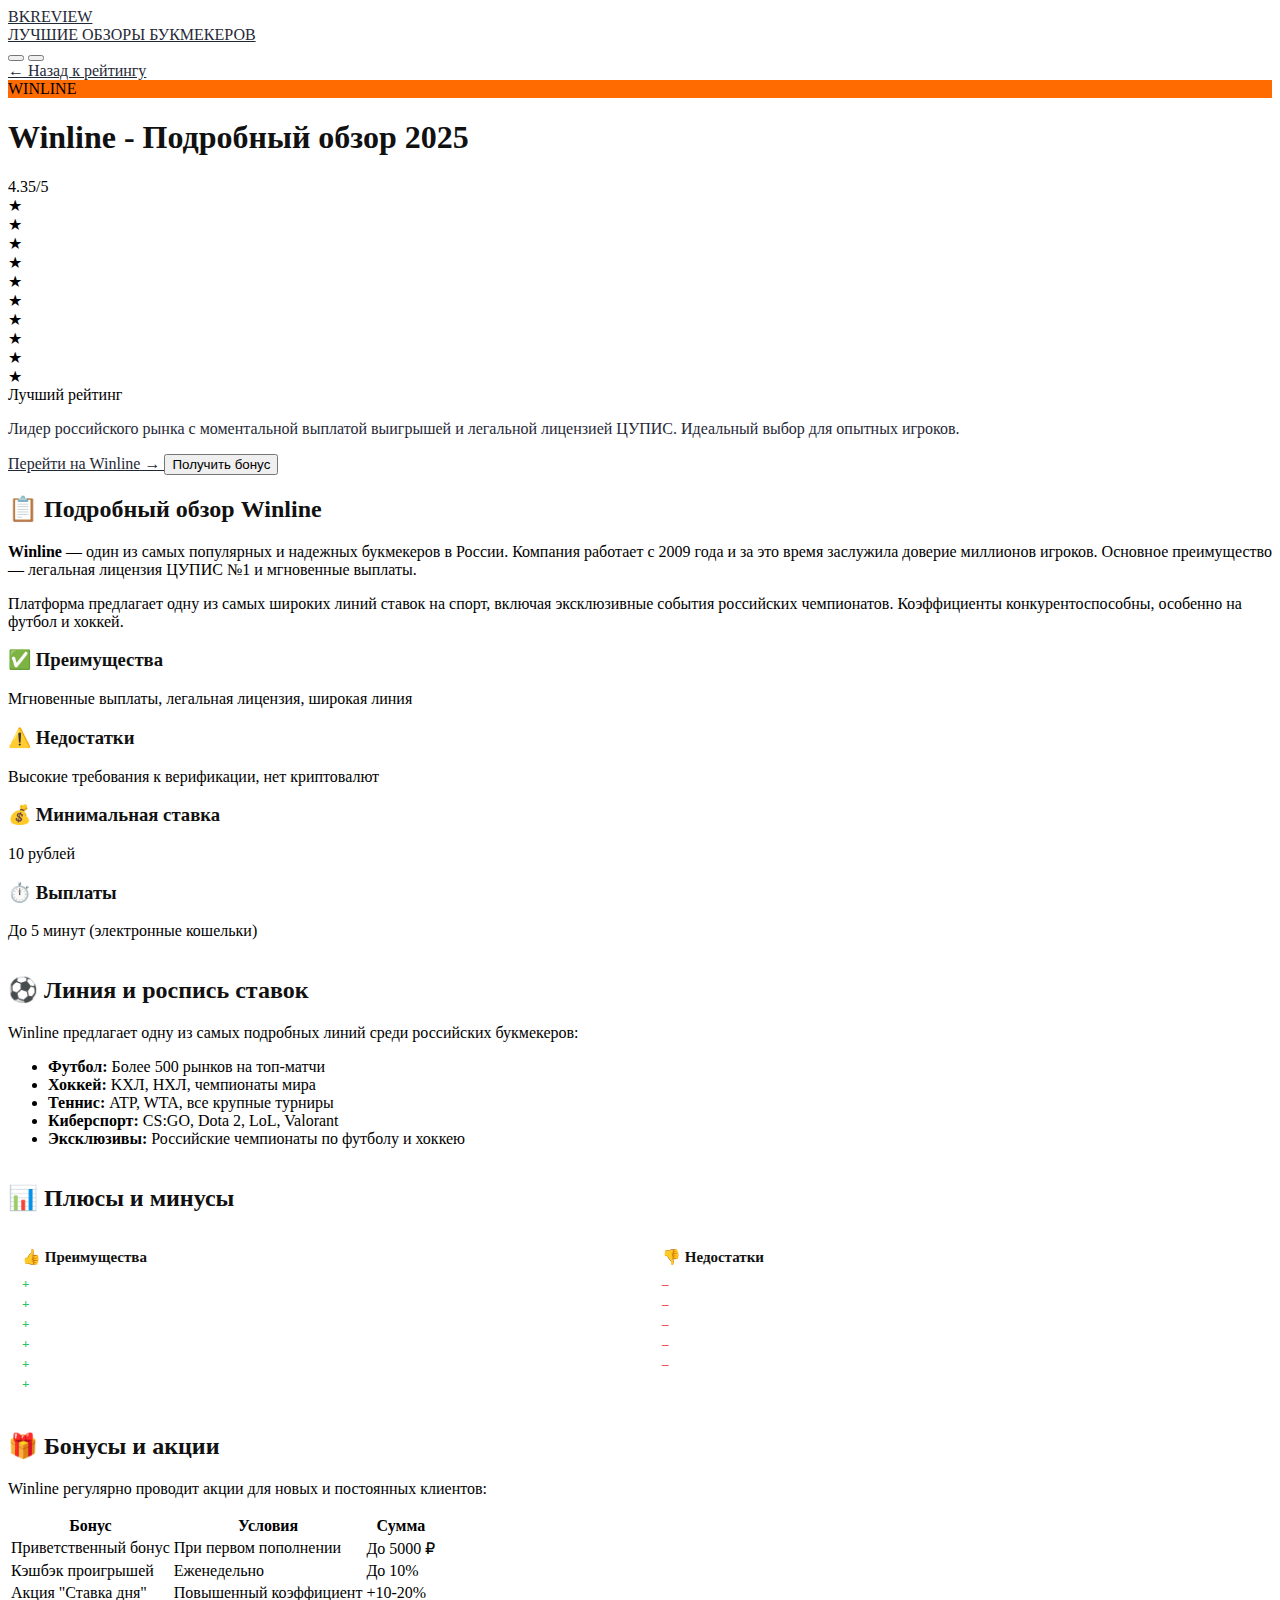
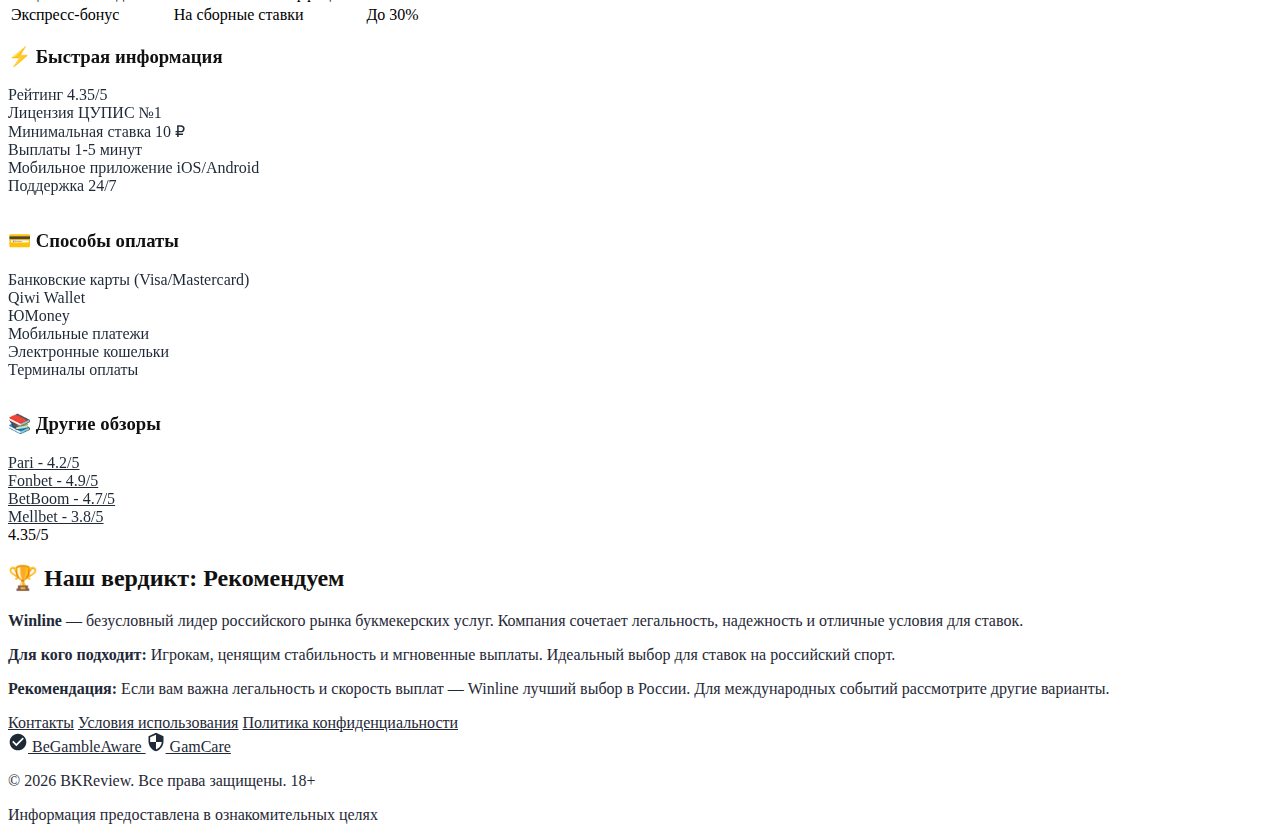
<file: reviews/winline.html>
<!DOCTYPE html>
<html lang="ru">
<head>
    <meta charset="UTF-8">
    <meta name="viewport" content="width=device-width, initial-scale=1.0">
    <title>Winline - Подробный обзор букмекерской конторы | BKReview</title>
    <link rel="stylesheet" href="../css/style.css">
    <link rel="stylesheet" href="../css/review.css">
    <link rel="icon" href="data:image/svg+xml,<svg xmlns='http://www.w3.org/2000/svg' viewBox='0 0 100 100'><rect width='100' height='100' fill='%238c8c8c'/><text x='50' y='65' font-family='Arial' font-size='60' text-anchor='middle' fill='%23000000'>B</text></svg>">
</head>
<body>
    <!-- Header -->
    <header class="header">
        <div class="container">
            <div class="header-content">
                <a href="../index.html" class="logo-link">
                    <div class="logo">BKREVIEW</div>
                    <div class="logo-subtitle">ЛУЧШИЕ ОБЗОРЫ БУКМЕКЕРОВ</div>
                </a>
                <div class="header-controls">
                    <div class="circle-toggle">
    <button class="circle dark-circle" data-theme="dark"></button>
    <button class="circle light-circle" data-theme="light"></button>
</div>

                </div>
            </div>
        </div>
    </header>

    <!-- Review Content -->
    <main class="review-page">
        <div class="container">
            <!-- Back Button -->
            <a href="../index.html" class="back-button">
                ← Назад к рейтингу
            </a>

            <!-- Review Header -->
            <div class="review-header">
                <div class="review-header-content">
                    <div class="review-logo winline-logo" style="background: #ff6b00;">WINLINE</div>
                    <h1 class="review-title">Winline - Подробный обзор 2025</h1>
                    <div class="review-rating">
                        <div class="rating-badge">4.35/5</div>
                        <div class="rating-stars">
                            <div class="star-rating" data-rating="4.35"></div>
                        </div>
                        <div class="rating-text">Лучший рейтинг</div>
                    </div>
                    <p class="hero-subtitle">
                        Лидер российского рынка с моментальной выплатой выигрышей и 
                        легальной лицензией ЦУПИС. Идеальный выбор для опытных игроков.
                    </p>
                </div>
                <div class="review-buttons">
                    <a href="https://www.winline.ru" target="_blank" class="btn-primary">
                        Перейти на Winline →
                    </a>
                    <button class="btn-secondary" onclick="window.open('https://www.winline.ru/bonus', '_blank')">
                        Получить бонус
                    </button>
                </div>
            </div>

            <!-- Main Content -->
            <div class="review-content">
                <!-- Left Column -->
                <div class="review-main">
                    <!-- Обзор -->
                    <section class="review-section">
                        <h2>📋 Подробный обзор Winline</h2>
                        <p>
                            <strong>Winline</strong> — один из самых популярных и надежных букмекеров в России. 
                            Компания работает с 2009 года и за это время заслужила доверие миллионов игроков. 
                            Основное преимущество — легальная лицензия ЦУПИС №1 и мгновенные выплаты.
                        </p>
                        <p>
                            Платформа предлагает одну из самых широких линий ставок на спорт, включая 
                            эксклюзивные события российских чемпионатов. Коэффициенты конкурентоспособны, 
                            особенно на футбол и хоккей.
                        </p>
                        
                        <div class="features-grid">
                            <div class="feature-item">
                                <h3>✅ Преимущества</h3>
                                <p>Мгновенные выплаты, легальная лицензия, широкая линия</p>
                            </div>
                            <div class="feature-item">
                                <h3>⚠️ Недостатки</h3>
                                <p>Высокие требования к верификации, нет криптовалют</p>
                            </div>
                            <div class="feature-item">
                                <h3>💰 Минимальная ставка</h3>
                                <p>10 рублей</p>
                            </div>
                            <div class="feature-item">
                                <h3>⏱️ Выплаты</h3>
                                <p>До 5 минут (электронные кошельки)</p>
                            </div>
                        </div>
                    </section>

                    <!-- Линия ставок -->
                    <section class="review-section">
                        <h2>⚽ Линия и роспись ставок</h2>
                        <p>
                            Winline предлагает одну из самых подробных линий среди российских букмекеров:
                        </p>
                        <ul class="platform-features">
                            <li><strong>Футбол:</strong> Более 500 рынков на топ-матчи</li>
                            <li><strong>Хоккей:</strong> KХЛ, НХЛ, чемпионаты мира</li>
                            <li><strong>Теннис:</strong> ATP, WTA, все крупные турниры</li>
                            <li><strong>Киберспорт:</strong> CS:GO, Dota 2, LoL, Valorant</li>
                            <li><strong>Эксклюзивы:</strong> Российские чемпионаты по футболу и хоккею</li>
                        </ul>
                    </section>

                    <!-- Плюсы и минусы -->
                    <section class="review-section">
                        <h2>📊 Плюсы и минусы</h2>
                        <div class="pros-cons">
                            <div class="pros-list">
                                <h3>👍 Преимущества</h3>
                                <ul>
                                    <li>Мгновенные выплаты (до 5 минут)</li>
                                    <li>Легальная лицензия ЦУПИС</li>
                                    <li>Широкая линия и роспись</li>
                                    <li>Высокие коэффициенты на топ-события</li>
                                    <li>Удобное мобильное приложение</li>
                                    <li>Много способов пополнения</li>
                                </ul>
                            </div>
                            <div class="cons-list">
                                <h3>👎 Недостатки</h3>
                                <ul>
                                    <li>Строгая верификация аккаунта</li>
                                    <li>Нет ставок на политику и TV-шоу</li>
                                    <li>Не принимает криптовалюты</li>
                                    <li>Высокие требования к отыгрышу бонусов</li>
                                    <li>Нет live-трансляций некоторых матчей</li>
                                </ul>
                            </div>
                        </div>
                    </section>

                    <!-- Бонусы -->
                    <section class="review-section">
                        <h2>🎁 Бонусы и акции</h2>
                        <p>
                            Winline регулярно проводит акции для новых и постоянных клиентов:
                        </p>
                        <div class="comparison-table">
                            <table>
                                <thead>
                                    <tr>
                                        <th>Бонус</th>
                                        <th>Условия</th>
                                        <th>Сумма</th>
                                    </tr>
                                </thead>
                                <tbody>
                                    <tr>
                                        <td>Приветственный бонус</td>
                                        <td>При первом пополнении</td>
                                        <td>До 5000 ₽</td>
                                    </tr>
                                    <tr>
                                        <td>Кэшбэк проигрышей</td>
                                        <td>Еженедельно</td>
                                        <td>До 10%</td>
                                    </tr>
                                    <tr>
                                        <td>Акция "Ставка дня"</td>
                                        <td>Повышенный коэффициент</td>
                                        <td>+10-20%</td>
                                    </tr>
                                    <tr>
                                        <td>Экспресс-бонус</td>
                                        <td>На сборные ставки</td>
                                        <td>До 30%</td>
                                    </tr>
                                </tbody>
                            </table>
                        </div>
                    </section>
                </div>

                <!-- Right Column (Sidebar) -->
                <div class="review-sidebar">
                    <!-- Быстрая информация -->
                    <div class="sidebar-widget">
                        <h3>⚡ Быстрая информация</h3>
                        <div class="info-grid">
                            <div class="info-item">
                                <span class="info-label">Рейтинг</span>
                                <span class="info-value">4.35/5</span>
                            </div>
                            <div class="info-item">
                                <span class="info-label">Лицензия</span>
                                <span class="info-value">ЦУПИС №1</span>
                            </div>
                            <div class="info-item">
                                <span class="info-label">Минимальная ставка</span>
                                <span class="info-value">10 ₽</span>
                            </div>
                            <div class="info-item">
                                <span class="info-label">Выплаты</span>
                                <span class="info-value">1-5 минут</span>
                            </div>
                            <div class="info-item">
                                <span class="info-label">Мобильное приложение</span>
                                <span class="info-value">iOS/Android</span>
                            </div>
                            <div class="info-item">
                                <span class="info-label">Поддержка</span>
                                <span class="info-value">24/7</span>
                            </div>
                        </div>
                    </div>

                    <!-- Способы оплаты -->
                    <div class="sidebar-widget">
                        <h3>💳 Способы оплаты</h3>
                        <div class="platform-features">
                            <li>Банковские карты (Visa/Mastercard)</li>
                            <li>Qiwi Wallet</li>
                            <li>ЮMoney</li>
                            <li>Мобильные платежи</li>
                            <li>Электронные кошельки</li>
                            <li>Терминалы оплаты</li>
                        </div>
                    </div>

                    <!-- Похожие обзоры -->
                    <div class="sidebar-widget">
                        <h3>📚 Другие обзоры</h3>
                        <div class="platform-features">
                            <li><a href="pari.html" style="color: var(--gray-light);">Pari - 4.2/5</a></li>
                            <li><a href="fonbet.html" style="color: var(--gray-light);">Fonbet - 4.9/5</a></li>
                            <li><a href="betboom.html" style="color: var(--gray-light);">BetBoom - 4.7/5</a></li>
                            <li><a href="mellbet.html" style="color: var(--gray-light);">Mellbet - 3.8/5</a></li>
                        </div>
                    </div>
                </div>
            </div>

            <!-- Вердикт -->
            <section class="verdict">
                <div class="verdict-header">
                    <div class="verdict-rating">4.35/5</div>
                    <h2>🏆 Наш вердикт: Рекомендуем</h2>
                </div>
                <div class="verdict-content">
                    <p>
                        <strong>Winline</strong> — безусловный лидер российского рынка букмекерских услуг. 
                        Компания сочетает легальность, надежность и отличные условия для ставок.
                    </p>
                    <p>
                        <strong>Для кого подходит:</strong> Игрокам, ценящим стабильность и мгновенные выплаты. 
                        Идеальный выбор для ставок на российский спорт.
                    </p>
                    <p>
                        <strong>Рекомендация:</strong> Если вам важна легальность и скорость выплат — 
                        Winline лучший выбор в России. Для международных событий рассмотрите другие варианты.
                    </p>
                </div>
            </section>
        </div>
    </main>

    <!-- Footer -->
    <footer class="footer">
        <div class="container">
            <div class="footer-links">
                <a href="../contact.html">Контакты</a>
                <a href="../terms.html">Условия использования</a>
                <a href="../privacy.html">Политика конфиденциальности</a>
            </div>
            
            <div class="responsible-gaming">
                <a href="https://www.begambleaware.org/" target="_blank" rel="noopener noreferrer">
                    <svg width="20" height="20" viewBox="0 0 24 24" fill="currentColor">
                        <path d="M12 2C6.48 2 2 6.48 2 12s4.48 10 10 10 10-4.48 10-10S17.52 2 12 2zm-2 15l-5-5 1.41-1.41L10 14.17l7.59-7.59L19 8l-9 9z"/>
                    </svg>
                    BeGambleAware
                </a>
                <a href="https://www.gamcare.org.uk/" target="_blank" rel="noopener noreferrer">
                    <svg width="20" height="20" viewBox="0 0 24 24" fill="currentColor">
                        <path d="M12 1L3 5v6c0 5.55 3.84 10.74 9 12 5.16-1.26 9-6.45 9-12V5l-9-4zm0 10.99h7c-.53 4.12-3.28 7.79-7 8.94V12H5V6.3l7-3.11v8.8z"/>
                    </svg>
                    GamCare
                </a>
            </div>
            
            <div class="copyright">
                <p>© 2025 BKReview. Все права защищены. 18+</p>
                <p class="disclaimer">Информация предоставлена в ознакомительных целях</p>
            </div>
        </div>
    </footer>

    <script src="../js/script.js"></script>
</body>
</html>
</file>
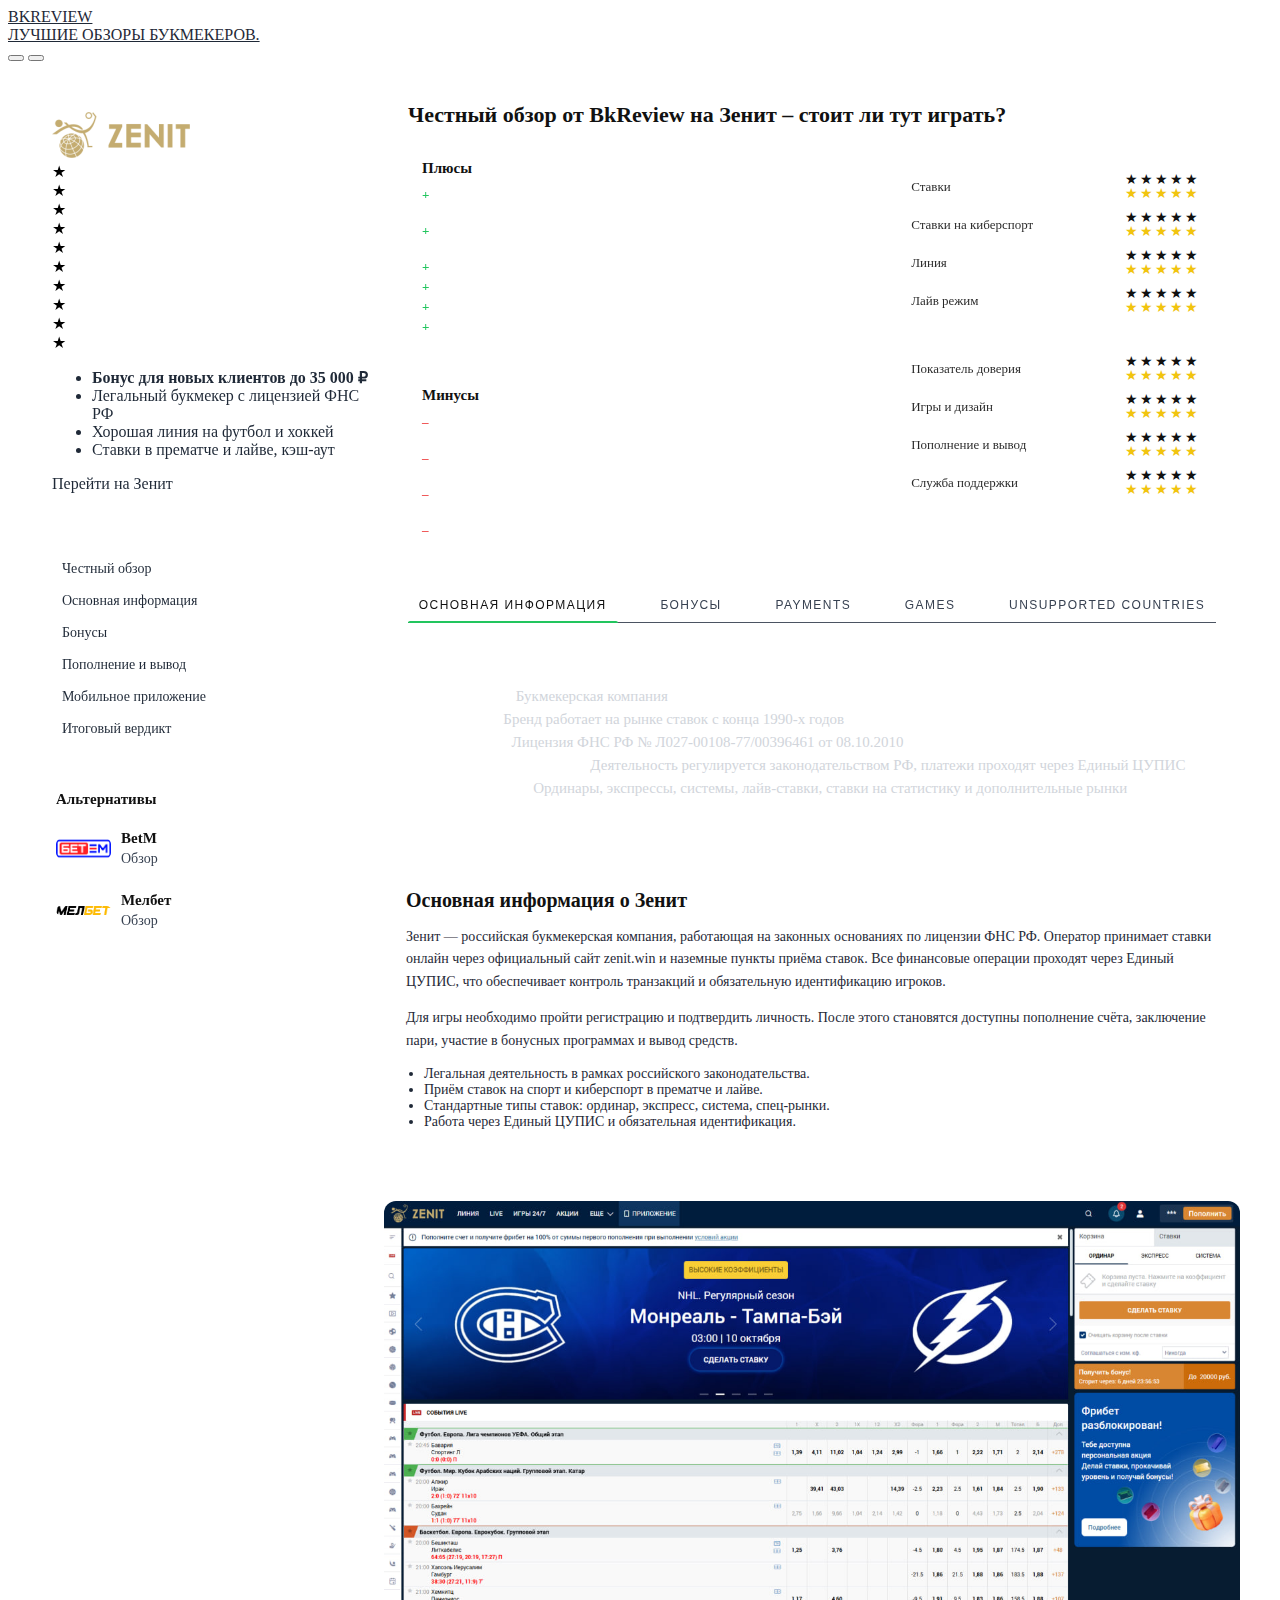
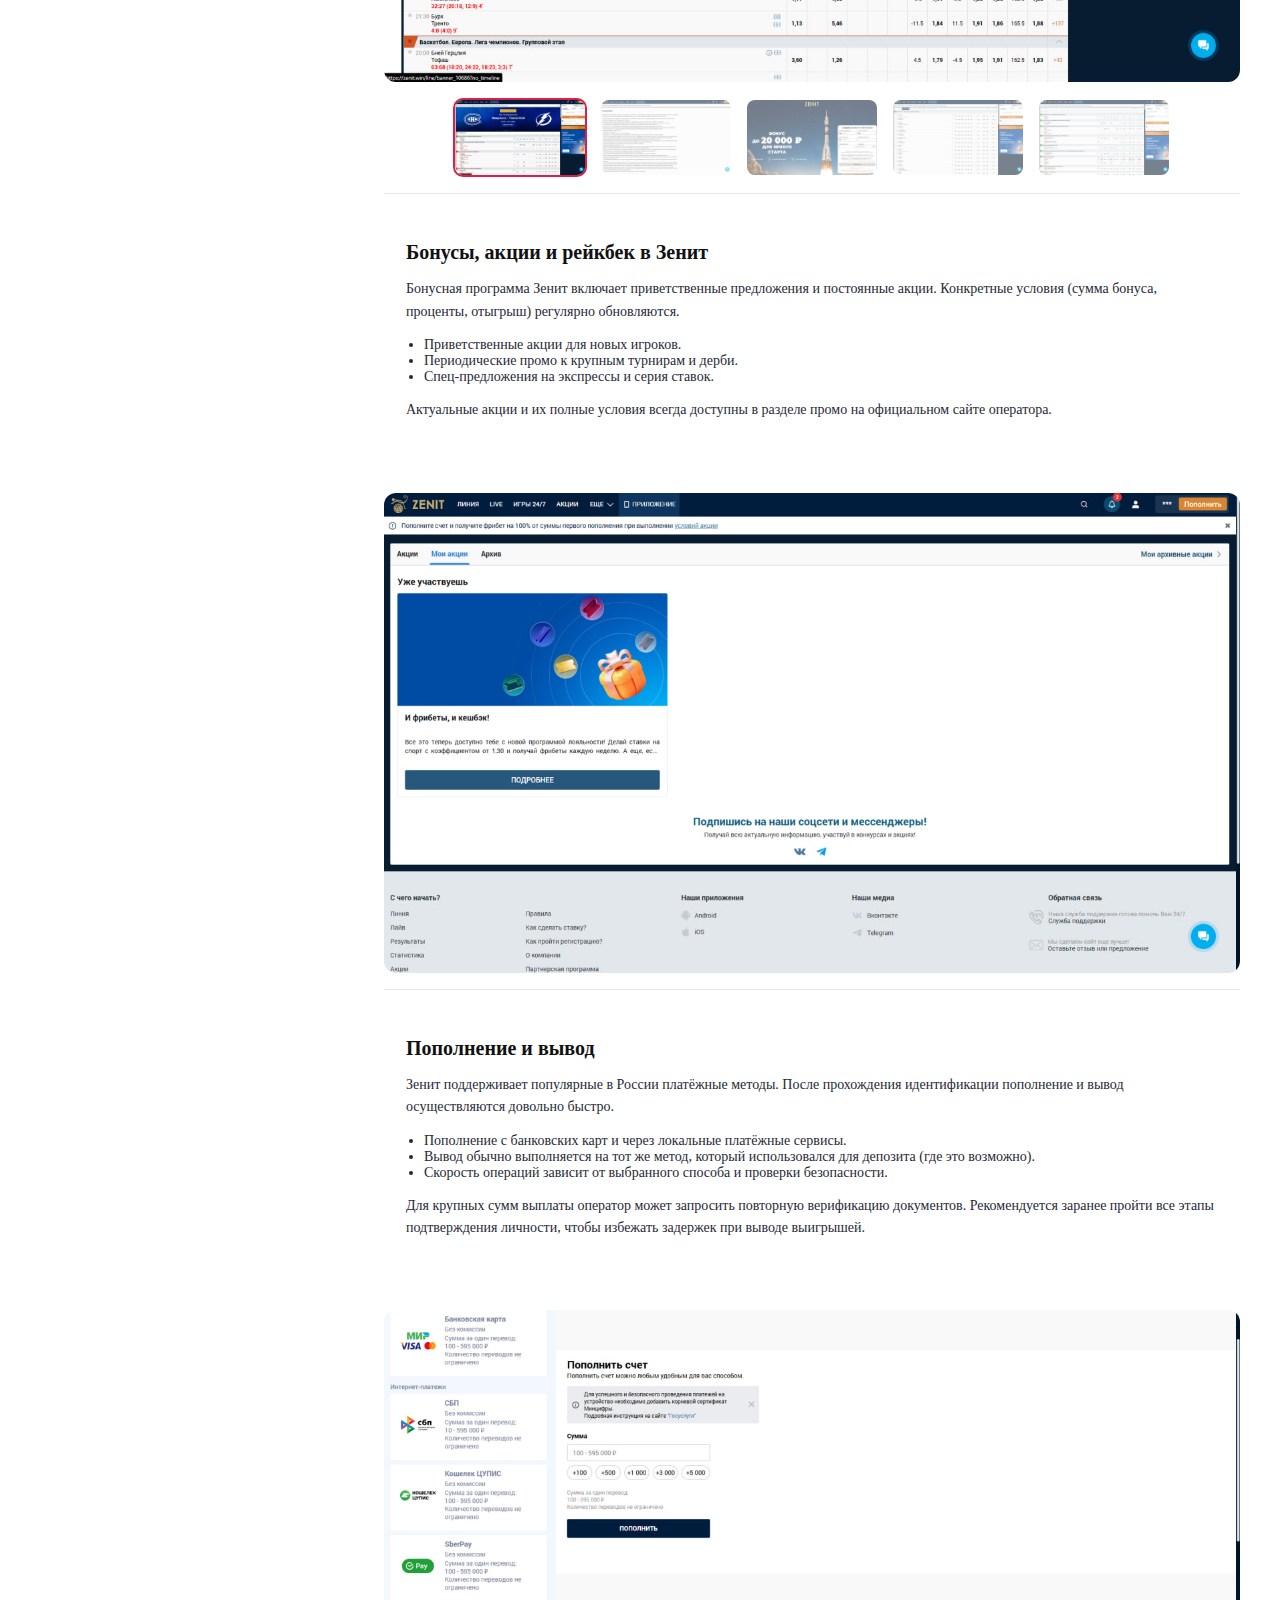
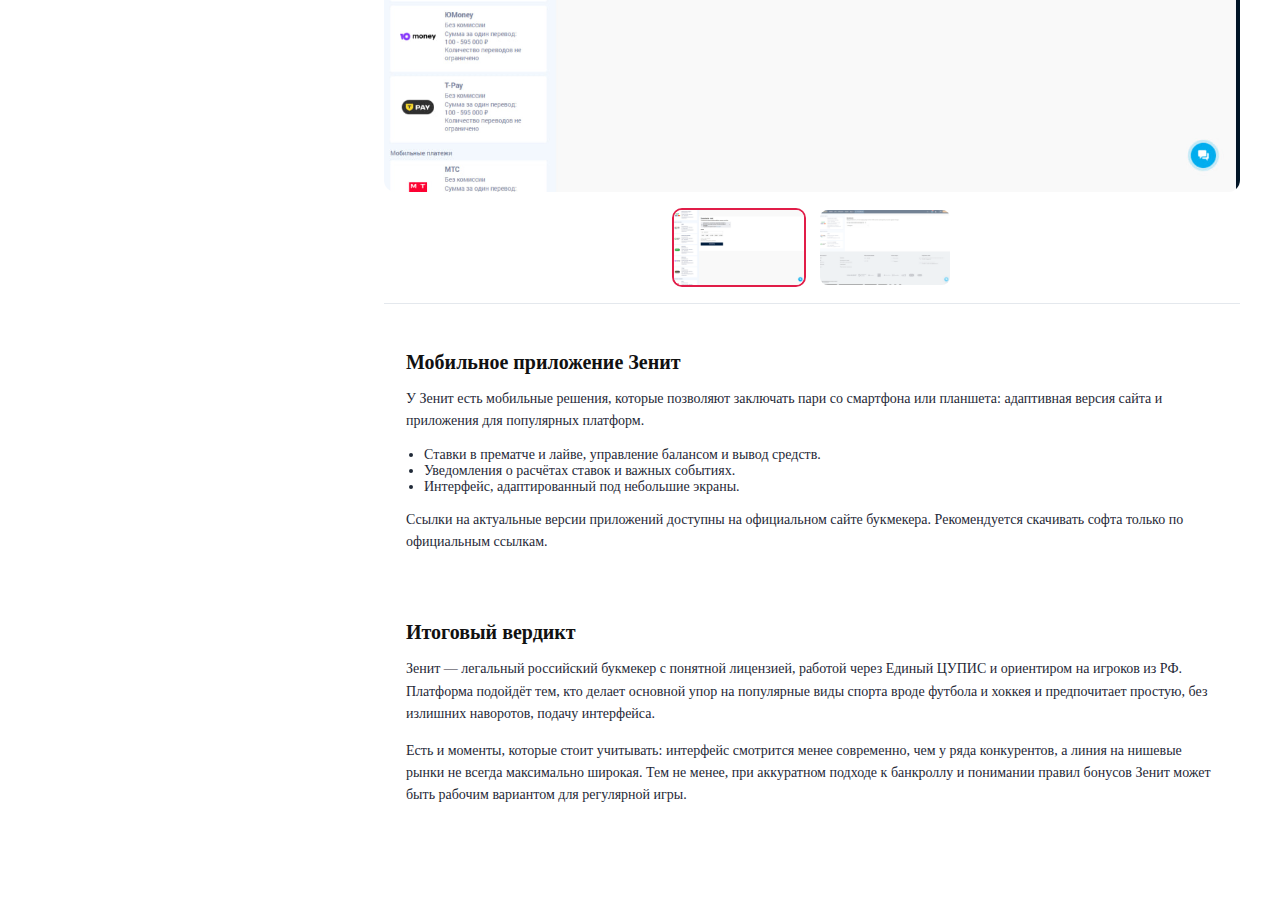
<file: reviews/zenit.html>
<!DOCTYPE html>
<html lang="ru" data-theme="dark">
<head>
    <meta charset="UTF-8">
    <meta name="viewport" content="width=device-width, initial-scale=1.0">
    <title>Честный обзор от BkReview на Зенит – стоит ли тут играть?</title>
    <link rel="stylesheet" href="../css/style.css">
    <link rel="stylesheet" href="../css/review.css">
</head>
<body class="leon-review-page">
<header class="header">
    <div class="container">
        <div class="header-content">
            <a href="../index.html" class="logo-link review-logo">
                <div class="logo">BKREVIEW</div>
                <div class="logo-subtitle">ЛУЧШИЕ ОБЗОРЫ БУКМЕКЕРОВ.</div>
            </a>
            <div class="circle-toggle" id="circleToggle">
                <button class="circle dark-circle active" data-theme="dark"></button>
                <button class="circle light-circle" data-theme="light"></button>
            </div>
        </div>
    </div>
</header>
<main class="leon-wrapper">
    <div class="grid">
        <!-- САЙДБАР -->
<aside class="review-sidebar">
            <!-- Карточка Зенит как на главной -->
           <article class="platform-card" style="margin-bottom:20px;">
    <!-- Логотип Зенита по клику через JS -->
    <a id="zenitLogo" class="platform-title-logos">
        <img src="../img/zenitlogo.png" alt="Зенит" class="platform-logo-img">
    </a>
    <div class="rating-section">
        <div class="star-rating" data-rating="4.1"></div>
    </div>
    <ul class="platform-features">
        <li class="bonus-line">
            <!-- Бонусная строка тоже через JS -->
            <a id="zenitBonus" class="feature-link">
                <strong>Бонус для новых клиентов до 35 000 ₽</strong>
            </a>
        </li>
        <li>Легальный букмекер с лицензией ФНС РФ</li>
        <li>Хорошая линия на футбол и хоккей</li>
        <li>Ставки в прематче и лайве, кэш-аут</li>
    </ul>
    <!-- Кнопка "Перейти на Зенит" через JS -->
    <a id="btnZenit" class="platform-bonus">
        <div class="bonus-text">Перейти на Зенит</div>
    </a>
</article>
            <!-- Промокод (пример, можешь заменить/убрать) -->
            <div class="promo-card">
                <div class="promo-label">Промокод</div>
                <div class="promo-code" data-code="ZENITBONUS">
                    <span class="promo-code-text">ZENITBONUS</span>
                    <button class="promo-copy-btn" type="button" aria-label="Скопировать промокод">🗐</button>
                    <span class="promo-tooltip" aria-hidden="true">Скопировано!</span>
                </div>
                <div class="promo-sub">Пример промокода для обзора</div>
            </div>
            <!-- Навигация по странице -->
            <div class="sidebar-card nav-compact">
                <nav class="side-nav">
                    <a href="#review"       class="side-nav-link">Честный обзор</a>
                    <a href="#general-info" class="side-nav-link">Основная информация</a>
                    <a href="#bonuses"      class="side-nav-link">Бонусы</a>
                    <a href="#payments"     class="side-nav-link">Пополнение и вывод</a>
                    <a href="#mobile"       class="side-nav-link">Мобильное приложение</a>
                    <a href="#verdict"      class="side-nav-link">Итоговый вердикт</a>
                </nav>
            </div>
            <!-- Альтернативы -->
            <div class="sidebar-card alternatives">
                <h3>Альтернативы</h3>
                <div class="alt-item">
                    <img class="alt-logo" src="../img/betm.png" alt="">
                    <div class="alt-info">
                        <div class="alt-name">BetM</div>
                        <a class="alt-link" href="../reviews/betm.html">Обзор</a>
                    </div>
                </div>
                <div class="alt-item">
                    <img class="alt-logo" src="../img/mellbet.png" alt="">
                    <div class="alt-info">
                        <div class="alt-name">Мелбет</div>
                        <a class="alt-link" href="../reviews/mellbet.html">Обзор</a>
                    </div>
                </div>
            </div>
        </aside>

        <!-- ПРАВАЯ КОЛОНКА -->
        <div class="review-main">
            <!-- ВЕРХНИЙ БЛОК -->
            <section class="review-banner" id="review">
                <div class="review-banner-text">
                    <h1 class="review-banner-title">
                        Честный обзор от BkReview на Зенит – стоит ли тут играть?
                    </h1>
                </div>

                <!-- Плюсы / Минусы -->
                <div class="pros-cons">
                    <div class="pros-list">
                        <h3>Плюсы</h3>
                        <ul>
                            <li>Легальный букмекер с лицензией ФНС РФ и работой через Единый ЦУПИС.</li>
                            <li>Достаточно широкая линия на футбол и хоккей, включая российские турниры.</li>
                            <li>Ставки в прематче и лайве, есть возможность кэш-аута.</li>
                            <li>Простая регистрация и стандартная процедура идентификации.</li>
                            <li>Есть бонусные предложения и акции для новых и действующих клиентов.</li>
                            <li>Поддержка основных платёжных методов, привычных игрокам из РФ.</li>
                        </ul>
                    </div>
                    <div class="cons-list">
                        <h3>Минусы</h3>
                        <ul>
                            <li>Интерфейс может показаться немного устаревшим по сравнению с конкурентами.</li>
                            <li>Линия на нишевые виды спорта и киберспорт не всегда максимально глубокая.</li>
                            <li>Отдельные акции ограничены по времени и доступны не всем категориям игроков.</li>
                            <li>При крупных выводах возможны дополнительные проверки документов.</li>
                        </ul>
                    </div>
                </div>

                <!-- Метрики справа -->
                <div class="right-metrics">
                    <div class="review-metrics">
                        <div class="metric-item">
                            <span class="metric-label">Ставки</span>
                            <div class="star-rating" data-rating="4.1"></div>
                        </div>
                        <div class="metric-item">
                            <span class="metric-label">Ставки на киберспорт</span>
                            <div class="star-rating" data-rating="3.8"></div>
                        </div>
                        <div class="metric-item">
                            <span class="metric-label">Линия</span>
                            <div class="star-rating" data-rating="4.0"></div>
                        </div>
                        <div class="metric-item">
                            <span class="metric-label">Лайв режим</span>
                            <div class="star-rating" data-rating="3.9"></div>
                        </div>
                    </div>
                    <div class="review-metrics-card">
                        <div class="metric-item">
                            <span class="metric-label">Показатель доверия</span>
                            <div class="star-rating" data-rating="4.2"></div>
                        </div>
                        <div class="metric-item">
                            <span class="metric-label">Игры и дизайн</span>
                            <div class="star-rating" data-rating="3.8"></div>
                        </div>
                        <div class="metric-item">
                            <span class="metric-label">Пополнение и вывод</span>
                            <div class="star-rating" data-rating="4.0"></div>
                        </div>
                        <div class="metric-item">
                            <span class="metric-label">Служба поддержки</span>
                            <div class="star-rating" data-rating="4.0"></div>
                        </div>
                    </div>
                </div>

                <!-- ТАБЫ -->
                <div class="review-tabs">
                    <div class="review-tabs-nav">
                        <button class="review-tab active" type="button" data-tab="general">ОСНОВНАЯ ИНФОРМАЦИЯ</button>
                        <button class="review-tab" type="button" data-tab="bonuses">БОНУСЫ</button>
                        <button class="review-tab" type="button" data-tab="payments">PAYMENTS</button>
                        <button class="review-tab" type="button" data-tab="games">GAMES</button>
                        <button class="review-tab" type="button" data-tab="unsupported">UNSUPPORTED COUNTRIES</button>
                    </div>

                    <div class="review-tabs-content tab-content-box">
                        <!-- GENERAL -->
                        <div class="review-tab-panel active" data-tab="general">
    <div class="general-extra-info">
        <div class="general-row">
            <span class="general-label">Официальный сайт:</span>
            <span class="general-value">
                <a id="zenitOfficial" class="feature-link">
                    <span>Посетить Зенит</span>
                </a>
            </span>
        </div>

        <div class="general-row">
            <span class="general-label">Категория:</span>
            <span class="general-value">Букмекерская компания</span>
        </div>

        <div class="general-row">
            <span class="general-label">Основан:</span>
            <span class="general-value">
                Бренд работает на рынке ставок с конца 1990-х годов
            </span>
        </div>

        <div class="general-row">
            <span class="general-label">Лицензия:</span>
            <span class="general-value">
                Лицензия ФНС РФ № Л027-00108-77/00396461 от 08.10.2010
            </span>
        </div>

        <div class="general-row">
            <span class="general-label">Регуляция и платежи:</span>
            <span class="general-value">
                Деятельность регулируется законодательством РФ, платежи проходят через Единый ЦУПИС
            </span>
        </div>

        <div class="general-row">
            <span class="general-label">Типы ставок:</span>
            <span class="general-value">
                Ординары, экспрессы, системы, лайв-ставки, ставки на статистику и дополнительные рынки
            </span>
        </div>
    </div>
</div>
                        <!-- BONUSES -->
                        <div class="review-tab-panel" data-tab="bonuses">
                            <h3>Бонусы и акции Зенит</h3>
                            <p>
                                В Зенит регулярно проводятся акции для новых и уже зарегистрированных игроков. 
                                Конкретные условия могут меняться, поэтому за актуальной информацией нужно следить на официальном сайте.
                            </p>
                            <ul>
                                <li>Приветственные предложения для новых клиентов (депозитные и/или фрибеты).</li>
                                <li>Акции на экспрессы и повышенные коэффициенты на отдельные события.</li>
                                <li>Временные промо к крупным турнирам и важным матчам.</li>
                                <li>Программы лояльности и специальные предложения для активных игроков.</li>
                            </ul>
                            <p>
                                Перед участием в любой акции обязательно изучай условия: минимальный коэффициент, размер и отыгрыш бонуса,
                                сроки действия и ограничения по событиям.
                            </p>
                        </div>

                        <!-- PAYMENTS -->
                        <div class="review-tab-panel" data-tab="payments">
                            <h3>Payments</h3>
                            <p>
                                Зенит ориентирован на игроков из России и поддерживает привычные платёжные методы.
                            </p>
                            <ul>
                                <li>Пополнение с банковских карт и через популярные локальные платёжные сервисы.</li>
                                <li>Вывод на те же реквизиты, с которых производилось пополнение (где это возможно).</li>
                                <li>Минимальные и максимальные лимиты зависят от выбранного способа.</li>
                            </ul>
                            <p>
                                Скорость вывода обычно составляет от нескольких минут до нескольких часов, 
                                но при крупных суммах возможна дополнительная проверка документов.
                            </p>
                        </div>

                        <!-- GAMES -->
                        <div class="review-tab-panel" data-tab="games">
                            <h3>Games</h3>
                            <p>
                                Основной фокус Зенит — ставки на спорт и киберспорт.
                            </p>
                            <ul>
                                <li>Классические дисциплины: футбол, хоккей, баскетбол, теннис и другие виды спорта.</li>
                                <li>Линия на российские и международные турниры.</li>
                                <li>Лайв-ставки с обновлением коэффициентов по ходу матча.</li>
                                <li>Дополнительные рынки: статистика, тоталы, форы, комбинированные исходы.</li>
                            </ul>
                            <p>
                                Для любителей максимально глубокой росписи по редким видам спорта предложения могут показаться скромнее,
                                чем у некоторых конкурентов, но для популярных событий выбор рынков обычно достаточный.
                            </p>
                        </div>

                        <!-- UNSUPPORTED COUNTRIES -->
                        <div class="review-tab-panel" data-tab="unsupported">
                            <h3>Unsupported Countries</h3>
                            <p>
                                Зенит — в первую очередь букмекер для игроков из России. Работа ведётся по российской лицензии и через Единый ЦУПИС.
                            </p>
                            <p>
                                Игрокам из других стран стоит самостоятельно уточнять доступность сайта и возможность регистрации 
                                в своей юрисдикции, так как требования к онлайн-ставкам за пределами РФ отличаются.
                            </p>
                        </div>
                    </div>
                </div>
            </section>

            <!-- НИЖНИЕ БЛОКИ -->
            <!-- ОСНОВНАЯ ИНФОРМАЦИЯ -->
            <section id="general-info" class="card">
                <h2>Основная информация о Зенит</h2>
                <p>
                    Зенит — российская букмекерская компания, работающая на законных основаниях по лицензии ФНС РФ. 
                    Оператор принимает ставки онлайн через официальный сайт zenit.win и наземные пункты приёма ставок.
                    Все финансовые операции проходят через Единый ЦУПИС, что обеспечивает контроль транзакций и обязательную
                    идентификацию игроков.
                </p>
                <p>
                    Для игры необходимо пройти регистрацию и подтвердить личность. После этого становятся доступны пополнение
                    счёта, заключение пари, участие в бонусных программах и вывод средств.
                </p>
                <ul>
                    <li>Легальная деятельность в рамках российского законодательства.</li>
                    <li>Приём ставок на спорт и киберспорт в прематче и лайве.</li>
                    <li>Стандартные типы ставок: ординар, экспресс, система, спец-рынки.</li>
                    <li>Работа через Единый ЦУПИС и обязательная идентификация.</li>
                </ul>
            </section>
<!-- ГАЛЕРЕЯ: ОБЩИЙ ВИД -->
            <div class="img-wrapper">
                <img class="img-main" src="../img/zenitmain.png" alt="Зенит — интерфейс сайта">

                <div class="img-thumbs">
                    <img src="../img/zenitmain.png" class="img-thumb active" alt="">
                    <img src="../img/zenitlicense.png" class="img-thumb" alt="">
                    <img src="../img/zenitreg.png" class="img-thumb" alt="">
                    <img src="../img/zenitline.png" class="img-thumb" alt="">
                    <img src="../img/zenitlive.png" class="img-thumb" alt="">
                </div>

                <div class="img-line"></div>
            </div>
            <!-- БОНУСЫ -->
            <section id="bonuses" class="card">
                <h2>Бонусы, акции и рейкбек в Зенит</h2>
                <p>
                    Бонусная программа Зенит включает приветственные предложения и постоянные акции. 
                    Конкретные условия (сумма бонуса, проценты, отыгрыш) регулярно обновляются.
                </p>
                <ul>
                    <li>Приветственные акции для новых игроков.</li>
                    <li>Периодические промо к крупным турнирам и дерби.</li>
                    <li>Спец-предложения на экспрессы и серия ставок.</li>
                </ul>
                <p>
                    Актуальные акции и их полные условия всегда доступны в разделе промо на официальном сайте оператора.
                </p>
            </section>

            <!-- ГАЛЕРЕЯ: БОНУСЫ -->
            <div class="img-wrapper bonus-illustration">
                <!-- Поставь свои реальные изображения бонусов -->
                <img class="img-main" src="../img/zenitbonus.png" alt="Бонусы Зенит">
                <div class="img-line"></div>
            </div>

            <!-- ПОПОЛНЕНИЕ И ВЫВОД -->
            <section id="payments" class="card">
                <h2>Пополнение и вывод</h2>
                <p>
                    Зенит поддерживает популярные в России платёжные методы. 
                    После прохождения идентификации пополнение и вывод осуществляются довольно быстро.
                </p>
                <ul>
                    <li>Пополнение с банковских карт и через локальные платёжные сервисы.</li>
                    <li>Вывод обычно выполняется на тот же метод, который использовался для депозита (где это возможно).</li>
                    <li>Скорость операций зависит от выбранного способа и проверки безопасности.</li>
                </ul>
                <p>
                    Для крупных сумм выплаты оператор может запросить повторную верификацию документов. 
                    Рекомендуется заранее пройти все этапы подтверждения личности, чтобы избежать задержек при выводе выигрышей.
                </p>
            </section>

            <!-- ГАЛЕРЕЯ: ПОПОЛНЕНИЕ/ВЫВОД -->
            <div class="img-wrapper deposit-withdraw-illustration">
                <!-- Здесь можно использовать общие картинки, лежащие в /img -->
                <img class="img-main" src="../img/zenitdep.png" alt="Пополнение и вывод Зенит">
                <div class="img-thumbs">
                    <img src="../img/zenitdep.png" class="img-thumb active" alt="">
                    <img src="../img/zenitwith.png" class="img-thumb" alt="">
                </div>
                <div class="img-line"></div>
            </div>

            <!-- МОБИЛЬНОЕ ПРИЛОЖЕНИЕ -->
            <section id="mobile" class="card">
                <h2>Мобильное приложение Зенит</h2>
                <p>
                    У Зенит есть мобильные решения, которые позволяют заключать пари со смартфона или планшета: 
                    адаптивная версия сайта и приложения для популярных платформ.
                </p>
                <ul>
                    <li>Ставки в прематче и лайве, управление балансом и вывод средств.</li>
                    <li>Уведомления о расчётах ставок и важных событиях.</li>
                    <li>Интерфейс, адаптированный под небольшие экраны.</li>
                </ul>
                <p>
                    Ссылки на актуальные версии приложений доступны на официальном сайте букмекера. 
                    Рекомендуется скачивать софта только по официальным ссылкам.
                </p>
            </section>

            <!-- ИТОГОВЫЙ ВЕРДИКТ -->
            <section id="verdict" class="card">
                <h2>Итоговый вердикт</h2>
                <p>
                    Зенит — легальный российский букмекер с понятной лицензией, работой через Единый ЦУПИС
                    и ориентиром на игроков из РФ. Платформа подойдёт тем, кто делает основной упор на популярные виды спорта
                    вроде футбола и хоккея и предпочитает простую, без излишних наворотов, подачу интерфейса.
                </p>
                <p>
                    Есть и моменты, которые стоит учитывать: интерфейс смотрится менее современно, чем у ряда конкурентов,
                    а линия на нишевые рынки не всегда максимально широкая. Тем не менее, при аккуратном подходе к банкроллу
                    и понимании правил бонусов Зенит может быть рабочим вариантом для регулярной игры.
                </p>
            </section>
        </div> <!-- .review-main -->
    </div> <!-- .grid -->
</main>

<script src="../js/script.js"></script>

<!-- Галереи картинок -->
<script>
document.querySelectorAll('.img-wrapper').forEach(wrapper => {
    const main = wrapper.querySelector('.img-main');
    const thumbs = wrapper.querySelectorAll('.img-thumb');
    if (!main || !thumbs.length) return;

    thumbs.forEach(thumb => {
        thumb.addEventListener('click', () => {
            main.src = thumb.src;
            thumbs.forEach(t => t.classList.remove('active'));
            thumb.classList.add('active');
        });
    });
});
</script>
<script>
const zenitAffiliateUrl = 'https://zenit-partners.com/get/5c86fc52-e2d9-477f-b46f-c452c7c6c70b/12680/';

const zenitLogo     = document.querySelector('#zenitLogo');
const zenitBonus    = document.querySelector('#zenitBonus');
const btnZenit      = document.querySelector('#btnZenit');
const zenitOfficial = document.querySelector('#zenitOfficial'); 

[zenitLogo, zenitBonus, btnZenit, zenitOfficial].forEach((el) => {
    if (!el) return;

    el.style.cursor = 'pointer';
    el.addEventListener('click', function (e) {
        e.preventDefault();
        window.open(zenitAffiliateUrl, '_blank');
    });
});

</script>
</body>
</html>
</file>
<file: css/style.css>

</file>
<file: css/review.css>
/* ===============================
   Общие вещи для страницы Leon
   =============================== */

body.leon-review-page {
    background: var(--black-bg);
    color: var(--text-light);
}

.leon-wrapper {
    max-width: 1200px;
    margin: 20px auto 60px;
    padding: 0 20px;
}

/* двухколоночная сетка: слева сайдбар, справа контент */
.leon-review-page .grid {
    display: grid;
    grid-template-columns: minmax(260px, 320px) minmax(0, 1fr);
    gap: 24px;
    align-items: flex-start;   /* чтобы sticky работал корректно */
}

/* мобильный вид: одна колонка */
@media (max-width: 900px) {
    .leon-review-page .grid {
        grid-template-columns: 1fr;
    }
}

/* ===============================
   Сайдбар
   =============================== */

review-sidebar {
    display: flex;
    flex-direction: column;
    gap: 16px;

    position: sticky;
    top: 90px;          /* отступ от верхнего края */
    align-self: flex-start;
}

/* на мобилке сайдбар обычный */
@media (max-width: 900px) {
    .review-sidebar {
        position: static;
        top: auto;
    }
}


/* карточка Leon — берём базовый стиль из style.css, только отступы */
.leon-review-page .platform-card.leon-card {
    width: 100%;
    margin: 0;
}

/* промокод под Леоном */
.promo-card {
    background: var(--card-bg);
    border-radius: 12px;
    border: 1px solid var(--border);
    padding: 10px 12px 12px;
    box-shadow: 0 10px 22px rgba(0, 0, 0, 0.55);
}

.promo-label {
    font-size: 10px;
    letter-spacing: 0.08em;
    text-transform: uppercase;
    color: var(--text-gray);
    margin-bottom: 2px;
}

.promo-code {
    display: inline-flex;
    align-items: center;
    gap: 8px;
    font-size: 18px;
    font-weight: 700;
    letter-spacing: 0.08em;
    color: var(--text-light);
    margin-bottom: 2px;
}

.promo-code-text {
    white-space: nowrap;
}

.promo-copy-btn {
    display: inline-flex;
    align-items: center;
    justify-content: center;
    width: 22px;
    height: 22px;
    border-radius: 999px;
    border: 1px solid var(--border-light);
    background: var(--card-bg);
    color: var(--text-gray);
    cursor: pointer;
    padding: 0;
    font-size: 14px;
    transition:
        transform .18s ease,
        border-color .18s ease,
        background .18s ease,
        color .18s ease;
}

.promo-copy-btn:hover {
    border-color: var(--accent);
    color: var(--accent);
    background: var(--card-hover);
    transform: scale(1.05);
}

.promo-tooltip {
    margin-left: 4px;
    font-size: 11px;
    color: #22c55e;
    opacity: 0;
    transform: translateY(-2px);
    pointer-events: none;
    transition: opacity .2s ease, transform .2s ease;
}

.promo-tooltip.visible {
    opacity: 1;
    transform: translateY(0);
}

.promo-sub {
    font-size: 10px;
    text-transform: uppercase;
    letter-spacing: 0.12em;
    color: var(--text-gray);
}

/* боковые карточки (навигация, альтернативы) */
.sidebar-card {
    background: var(--card-bg);
    border-radius: 12px;
    border: 1px solid var(--border);
    padding: 16px 16px 18px;
}

.sidebar-card h3 {
    margin: 0 0 10px;
    font-size: 15px;
    font-weight: 600;
    color: var(--text-light);
}

/* навигация */
.side-nav {
    display: flex;
    flex-direction: column;
    gap: 8px;
    font-size: 14px;
}

.side-nav-link {
    color: var(--text-light);  /* белый / чёрный */
    text-decoration: none;
    padding: 4px 6px;
    border-radius: 8px;
    transition:
        background-color .2s ease,
        color .2s ease,
        transform .2s ease;
}

.side-nav-link:hover {
    background: var(--card-hover);
    color: var(--text-light);
    transform: translateX(2px);
}
.side-nav-link--active {
    background: var(--accent-variant);
    color: var(--text-light);
    font-weight: 600;
    transform: none;
}

/* альтернативы */
.alt-card {
    display: flex;
    align-items: center;
    justify-content: space-between;
    gap: 10px;
    padding: 10px 0;
    border-top: 1px solid var(--border-light);
}

.alt-card:first-of-type {
    border-top: none;
}

.alt-left {
    display: flex;
    align-items: center;
    gap: 10px;
}

.alt-logo {
    width: 72px;
    height: 32px;
    border-radius: 8px;
    background: var(--card-hover);
    display: flex;
    align-items: center;
    justify-content: center;
    overflow: hidden;
}

.alt-logo img {
    width: 100%;
    height: 100%;
    object-fit: contain;
}

.alt-go-btn {
    text-decoration: none;
    font-size: 12px;
    padding: 6px 10px;
    border-radius: 999px;
    border: 1px solid var(--border-light);
    background: transparent;
    color: var(--text-light);
    transition: .2s ease;
}

.alt-go-btn:hover {
    border-color: var(--accent);
    background: var(--card-hover);
}

/* ===============================
   Верхний обзорный блок
   =============================== */

.review-main {
    display: flex;
    flex-direction: column;
}

.review-banner {
    margin-bottom: 18px;
    padding: 20px 24px 22px;
    border-radius: 18px;
    background: #111821;
    border: 1px solid rgba(148,163,184,0.45);
    box-shadow: 0 14px 40px rgba(0,0,0,0.55);
    display: flex;
    flex-direction: column;
    gap: 16px;
}

.review-banner-title {
    font-size: 22px;
    font-weight: 700;
    margin: 0;
    color: #e5e7eb;
}

/* Плюсы / Минусы */
.pros-cons {
    display: grid;
    grid-template-columns: repeat(auto-fit, minmax(260px, 1fr));
    gap: 16px;
}

.pros-list,
.cons-list {
    padding: 16px 14px;
    border-radius: 12px;
}

.pros-list {
    background: rgba(34, 197, 94, 0.08);
    border: 1px solid rgba(34, 197, 94, 0.3);
}

.cons-list {
    background: rgba(239, 68, 68, 0.08);
    border: 1px solid rgba(239, 68, 68, 0.3);
}

.pros-list h3,
.cons-list h3 {
    display: flex;
    align-items: center;
    gap: 8px;
    font-size: 15px;
    margin: 0 0 10px;
    color: var(--text-light);
}

.pc-icon {
    width: 22px;
    height: 22px;
    border-radius: 999px;
    display: inline-flex;
    align-items: center;
    justify-content: center;
    font-size: 14px;
}

.pc-plus {
    background: rgba(34,197,94,0.18);
    color: #22c55e;
}

.pc-minus {
    background: rgba(248,113,113,0.18);
    color: #f97373;
}

.pros-list ul,
.cons-list ul {
    list-style: none;
    margin: 0;
    padding: 0;
}

.pros-list li,
.cons-list li {
    position: relative;
    padding-left: 16px;
    font-size: 13px;
    color: var(--text-gray);
    margin-bottom: 4px;
}
/* Тёмная тема / общий вариант — делаем текст белым */
html:not([data-theme="light"]) .pros-list li,
html:not([data-theme="light"]) .cons-list li {
    color: #ffffff !important;
}

/* Светлая тема — делаем текст чёрным */
html[data-theme="light"] .pros-list li,
html[data-theme="light"] .cons-list li {
    color: #111827 !important;
}

.pros-list li::before {
    content: "+";
    position: absolute;
    left: 0;
    color: #22c55e;
    font-weight: 700;
}

.cons-list li::before {
    content: "–";
    position: absolute;
    left: 0;
    color: #ef4444;
    font-weight: 700;
}

/* Метрики справа от плюсов / минусов */
.right-metrics {
    display: flex;
    flex-direction: column;
    gap: 12px;
}

/* две карточки метрик */
.review-metrics,
.review-metrics-card {
    background: #101214;
    border-radius: 16px;
    border: 1px solid rgba(255,255,255,0.06);
    padding: 14px 18px;
    display: grid;
    grid-template-columns: 1fr;
    gap: 10px;
}

.metric-item {
    display: flex;
    align-items: center;
    justify-content: space-between;
    gap: 10px;
}

.metric-label {
    font-size: 13px;
    font-weight: 500;
    color: #ffffff;
    opacity: 0.9;
}

/* звёзды в метриках – компактные */
.review-metrics .star-rating,
.review-metrics-card .star-rating {
    display: inline-flex;
    align-items: center;
    line-height: 1;
}

.review-metrics .star-rating .stars,
.review-metrics-card .star-rating .stars {
    display: flex;
    gap: 2px;
}

.review-metrics .star-rating .star-empty,
.review-metrics .star-rating .star-filled,
.review-metrics-card .star-rating .star-empty,
.review-metrics-card .star-rating .star-filled {
    font-size: 14px;
    line-height: 14px;
}

/* цвет звёзд как на карточке */
.review-metrics .star-rating .star-filled,
.review-metrics-card .star-rating .star-filled {
    color: #f1c40f;
}

/* раскладка внутри обзорного баннера на десктопе */
@media (min-width: 900px) {
    .review-banner {
        display: grid;
        grid-template-columns: minmax(0, 2fr) minmax(260px, 1.4fr);
        grid-template-rows: auto auto auto;
        column-gap: 24px;
        row-gap: 16px;
        align-items: flex-start;
    }

    .review-banner-text {
        grid-column: 1 / -1;
        grid-row: 1;
    }

    .review-banner .pros-cons {
        grid-column: 1 / 2;
        grid-row: 2;
    }

    .review-banner .right-metrics {
        grid-column: 2 / 3;
        grid-row: 2 / 4;
    }

    .review-banner .review-tabs {
        grid-column: 1 / 2;
        grid-row: 3;
    }
}

/* ===============================
   Табы
   =============================== */

.review-tabs {
    background: #050608;
    border-radius: 18px;
    border: 1px solid rgba(148,163,184,0.35);
    padding: 0 24px 18px;
    margin-top: 10px;
}

.review-tabs-nav {
    display: flex;
    gap: 32px;
    border-bottom: 1px solid rgba(55,65,81,0.9);
    margin: 0 -24px 14px;
    padding: 0 24px;
    overflow-x: auto;
}

.review-tab {
    position: relative;
    padding: 14px 0 10px;
    font-size: 12px;
    text-transform: uppercase;
    letter-spacing: 0.12em;
    color: #6b7280;
    background: none;
    border: none;
    white-space: nowrap;
    cursor: pointer;
}

.review-tab.active {
    color: #e5e7eb;
}

.review-tab.active::after {
    content: "";
    position: absolute;
    left: 0;
    right: 0;
    bottom: -1px;
    height: 2px;
    border-radius: 999px 999px 0 0;
    background: #22c55e;
}

/* контент табов */
.review-tabs-content {
    padding-top: 6px;
}

.review-tab-panel {
    display: none;
    font-size: 14px;
    color: var(--text-gray);
}

.review-tab-panel.active {
    display: block;
}

.review-tab-panel h2 {
    font-size: 20px;
    margin: 0 0 10px;
    color: var(--text-light);
}

.review-tab-panel p {
    margin-bottom: 10px;
    line-height: 1.6;
}

/* ===============================
   Нижние карточки
   =============================== */

.card {
    background: var(--card-bg);
    border-radius: 10px;
    padding: 22px 22px 18px;
    border: 1px solid var(--border);
    margin-bottom: 18px;
}

.card h2 {
    font-size: 20px;
    margin: 0 0 10px;
    color: var(--text-light);
}

.card p {
    font-size: 14px;
    color: var(--text-gray);
    margin-bottom: 10px;
    line-height: 1.6;
}

.card ul {
    padding-left: 18px;
    color: var(--text-gray);
    margin-bottom: 10px;
    font-size: 14px;
}
.promo-card {
    display: none !important;
}
/* Делаем верхний блок серым, как карточка Леон */
.review-banner {
    background: var(--card-bg) !important;
    border: 1px solid var(--border) !important;
    box-shadow: none !important;
}

/* Списки плюсов и минусов тоже вписываем в серую тему */
.pros-list,
.cons-list {
    background: var(--card-bg) !important;
    border: 1px solid var(--border) !important;
}

/* Метрики справа — тоже серые */
.review-metrics,
.review-metrics-card {
    background: var(--card-bg) !important;
    border: 1px solid var(--border) !important;
}

/* Контейнер табов делаем серым */
.review-tabs {
    background: var(--card-bg) !important;
    border: 1px solid var(--border) !important;
}

/* Убираем горизонтальную прокрутку полностью */
.review-tabs-nav {
    overflow-x: visible !important;
    overflow: visible !important;
    width: 100% !important;
    display: flex !important;
    justify-content: space-between !important;
    gap: 32px !important;
}

/* Табы растягиваются равномерно, без скролла */
.review-tab {
    flex: 1 1 auto !important;
    white-space: nowrap !important;
    text-align: center !important;
}
/* Убираем контейнер вокруг табов */
.review-tabs {
    background: none !important;
    border: none !important;
    border-radius: 0 !important;
    padding: 0 !important;
    margin: 0 !important;
}
.tab-content-box {
    background: var(--card-bg);
    border: 1px solid var(--border);
    border-radius: 16px;
    padding: 24px;
    margin-top: 10px;
}
/* ОДНА длинная линия под табами */
.review-tabs-nav {
    position: relative;
}

.review-tabs-nav::after {
    content: "";
    position: absolute;
    left: 0;
    right: 0;
    bottom: -1px;
    height: 1px;
    background: rgba(55, 65, 81, 0.9); /* твой серый цвет */
}
.review-tabs-content,
.review-tab-panel {
    width: 100% !important;
}
@media (min-width: 900px) {
    .review-banner .review-tabs {
        grid-column: 1 / -1 !important; /* табы + контент на всю ширину баннера */
    }
}
.review-tabs-nav {
    position: relative;
}

.review-tabs-nav::after {
    content: "";
    position: absolute;
    left: 0;
    right: 0;
    bottom: 0;       /* ровно под табами */
    height: 1px;
    background: rgba(55, 65, 81, 0.9); /* серый цвет */
}
.review-tabs,
.review-tabs-nav {
    width: 100% !important;
}
/* --- Табы: растянуть на всю ширину и оставить одну линию --- */

/* на десктопе табы занимают всю ширину баннера */
@media (min-width: 900px) {
    .review-banner .review-tabs {
        grid-column: 1 / -1 !important;
    }
}

/* сам блок табов — без лишнего фона/рамки, но на всю ширину */
.review-tabs {
    width: 100% !important;
    background: none !important;
    border: none !important;
    padding: 0 !important;
    margin-top: 10px !important;
}

/* контейнер с кнопками табов */
.review-tabs-nav {
    display: flex !important;
    gap: 32px !important;
    width: 100% !important;
    margin: 0 0 12px !important;   /* убираем отрицательный margin */
    padding: 0 !important;         /* убираем внутренние отступы */
    overflow: visible !important;  /* без скролла */
    border-bottom: 1px solid rgba(55,65,81,0.9) !important; /* ОДНА серая линия */
    position: relative !important;
}

/* убиваем вторую (лишнюю) линию от псевдо-элемента */
.review-tabs-nav::after {
    content: none !important;
}

/* зелёная линия только под активным табом — оставляем */
.review-tab.active::after {
    content: "";
    position: absolute;
    left: 0;
    right: 0;
    bottom: -1px;
    height: 2px;
    border-radius: 999px 999px 0 0;
    background: #22c55e;
}
/* ==== Оставляем одну линию под табами ==== */

/* Табы и навигация занимают всю ширину контейнера */
.review-tabs,
.review-tabs-nav {
    width: 100% !important;
}

/* Одна-единственная серая линия под табами */
.review-tabs-nav {
    margin: 0 !important;
    padding: 0 !important;
    border-bottom: 1px solid rgba(55,65,81,0.9) !important;
    position: static !important;
}

/* Полностью убираем любые псевдо-элементы с линиями */
.review-tabs-nav::before,
.review-tabs-nav::after,
.review-tabs::before,
.review-tabs::after {
    content: none !important;
}

/* Зелёная линия только под активным табом */
.review-tab.active::after {
    content: "";
    position: absolute;
    left: 0;
    right: 0;
    bottom: -1px;
    height: 2px;
    border-radius: 999px 999px 0 0;
    background: #22c55e;
}

/* На всякий случай убираем границы сверху у контента, чтобы не было второй линии */
.review-tabs-content,
.review-tab-panel,
.tab-content-box {
    border-top: none !important;
}
/* тянем линию под табами на всю ширину */
.review-tabs-nav {
    width: 100% !important;
    margin: 0 !important;
    padding: 0 !important;
    border-bottom: 1px solid rgba(55,65,81,0.9) !important;
}
.review-banner .review-tabs {
    grid-column: 1 / -1 !important;
    width: 100% !important;
}
.review-link-container {
    display: none !important;
}
/* Общий контейнер альтернатив */
.review-alternatives {
    margin-top: 16px;
}

/* Один элемент альтернатив */
.alt-item {
    display: flex;
    align-items: center;
    gap: 14px;
    padding: 12px 0;
    border-bottom: 1px solid rgba(255,255,255,0.05);
}

.alt-item:last-child {
    border-bottom: none;
}

/* Логотип */
.alt-logo {
    width: 70px;
    height: auto;
    border-radius: 6px;
}

/* Текстовый блок */
.alt-info {
    display: flex;
    flex-direction: column;
}

.alt-name {
    font-size: 15px;
    font-weight: 600;
    color: var(--text-light);
    margin-bottom: 4px;
}

/* Ссылка "Обзор" */
.alt-link {
    font-size: 14px;
    color: var(--text-light);  /* белый / чёрный */
    text-decoration: none;
}

.alt-link:hover {
    color: #fff;
}
/* Левый сайдбар: активный пункт без зелёного блока */
.sidebar-card.nav-compact .side-nav-link {
    background: transparent;
}

/* Активный пункт — только белая подсветка текста/номера, без прямоугольника */
.sidebar-card.nav-compact .side-nav-link.active,
.sidebar-card.nav-compact .side-nav-link.active:hover {
    background: transparent !important; /* убираем зелёный фон */
    color: #ffffff !important;          /* оставляем белый текст */
}

/* Светлая тема — делаем заголовок тёмным и читаемым */
html[data-theme="light"] .review-banner-title {
    color: #111827 !important;  /* насыщенный тёмный, хорошо видно на белом */
}
/* Светлая тема — делаем текст рейтингов и категорий тёмным и читаемым */
html[data-theme="light"] .right-metrics .metric-item,
html[data-theme="light"] .right-metrics .metric-item span,
html[data-theme="light"] .right-metrics .metric-item-title,
html[data-theme="light"] .right-metrics .metric-item-description {
    color: #111827 !important;  /* такой же цвет как у заголовка */
}
/* ================================
   СВЕТЛАЯ ТЕМА — ВСЕ ТЕКСТЫ ДЕЛАЕМ ЧЁТКИМИ
   ================================ */

@media (prefers-color-scheme: light) {

    /* Главный заголовок (уже работает, оставляем для надёжности) */
    .review-banner-title {
        color: #111 !important;
    }

    /* Все заголовки разделов */
    h1, h2, h3, h4,
    .section-title,
    .pros-title,
    .cons-title {
        color: #111 !important;
    }

    /* Текст Плюсов / Минусов */
    .pros-cons-card li,
    .pros-card li,
    .cons-card li {
        color: #1f2937 !important;
    }

    /* Табы */
    .review-tab {
        color: #374151 !important;
    }
    .review-tab.active {
        color: #111 !important;
    }

    /* Альтернативы — названия и "Обзор" */
    .alt-name {
        color: #111 !important;
    }
    .alt-link {
        color: #374151 !important;
    }

    /* Правый список метрик */
    .right-metrics .metric-item,
    .right-metrics .metric-item span {
        color: #111 !important;
    }

    /* Общие тексты */
    p, span, li, a {
        color: #1f2937 !important;
    }
}
/* Светлая тема — альтернативы */
html[data-theme="light"] .alt-name {
    color: #111827 !important;
}

html[data-theme="light"] .alt-link {
    color: #111827 !important;   /* почти чёрный */
}
/* Светлая тема — текст табов */
html[data-theme="light"] .review-tab {
    color: #6b7280 !important;
}

html[data-theme="light"] .review-tab.active {
    color: #111827 !important;
}
/* Полностью убираем кружок и знак + / - рядом с заголовками Плюсы / Минусы */
.pc-icon,
.pc-plus,
.pc-minus {
    display: none !important;
}
/* Опустить блок рейтингов ниже */
.right-metrics {
    margin-top: 15px !important;   /* можно менять на 20px / 40px как хочешь */
}
.general-extra-info {
    margin-top: 8px;
    padding-top: 0;
}

.general-row {
    display: flex;
    gap: 8px;
    margin-bottom: 6px;
    font-size: 15px;
}

.general-label {
    font-weight: 600;
    color: var(--text-light);   /* белый в тёмной, чёрный в светлой */
}

.general-value {
    color: var(--text-gray);    /* остальной текст – серый */
}

/* ссылка "Посетить Мелбет/Лигу..." внутри значения */
.general-value .feature-link,
.general-value .feature-link span {
    color: var(--text-light) !important;
}

/* Большая картинка + линия отделения */
.review-image-block {
    border-bottom: 1px solid rgba(255,255,255,0.08); /* как на 500casino */
    padding-bottom: 20px;
    margin-bottom: 20px;
}

.main-review-image {
    width: 100%;
    border-radius: 12px;
}

/* Галерея миниатюр */
.image-gallery {
    display: flex;
    gap: 10px;
    padding-top: 10px;
}

.gallery-item {
    width: 120px;
    height: 65px;
    object-fit: cover;
    border-radius: 8px;
    opacity: 0.5;
    cursor: pointer;
    transition: .2s ease;
    border: 1px solid transparent;
}

.gallery-item:hover {
    opacity: 0.8;
}

.gallery-item.active {
    opacity: 1;
    border: 1px solid #e11d48; /* красный как на 500casino */
}
/* Контейнер */
.img-wrapper {
    width: 100%;
    margin: 20px 0;
}

/* Большая картинка */
.img-main {
    width: 100%;
    border-radius: 12px;
    display: block;
    margin-bottom: 14px;
}

.img-thumbs {
    display: flex;
    gap: 10px;
    margin-bottom: 14px;
    justify-content: center;   /* <<< добавляем это */
}
/* Миниатюры */
.img-thumb {
    width: 120px;
    height: 70px;
    object-fit: cover;
    border-radius: 8px;
    cursor: pointer;
    opacity: .55;
    border: 2px solid transparent;
    transition: .25s;
}

.img-thumb:hover {
    opacity: .85;
}

.img-thumb.active {
    opacity: 1;
    border-color: #e11d48;
}

/* Тонкая линия */
.img-line {
    width: 100%;
    height: 1px;
    background: rgba(255,255,255,0.15);
}
/* Контейнер */
.img-wrapper {
    width: 100%;
    margin: 25px 0;
}

/* Большая картинка */
.img-main {
    width: 100%;
    border-radius: 12px;
    display: block;
    margin-bottom: 16px;
}

/* Миниатюры в линию */
.img-thumbs {
    display: flex;
    justify-content: center;      /* центрируем миниатюры */
    gap: 12px;
    margin-bottom: 16px;
}

/* Сами миниатюры */
.img-thumb {
    width: 130px;
    height: 75px;
    object-fit: cover;
    border-radius: 10px;
    cursor: pointer;
    opacity: .55;
    border: 2px solid transparent;
    transition: .25s ease;
}

.img-thumb:hover {
    opacity: .8;
}

.img-thumb.active {
    opacity: 1;
    border-color: #e11d48;
}

/* Тонкая линия */
.img-line {
    width: 100%;
    height: 1px;
    background: rgba(148,163,184,0.25);
}
/* Стили для блока с акциями */
.bonus-list {
    list-style: none !important;   /* убираем точки */
    padding-left: 0 !important;    /* убираем отступ слева */
    margin-left: 0 !important;
}

.bonus-list li a {
    color: #ffffff !important;     /* текст ссылок – белый */
    font-size: 15px;
    text-decoration: none;
}

.bonus-list li a:hover {
    color: #22c55e !important;     /* зелёный при наведении (как на сайте) */
    text-decoration: underline;
}
/* Карточка в сайдбаре Лиги Ставок — как на главной */
.leon-review-page .review-sidebar .platform-card {
    max-width: 320px;
    width: 100%;
    margin: 0 auto;          /* центрируем внутри колонки */
    padding: 12px !important;
    border-radius: 8px !important;
}

.alt-item {
    display: flex;
    align-items: center;
    justify-content: space-between;
    padding: 12px 0;
    gap: 10px;
}

.alt-logo {
    width: 55px;
    height: auto;
    flex-shrink: 0;
}

.alt-info {
    flex-grow: 1;
}

.alt-go-btn {
    background: #1e7dff;
    color: #fff;
    padding: 6px 14px;
    border-radius: 6px;
    font-size: 14px;
    text-decoration: none;
    white-space: nowrap;
    transition: background .2s;
}

.alt-go-btn:hover {
    background: #559bff;
}
.review-sidebar {
    display: flex;
    flex-direction: column;
    gap: 16px;

    position: sticky;      /* "прилипает" при прокрутке */
    top: 100px;            /* отступ от верха (подгони по месту) */
    align-self: flex-start;
}
@media (max-width: 900px) {
    .leon-review-page .grid {
        grid-template-columns: 1fr;
    }

    .leon-review-page .review-sidebar {
        position: static;
        top: auto;
    }
}
/* ===== ВАРИАНТ 2: центрованные «пилюли» ===== */
.nav-style-2 .side-nav {
    display: flex;
    flex-direction: column;
    gap: 8px;
}

.nav-style-2 .side-nav-link {
    text-align: center;
    border-radius: 999px;
    border: 1px solid transparent;
    padding: 6px 10px;
}

.nav-style-2 .side-nav-link:hover {
    background: var(--card-hover);
    border-color: var(--accent);
    color: var(--text-light);
    transform: translateY(-1px);
}

/* ===== ВАРИАНТ 4: вертикальная линия-таймлайн слева ===== */
.nav-style-4 .side-nav {
    position: relative;
    padding-left: 20px;
    display: flex;
    flex-direction: column;
    gap: 6px;
}

.nav-style-4 .side-nav::before {
    content: "";
    position: absolute;
    left: 6px;
    top: 0;
    bottom: 0;
    width: 2px;
    border-radius: 999px;
    background: var(--border-light);
}

.nav-style-4 .side-nav-link {
    position: relative;
    padding: 4px 6px;
}

.nav-style-4 .side-nav-link::before {
    content: "";
    position: absolute;
    left: -10px;
    top: 50%;
    transform: translateY(-50%);
    width: 8px;
    height: 8px;
    border-radius: 50%;
    background: var(--accent);
}

.nav-style-4 .side-nav-link:hover {
    background: var(--card-hover);
    color: var(--text-light);
    transform: translateX(2px);
}

/* ===== ВАРИАНТ 5: номера в кружках ===== */
.nav-style-5 .side-nav {
    counter-reset: navCounter;
    display: flex;
    flex-direction: column;
    gap: 8px;
}

.nav-style-5 .side-nav-link {
    position: relative;
    padding: 6px 6px 6px 34px;
}

.nav-style-5 .side-nav-link::before {
    counter-increment: navCounter;
    content: counter(navCounter);
    position: absolute;
    left: 4px;
    top: 50%;
    transform: translateY(-50%);
    width: 22px;
    height: 22px;
    border-radius: 50%;
    border: 1px solid var(--border-light);
    display: flex;
    align-items: center;
    justify-content: center;
    font-size: 11px;
    color: var(--text-gray);
    background: rgba(0, 0, 0, 0.4);
}

.nav-style-5 .side-nav-link:hover::before {
    border-color: var(--accent);
    color: var(--accent);
}

.nav-style-5 .side-nav-link:hover {
    background: var(--card-hover);
    color: var(--text-light);
}
.side-nav-index.active {
    background: #fff;
    color: #000;
}
/* --- Светлая тема --- */
@media (prefers-color-scheme: light) {
    body,
    .review-section,
    .review-section p,
    .review-section li,
    .pros-cons-section,
    .pros-list li,
    .cons-list li {
        color: #000 !important; /* черный текст */
    }
}

/* --- Тёмная тема --- */
@media (prefers-color-scheme: dark) {
    body,
    .review-section,
    .review-section p,
    .review-section li,
    .pros-cons-section,
    .pros-list li,
    .cons-list li {
        color: #fff !important; /* белый текст */
    }
}
/* Цвета блока "Основная информация" */

/* ТЁМНАЯ ТЕМА: белые заголовки и "Посетить ...", остальное серым */
html[data-theme="dark"] .general-extra-info .general-label {
    color: #ffffff !important;
}

html[data-theme="dark"] .general-extra-info .general-value {
    color: #d1d5db !important;   /* серый текст значений */
}

html[data-theme="dark"] .general-extra-info .feature-link,
html[data-theme="dark"] .general-extra-info .feature-link span {
    color: #ffffff !important;   /* "Посетить Мелбет / Лигу Ставок" — белым */
}

/* СВЕТЛАЯ ТЕМА: заголовки и "Посетить ..." чёрные, значения серым */
html[data-theme="light"] .general-extra-info .general-label {
    color: #111827 !important;   /* почти чёрный */
}

html[data-theme="light"] .general-extra-info .general-value {
    color: #4b5563 !important;   /* серый текст остальных значений */
}

/* ссылка "Посетить Мелбет / Лигу Ставок" в светлой теме — чёрная */
html[data-theme="light"] .general-extra-info .feature-link,
html[data-theme="light"] .general-extra-info .feature-link span {
    color: #111827 !important;
}
/* Чек-лист под логотипом на странице обзора */
body.leon-review-page .platform-features li {
    color: var(--text-light);       /* текст: белый / чёрный */
}

body.leon-review-page .platform-features li::before {
    color: var(--text-light);       /* галочки того же цвета */
}
</file>
